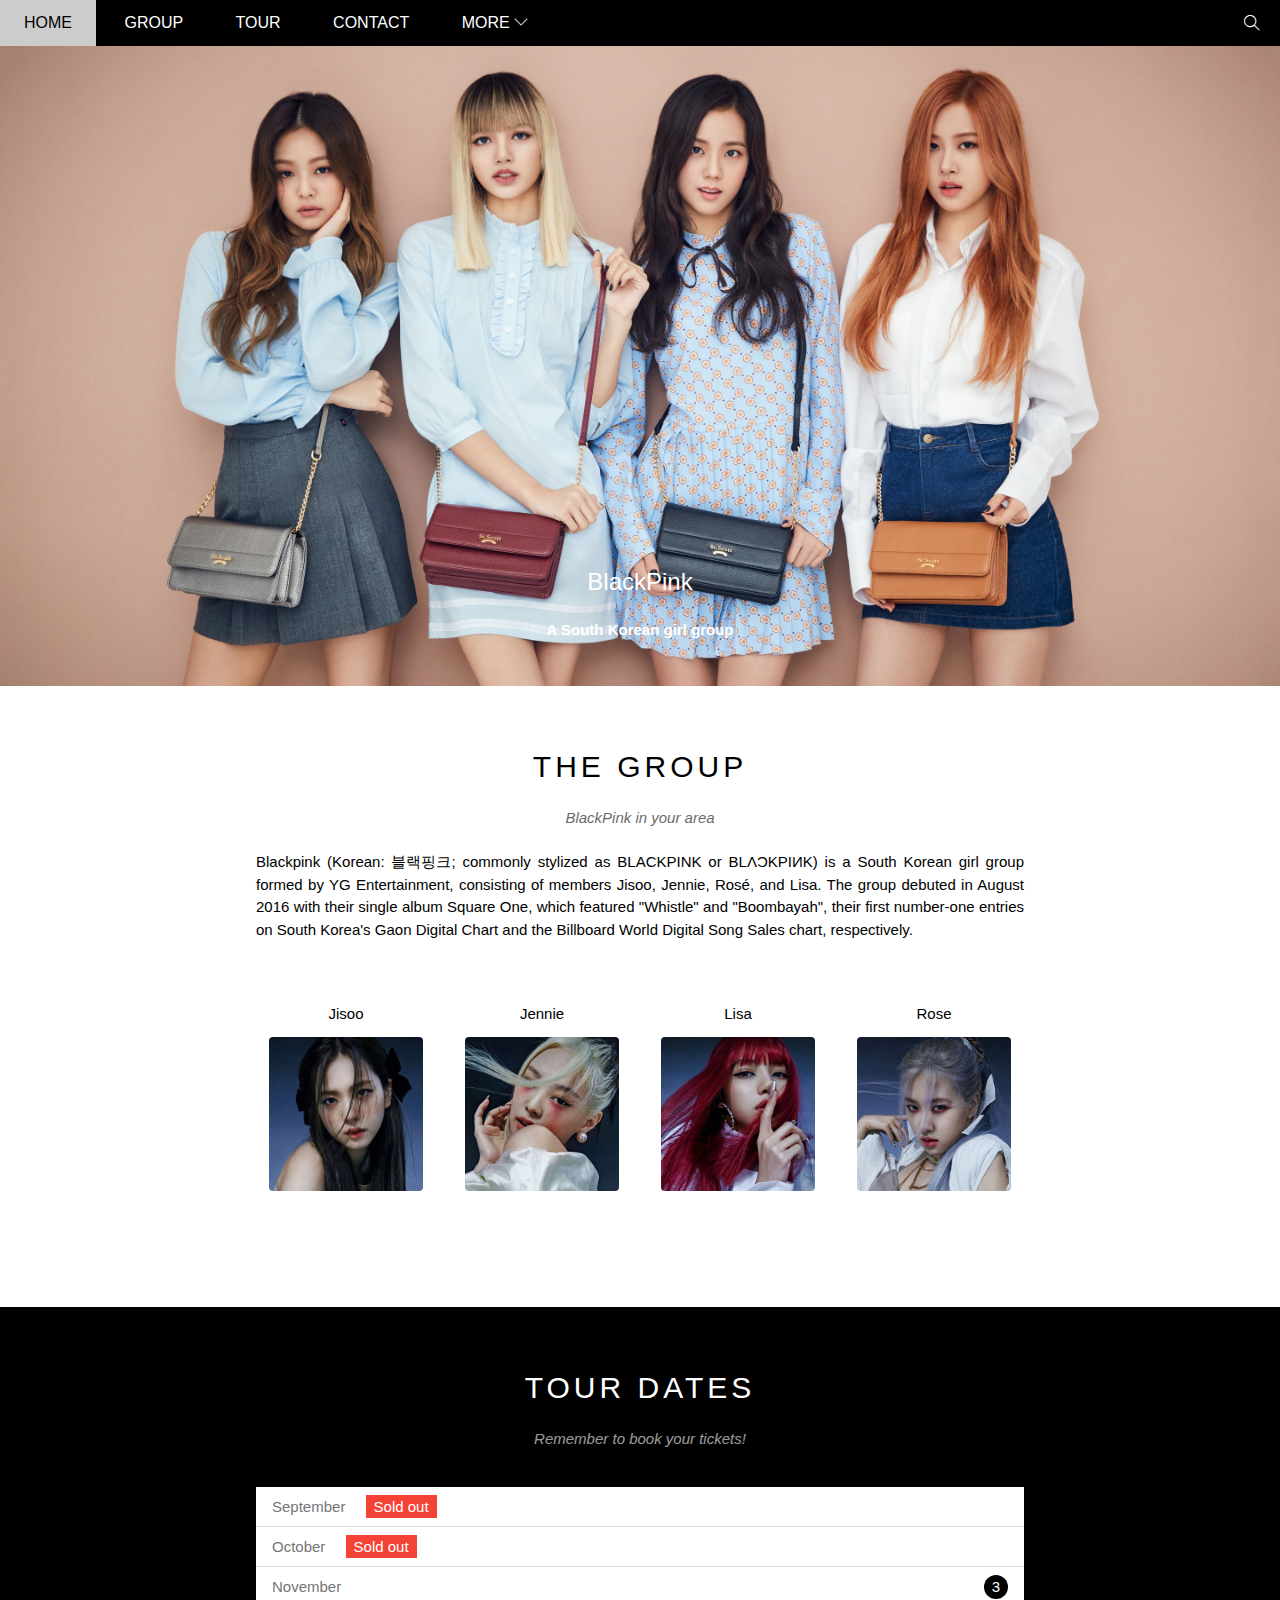
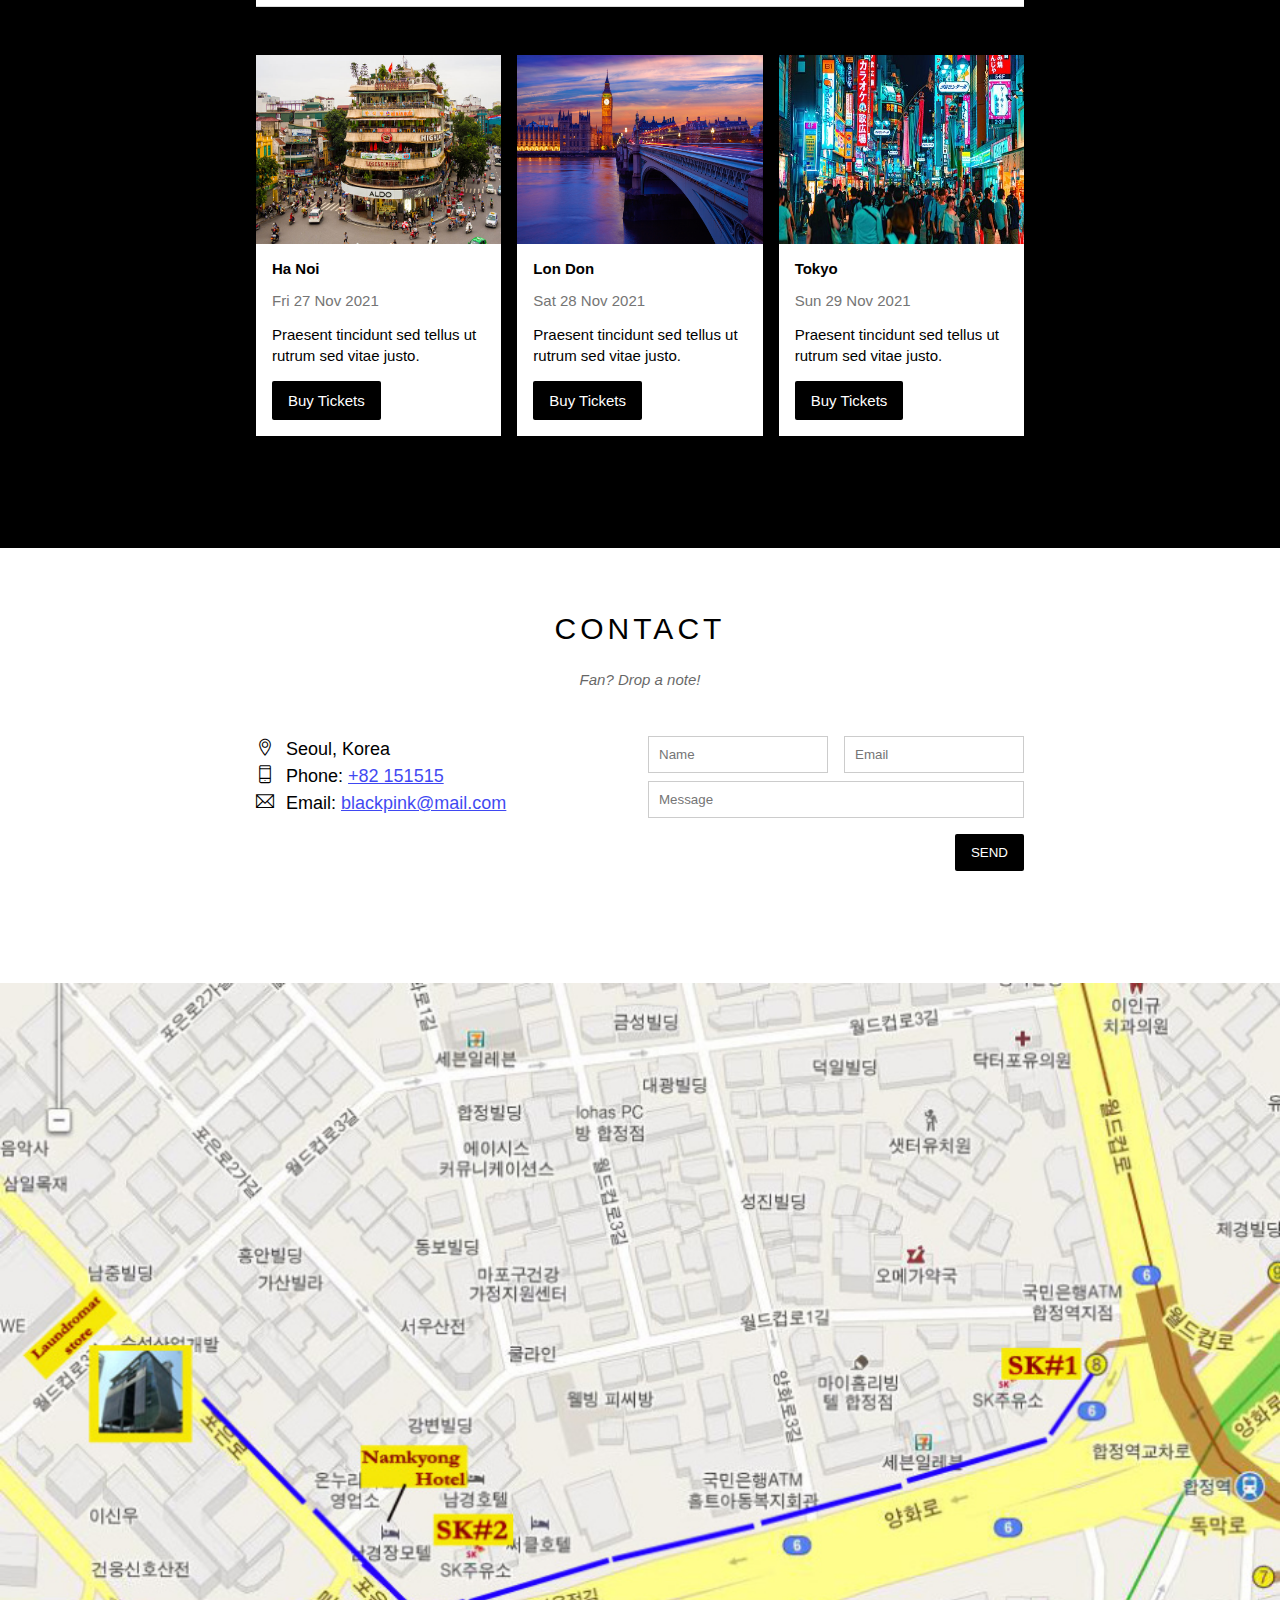
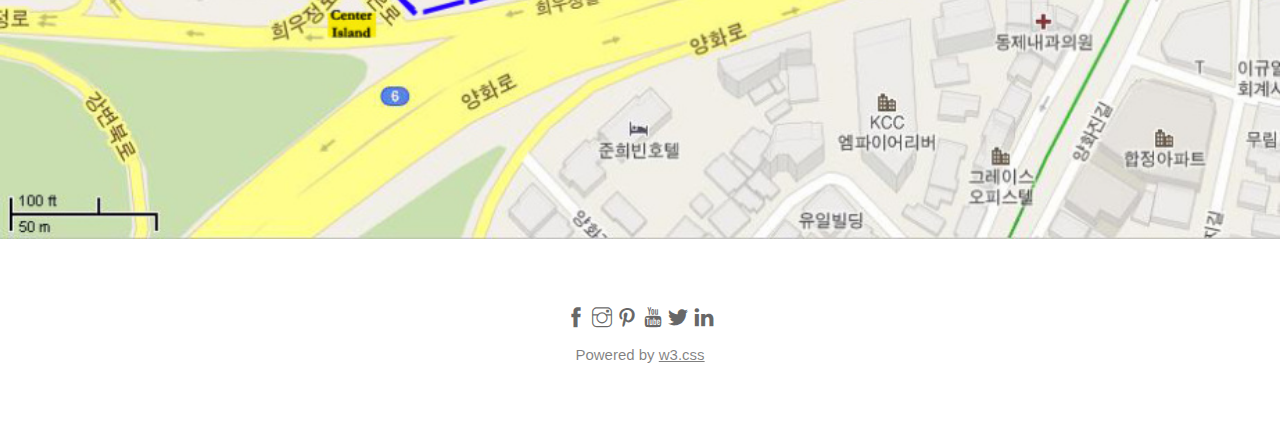
<file: index.html>
<!DOCTYPE html>
<html lang="en">

<head>
    <meta charset="UTF-8">
    <meta name="viewport" content="width=device-width, initial-scale=1.0">
    <link rel="stylesheet" href="./assets/css/style.css">
    <link rel="stylesheet" href="./assets/css/responsive.css">
    <link rel="stylesheet" href="assets/fonts/themify-icons/themify-icons.css">
    <title>BLACKPINK</title>
    <link rel="icon" href="https://cdn.shopify.com/s/files/1/0022/5011/3123/files/BP_Favicon_small.png?v=1569446118"
        type="image/x-icon">
</head>

<body>
    <div id="main">
        <div id="header">
            <!-- Begin: Nav -->
            <ul id="nav">
                <li><a href="#">Home</a></li>
                <li><a href="#group">Group</a></li>
                <li><a href="#tour">Tour</a></li>
                <li><a href="#contact">Contact</a></li>
                <li><a href="#">More
                        <i class="nav-arrow-down ti-angle-down"></i>
                    </a>
                    <ul class="subnav">
                        <li><a href="#">Merchandise</a></li>
                        <li><a href="#">Extras</a></li>
                        <li><a href="#">Media</a></li>
                    </ul>
                </li>
            </ul>
            <!-- End: Nav -->

            <!-- Begin: Search Button -->
            <div class="search-btn">
                <i class="search-icon ti-search">

                </i>
            </div>

            <div id="mobile-menu" class="mobile-menu-btn">
                <i class="menu-icon ti-menu"></i>
            </div>
            <!-- End: Search Button -->
        </div>

        <div id="slider">
            <div class="text-content">
                <h2 class="text-heading">BlackPink</h2>
                <div class="text-description">A South Korean girl group</div>
            </div>
        </div>

        <div id="content">
            <!-- About section -->
            <div class="content-section" id="group">
                <h2 class="section-heading">THE GROUP</h2>
                <p class="section-sub-heading">BlackPink in your area</p>
                <p class="about-text">
                    Blackpink (Korean: 블랙핑크; commonly stylized as BLACKPINK or BLΛƆKPIИK) is a South Korean girl group
                    formed by YG Entertainment, consisting of members Jisoo, Jennie, Rosé, and Lisa. The group debuted
                    in August 2016 with their single album Square One, which featured "Whistle" and "Boombayah", their
                    first number-one entries on South Korea's Gaon Digital Chart and the Billboard World Digital Song
                    Sales chart, respectively.
                </p>
                <div class="row member-list">
                    <div class="col col-four text-center s-col-full mt-32">
                        <p class="member-name">Jisoo</p>
                        <img class="member-img" src="/assets/img/member/jisoo.jpeg" alt="Jisoo">
                    </div>

                    <div class="col col-four text-center s-col-full mt-32">
                        <p class="member-name">Jennie</p>
                        <img class="member-img" src="/assets/img/member/jennie.jpeg" alt="Jennie">
                    </div>

                    <div class="col col-four text-center s-col-full mt-32">
                        <p class="member-name">Lisa</p>
                        <img class="member-img" src="/assets/img/member/lisa.jpeg" alt="Lisa">
                    </div>

                    <div class="col col-four text-center s-col-full mt-32">
                        <p class="member-name">Rose</p>
                        <img class="member-img" src="/assets/img/member/rose.jpeg" alt="Rose">
                    </div>
                </div>
            </div>

            <!-- Tour section -->
            <div class="tour-section">
                <div class="content-section" id="tour">
                    <h2 class="section-heading text-white">TOUR DATES</h2>
                    <p class="section-sub-heading text-white">Remember to book your tickets!</p>
                    <!-- Tickets -->
                    <ul class="tickets-list">
                        <li>September <span class="sold-out">Sold out</span></li>
                        <li>October <span class="sold-out">Sold out</span></li>
                        <li>November <span class="quantity">3</span></li>
                    </ul>
                    <!-- Places -->
                    <div class="row place-list ">
                        <div class="col place-item s-col-full mt-16">
                            <img src="/assets/img/places/hanoi.jpg" alt="Ha Noi" class="place-img">
                            <div class="place-body">
                                <h3 class="place-heading">Ha Noi</h3>
                                <p class="place-time">Fri 27 Nov 2021</p>
                                <p class="place-description">Praesent tincidunt sed tellus ut rutrum sed vitae justo.
                                </p>
                                <a href="#" class="btn s-full-width">Buy Tickets</a>
                            </div>
                        </div>

                        <div class="col place-item s-col-full mt-16">
                            <img src="/assets/img/places/londont.jpg" alt="Lon Don" class="place-img">
                            <div class="place-body">
                                <h3 class="place-heading">Lon Don</h3>
                                <p class="place-time">Sat 28 Nov 2021</p>
                                <p class="place-description">Praesent tincidunt sed tellus ut rutrum sed vitae justo.
                                </p>
                                <a href="#" class="btn s-full-width">Buy Tickets</a>
                            </div>
                        </div>

                        <div class="col place-item s-col-full mt-16">
                            <img src="/assets/img/places/tokyo.jpg" alt="Tokyo" class="place-img">
                            <div class="place-body">
                                <h3 class="place-heading">Tokyo</h3>
                                <p class="place-time">Sun 29 Nov 2021</p>
                                <p class="place-description">Praesent tincidunt sed tellus ut rutrum sed vitae justo.
                                </p>
                                <a href="#" class="btn s-full-width">Buy Tickets</a>
                            </div>
                        </div>
                    </div>
                </div>
            </div>

            <!-- Begin Contact section -->
            <div class="content-section" id="contact">
                <h2 class="section-heading">CONTACT</h2>
                <p class="section-sub-heading">Fan? Drop a note!</p>
                <div class="row contact-content">
                    <div class="col col-half s-col-full contact-info">
                        <p><i class="ti-location-pin"></i>Seoul, Korea</p>
                        <p><i class="ti-mobile"></i>Phone: <a href="tel:+82 151515">+82 151515</a></p>
                        <p><i class="ti-email"></i>Email: <a href="mailto:blackpink@mail.com">blackpink@mail.com</a></p>
                    </div>
                    <div class="col col-half s-col-full contact-form">
                        <form action="">
                            <div class="row">
                                <div class="col col-half s-col-full">
                                    <input type="text" name="" placeholder="Name" required id="" class="form-control">
                                </div>
                                <div class="col col-half s-col-full s-mt-8">
                                    <input type="email" name="" placeholder="Email" required id="" class="form-control">
                                </div>
                            </div>
                            <div class="row mt-8">
                                <div class="col col-full">
                                    <input type="text" name="" placeholder="Message" required id=""
                                        class="form-control">
                                </div>
                            </div>
                            <input class="btn pull-right mt-16 s-full-width" type="submit" value="SEND">
                        </form>
                    </div>
                </div>
            </div>
            <!-- End Contact section -->

            <div class="map-section">
                <img src="/assets/img/map.jpg" alt="Map">
            </div>
        </div>

        <div id="footer">
            <div class="social-list">
                <a href=""><i class="ti-facebook"></i></a>
                <a href=""><i class="ti-instagram"></i></a>
                <a href=""><i class="ti-pinterest"></i></a>
                <a href=""><i class="ti-youtube"></i></a>
                <a href=""><i class="ti-twitter-alt"></i></a>
                <a href=""><i class="ti-linkedin"></i></a>
            </div>
            <p class="copyright">Powered by <a href="">w3.css</a></p>
        </div>
    </div>

    <script>
        var header = document.getElementById('header');
        var mobileMenu = document.getElementById('mobile-menu');
        var headerHeight = header.clientHeight;
        // Dong mo mobile menu
        mobileMenu.onclick = function () {
            var isClosed = header.clientHeight === headerHeight;

            if (isClosed) {
                header.style.height = 'auto';
            } else {
                header.style.height = null;
            }
        }

        //Tu dong dong menu
        var menuItems = document.querySelectorAll('#nav li a[href*="#"]');
        for (var i = 0; i < menuItems.length; i++) {
            var menuItem = menuItems[i];

            console.log(menuItem.nextElementSibling);

            menuItem.onclick = function () {
                var isParentMenu = this.nextElementSibling && this.nextElementSibling.classList.contains('subnav');
                if (!isParentMenu) {
                    header.style.height = null;
                } else {
                    event.preventDefault();
                }
            }
        }
    </script>
</body>

</html>
</file>
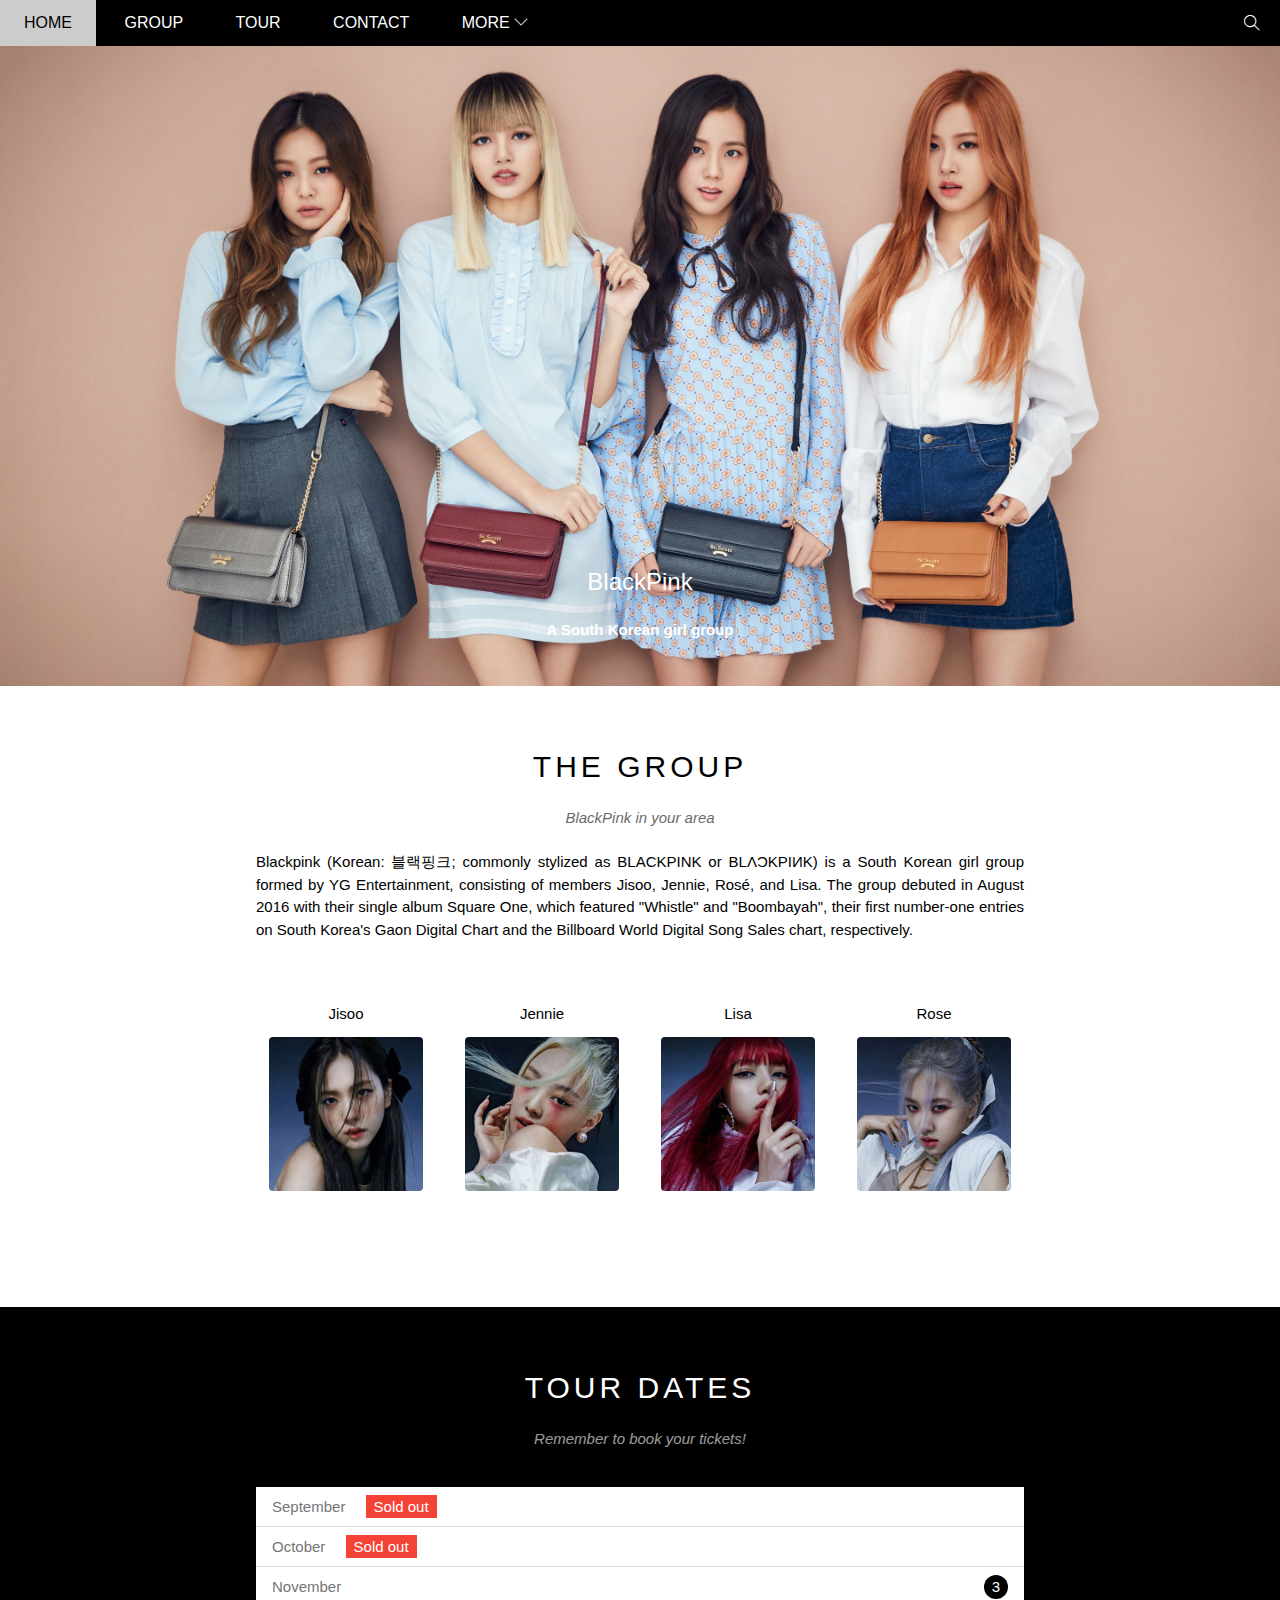
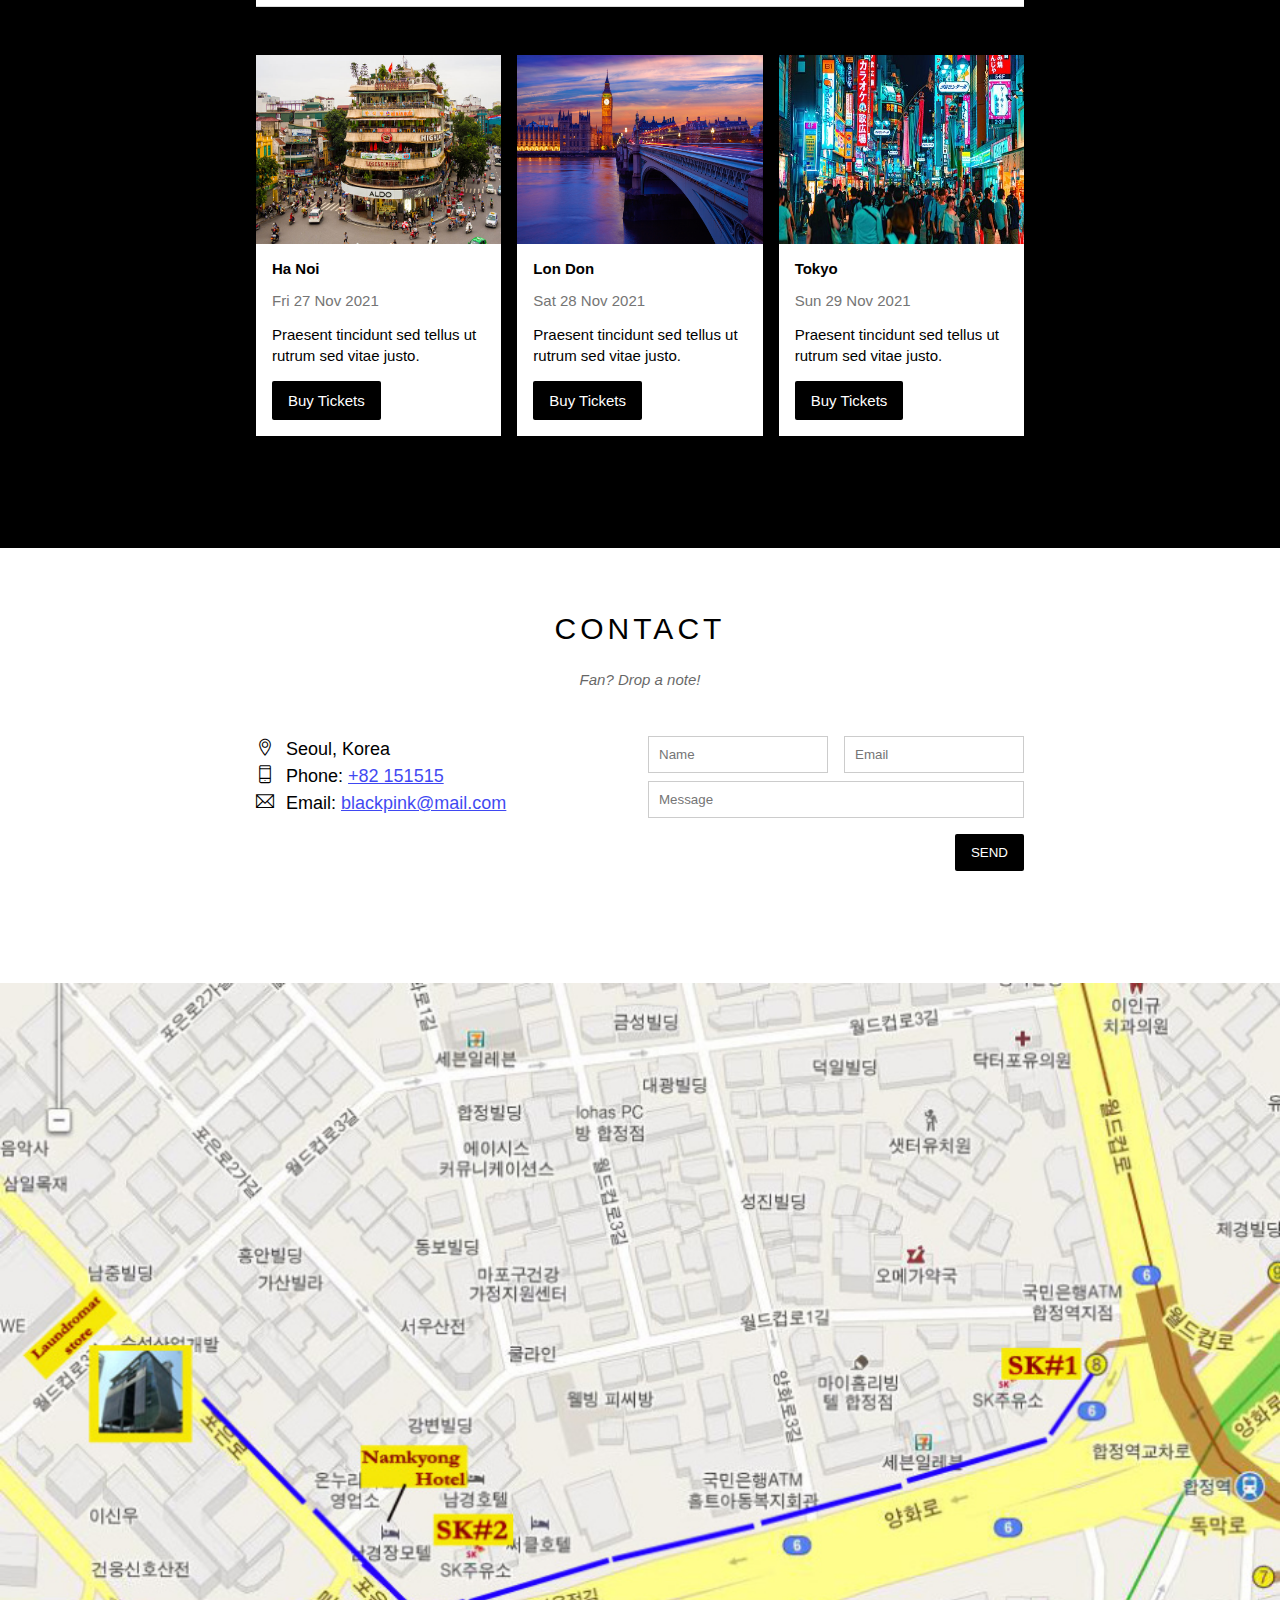
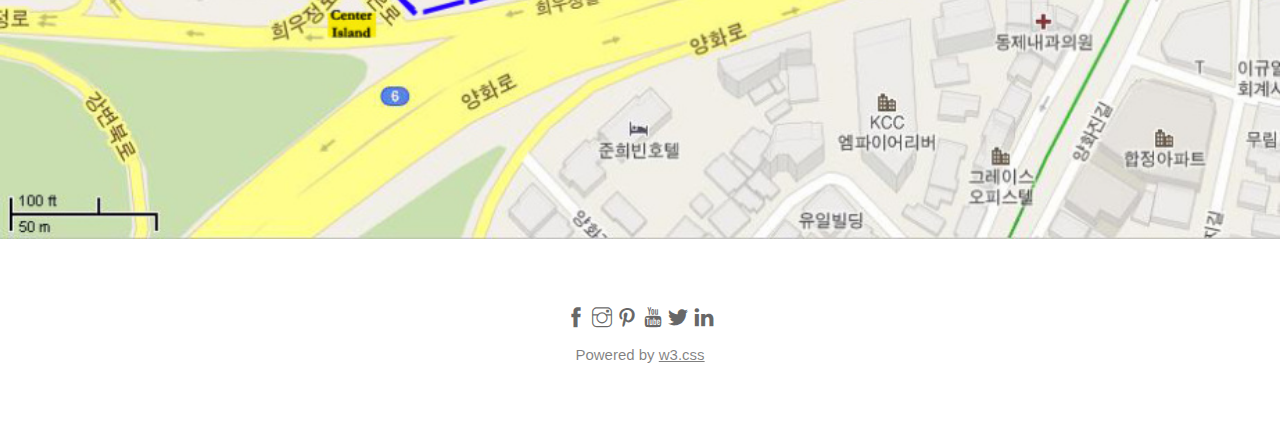
<file: docs/index.html>
<!DOCTYPE html>
<html lang="en">

<head>
    <meta charset="UTF-8">
    <meta name="viewport" content="width=device-width, initial-scale=1.0">
    <link rel="stylesheet" href="./assets/css/style.css">
    <link rel="stylesheet" href="./assets/css/responsive.css">
    <link rel="stylesheet" href="./assets/fonts/themify-icons/themify-icons.css">
    <title>BLACKPINK</title>
    <link rel="icon" href="https://cdn.shopify.com/s/files/1/0022/5011/3123/files/BP_Favicon_small.png?v=1569446118"
        type="image/x-icon">
</head>

<body>
    <div id="main">
        <div id="header">
            <!-- Begin: Nav -->
            <ul id="nav">
                <li><a href="#">Home</a></li>
                <li><a href="#group">Group</a></li>
                <li><a href="#tour">Tour</a></li>
                <li><a href="#contact">Contact</a></li>
                <li><a href="#">More
                        <i class="nav-arrow-down ti-angle-down"></i>
                    </a>
                    <ul class="subnav">
                        <li><a href="#">Merchandise</a></li>
                        <li><a href="#">Extras</a></li>
                        <li><a href="#">Media</a></li>
                    </ul>
                </li>
            </ul>
            <!-- End: Nav -->

            <!-- Begin: Search Button -->
            <div class="search-btn">
                <i class="search-icon ti-search">

                </i>
            </div>

            <div id="mobile-menu" class="mobile-menu-btn">
                <i class="menu-icon ti-menu"></i>
            </div>
            <!-- End: Search Button -->
        </div>

        <div id="slider">
            <div class="text-content">
                
                <h2 class="text-heading">BlackPink</h2>
                <div class="text-description">A South Korean girl group</div>
            </div>
        </div>

        <div id="content">
            <!-- About section -->
            <div class="content-section" id="group">
                <h2 class="section-heading">THE GROUP</h2>
                <p class="section-sub-heading">BlackPink in your area</p>
                <p class="about-text">
                    Blackpink (Korean: 블랙핑크; commonly stylized as BLACKPINK or BLΛƆKPIИK) is a South Korean girl group
                    formed by YG Entertainment, consisting of members Jisoo, Jennie, Rosé, and Lisa. The group debuted
                    in August 2016 with their single album Square One, which featured "Whistle" and "Boombayah", their
                    first number-one entries on South Korea's Gaon Digital Chart and the Billboard World Digital Song
                    Sales chart, respectively.
                </p>
                <div class="row member-list">
                    <div class="col col-four text-center s-col-full mt-32">
                        <p class="member-name">Jisoo</p>
                        <img class="member-img" src="./assets/img/member/jisoo.jpeg" alt="Jisoo">
                    </div>

                    <div class="col col-four text-center s-col-full mt-32">
                        <p class="member-name">Jennie</p>
                        <img class="member-img" src="./assets/img/member/jennie.jpeg" alt="Jennie">
                    </div>

                    <div class="col col-four text-center s-col-full mt-32">
                        <p class="member-name">Lisa</p>
                        <img class="member-img" src="./assets/img/member/lisa.jpeg" alt="Lisa">
                    </div>

                    <div class="col col-four text-center s-col-full mt-32">
                        <p class="member-name">Rose</p>
                        <img class="member-img" src="./assets/img/member/rose.jpeg" alt="Rose">
                    </div>
                </div>
            </div>

            <!-- Tour section -->
            <div class="tour-section">
                <div class="content-section" id="tour">
                    <h2 class="section-heading text-white">TOUR DATES</h2>
                    <p class="section-sub-heading text-white">Remember to book your tickets!</p>
                    <!-- Tickets -->
                    <ul class="tickets-list">
                        <li>September <span class="sold-out">Sold out</span></li>
                        <li>October <span class="sold-out">Sold out</span></li>
                        <li>November <span class="quantity">3</span></li>
                    </ul>
                    <!-- Places -->
                    <div class="row place-list ">
                        <div class="col place-item s-col-full mt-16">
                            <img src="./assets/img/places/hanoi.jpg" alt="Ha Noi" class="place-img">
                            <div class="place-body">
                                <h3 class="place-heading">Ha Noi</h3>
                                <p class="place-time">Fri 27 Nov 2021</p>
                                <p class="place-description">Praesent tincidunt sed tellus ut rutrum sed vitae justo.
                                </p>
                                <a href="#" class="btn s-full-width">Buy Tickets</a>
                            </div>
                        </div>

                        <div class="col place-item s-col-full mt-16">
                            <img src="./assets/img/places/londont.jpg" alt="Lon Don" class="place-img">
                            <div class="place-body">
                                <h3 class="place-heading">Lon Don</h3>
                                <p class="place-time">Sat 28 Nov 2021</p>
                                <p class="place-description">Praesent tincidunt sed tellus ut rutrum sed vitae justo.
                                </p>
                                <a href="#" class="btn s-full-width">Buy Tickets</a>
                            </div>
                        </div>

                        <div class="col place-item s-col-full mt-16">
                            <img src="./assets/img/places/tokyo.jpg" alt="Tokyo" class="place-img">
                            <div class="place-body">
                                <h3 class="place-heading">Tokyo</h3>
                                <p class="place-time">Sun 29 Nov 2021</p>
                                <p class="place-description">Praesent tincidunt sed tellus ut rutrum sed vitae justo.
                                </p>
                                <a href="#" class="btn s-full-width">Buy Tickets</a>
                            </div>
                        </div>
                    </div>
                </div>
            </div>

            <!-- Begin Contact section -->
            <div class="content-section" id="contact">
                <h2 class="section-heading">CONTACT</h2>
                <p class="section-sub-heading">Fan? Drop a note!</p>
                <div class="row contact-content">
                    <div class="col col-half s-col-full contact-info">
                        <p><i class="ti-location-pin"></i>Seoul, Korea</p>
                        <p><i class="ti-mobile"></i>Phone: <a href="tel:+82 151515">+82 151515</a></p>
                        <p><i class="ti-email"></i>Email: <a href="mailto:blackpink@mail.com">blackpink@mail.com</a></p>
                    </div>
                    <div class="col col-half s-col-full contact-form">
                        <form action="">
                            <div class="row">
                                <div class="col col-half s-col-full">
                                    <input type="text" name="" placeholder="Name" required id="" class="form-control">
                                </div>
                                <div class="col col-half s-col-full s-mt-8">
                                    <input type="email" name="" placeholder="Email" required id="" class="form-control">
                                </div>
                            </div>
                            <div class="row mt-8">
                                <div class="col col-full">
                                    <input type="text" name="" placeholder="Message" required id=""
                                        class="form-control">
                                </div>
                            </div>
                            <input class="btn pull-right mt-16 s-full-width" type="submit" value="SEND">
                        </form>
                    </div>
                </div>
            </div>
            <!-- End Contact section -->

            <div class="map-section">
                <img src="./assets/img/map.jpg" alt="Map">
            </div>
        </div>

        <div id="footer">
            <div class="social-list">
                <a href=""><i class="ti-facebook"></i></a>
                <a href=""><i class="ti-instagram"></i></a>
                <a href=""><i class="ti-pinterest"></i></a>
                <a href=""><i class="ti-youtube"></i></a>
                <a href=""><i class="ti-twitter-alt"></i></a>
                <a href=""><i class="ti-linkedin"></i></a>
            </div>
            <p class="copyright">Powered by <a href="">w3.css</a></p>
        </div>
    </div>

    <script>
        var header = document.getElementById('header');
        var mobileMenu = document.getElementById('mobile-menu');
        var headerHeight = header.clientHeight;
        // Dong mo mobile menu
        mobileMenu.onclick = function () {
            var isClosed = header.clientHeight === headerHeight;

            if (isClosed) {
                header.style.height = 'auto';
            } else {
                header.style.height = null;
            }
        }

        //Tu dong dong menu
        var menuItems = document.querySelectorAll('#nav li a[href*="#"]');
        for (var i = 0; i < menuItems.length; i++) {
            var menuItem = menuItems[i];

            console.log(menuItem.nextElementSibling);

            menuItem.onclick = function () {
                var isParentMenu = this.nextElementSibling && this.nextElementSibling.classList.contains('subnav');
                if (!isParentMenu) {
                    header.style.height = null;
                } else {
                    event.preventDefault();
                }
            }
        }
    </script>
</body>

</html>
</file>
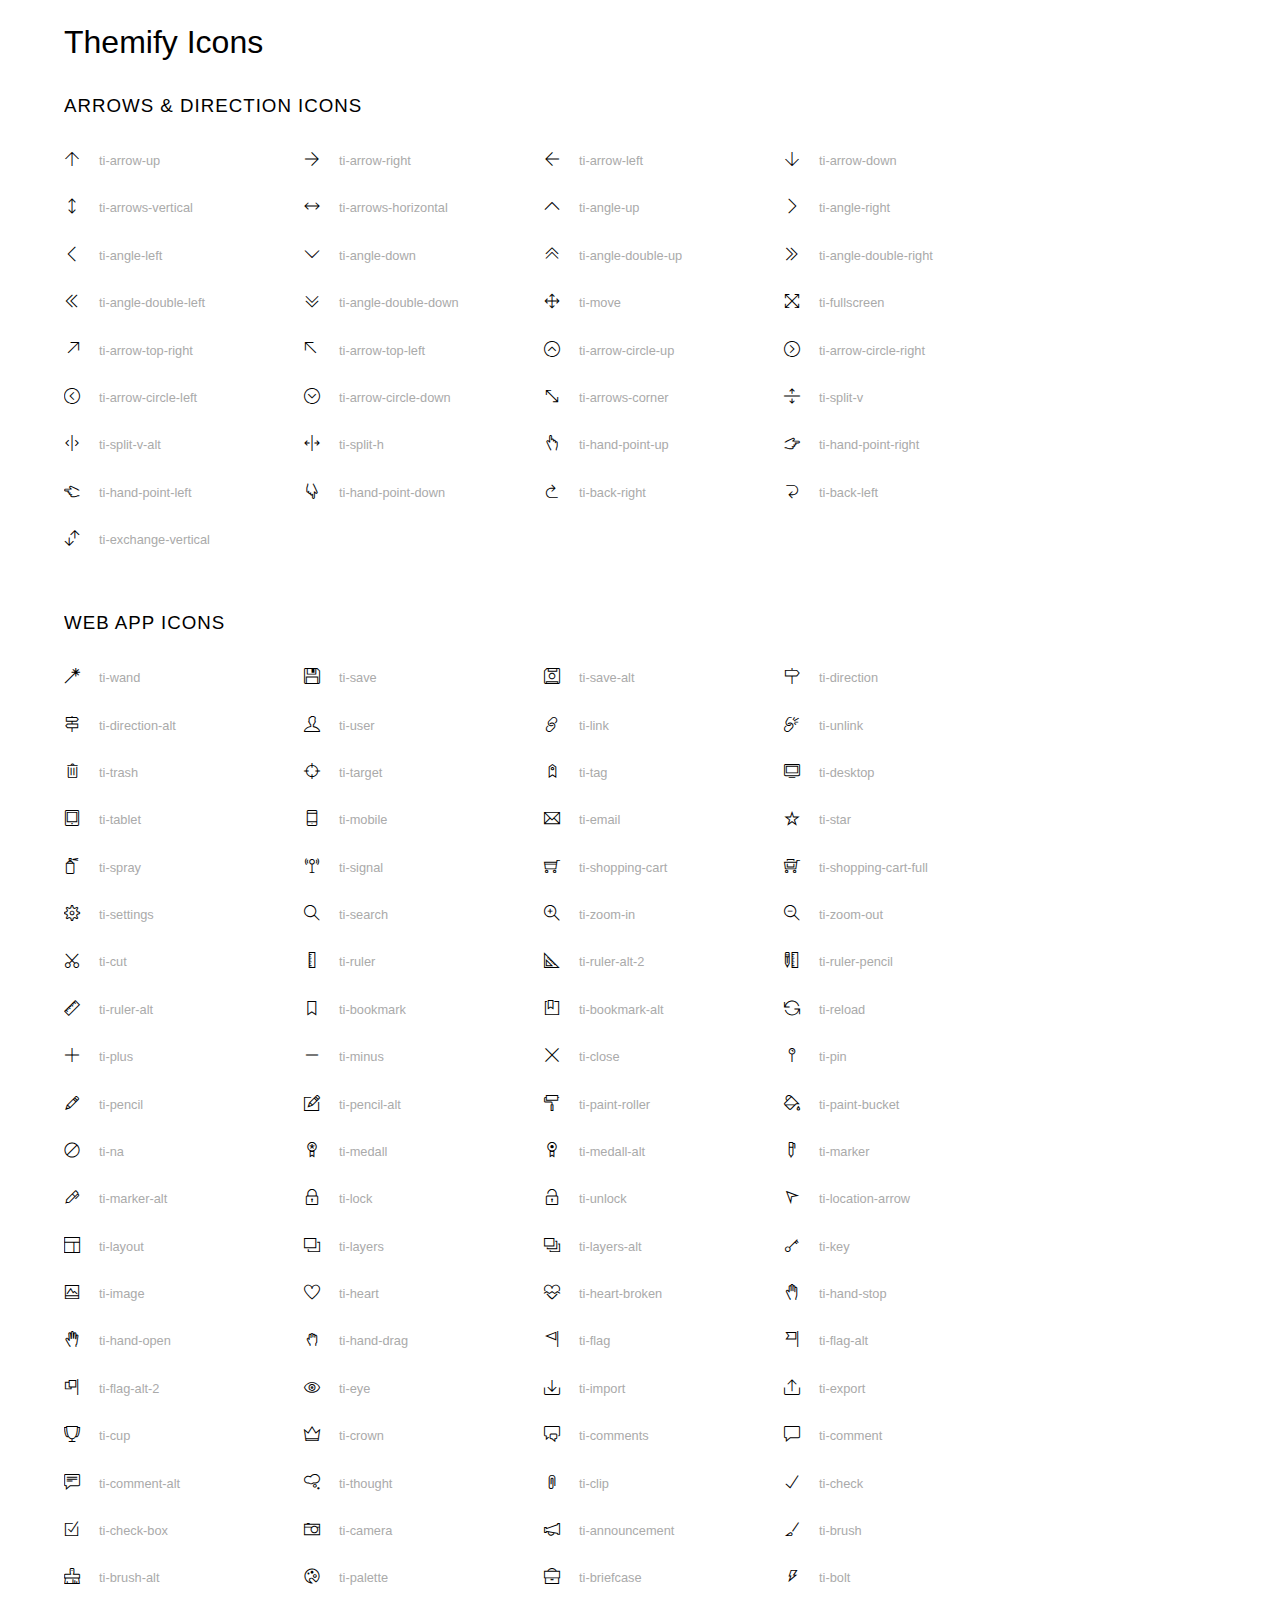
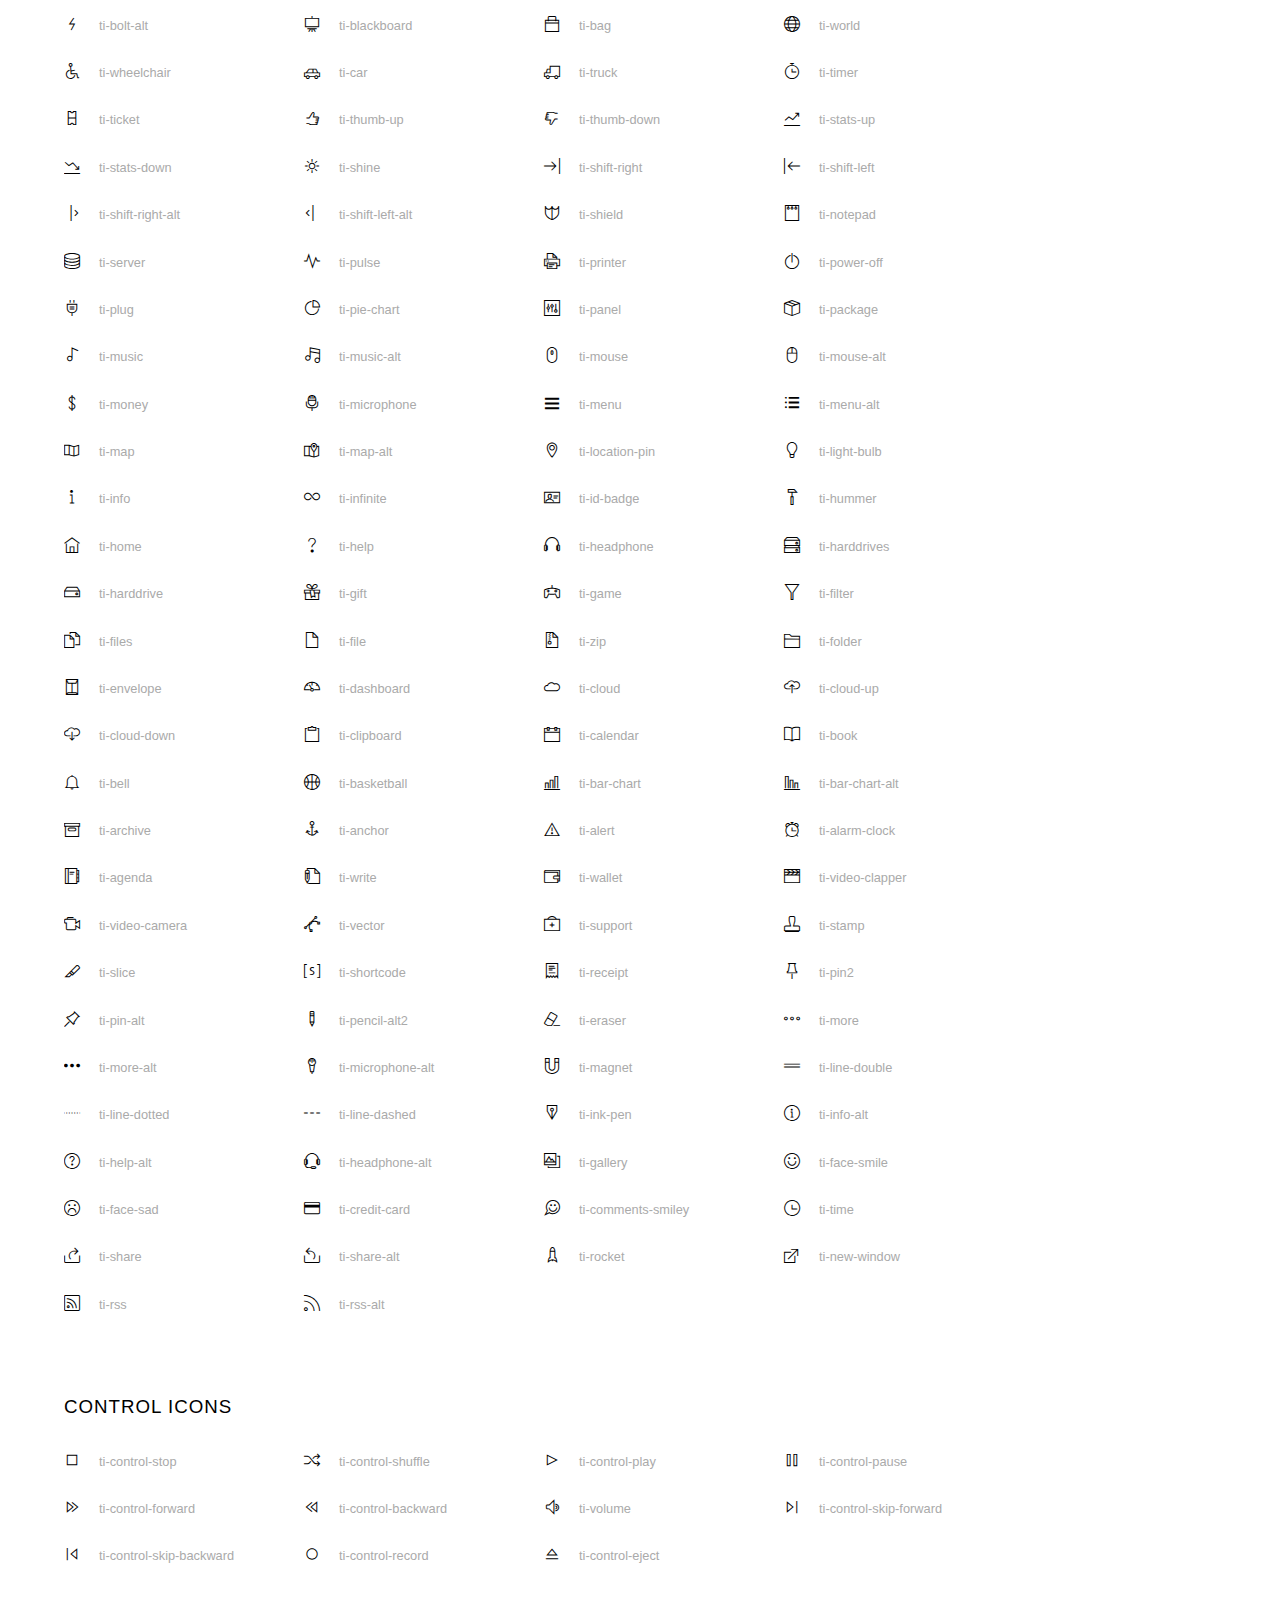
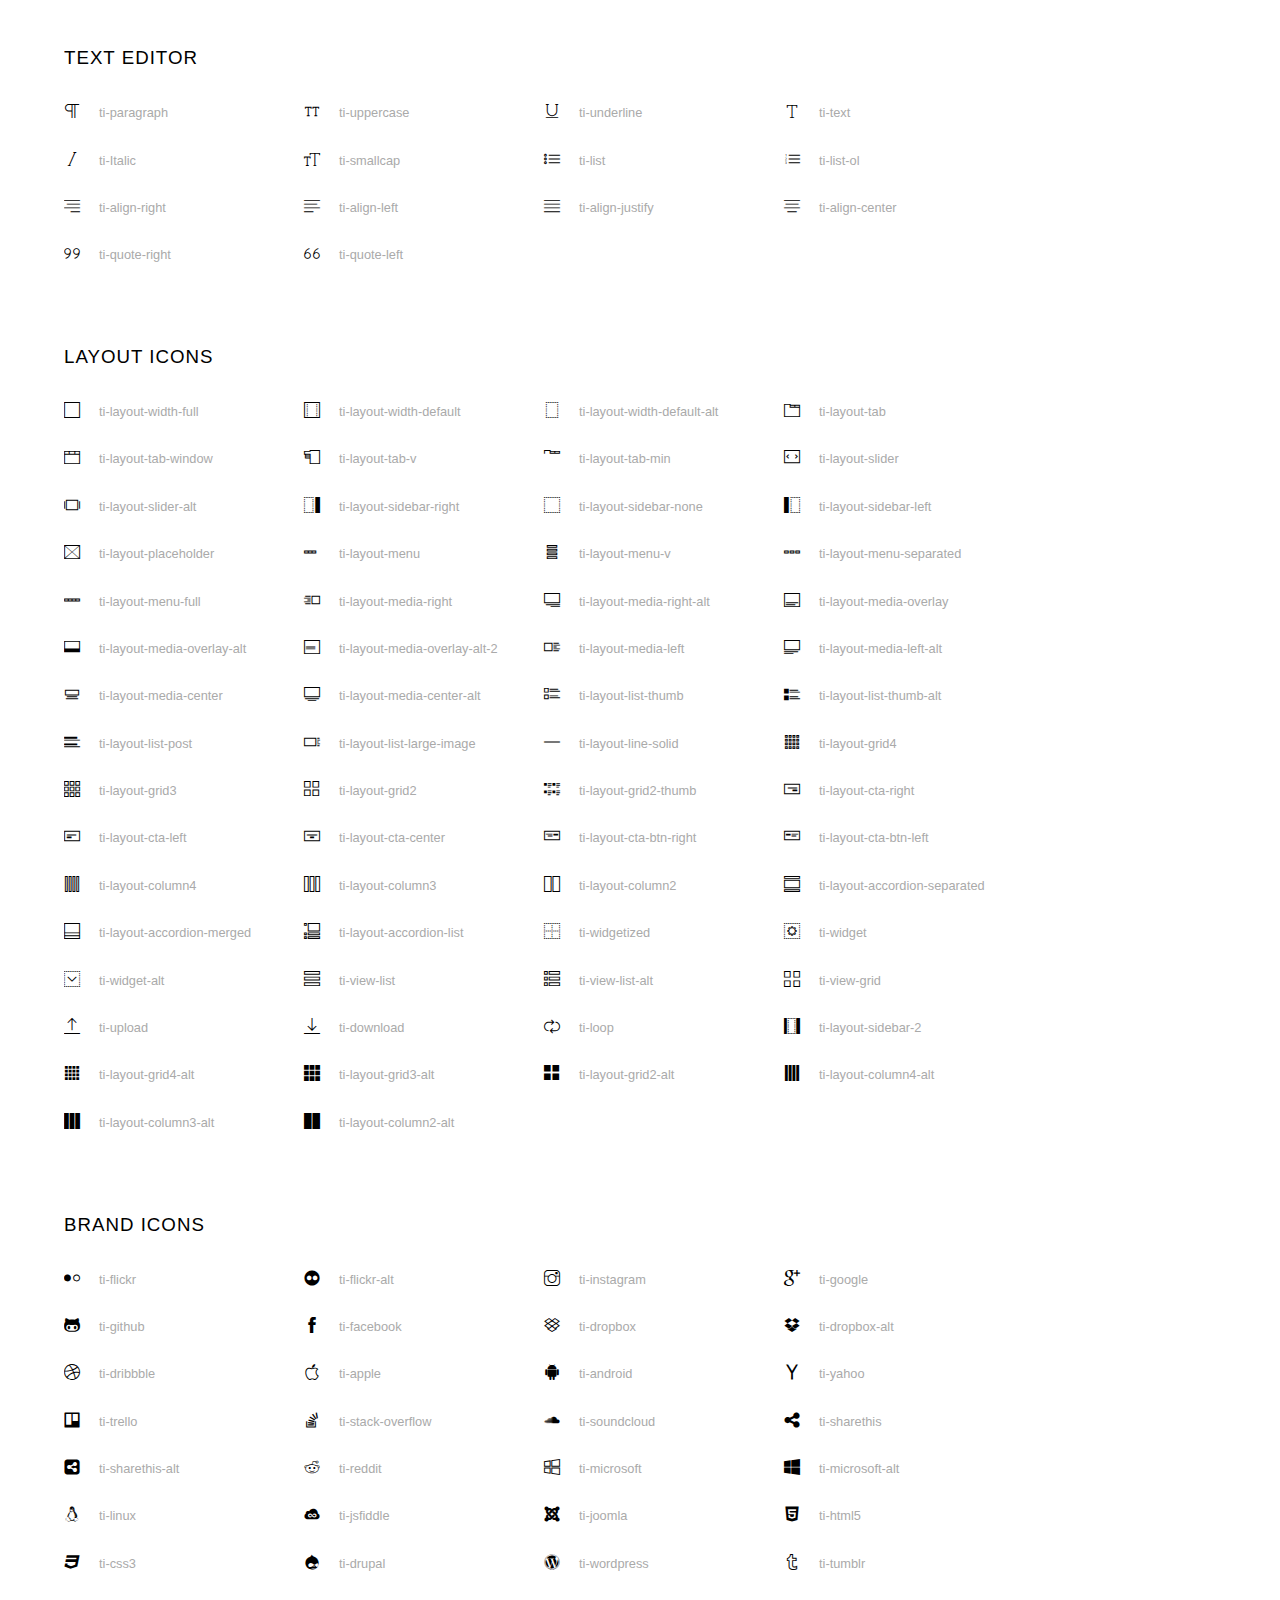
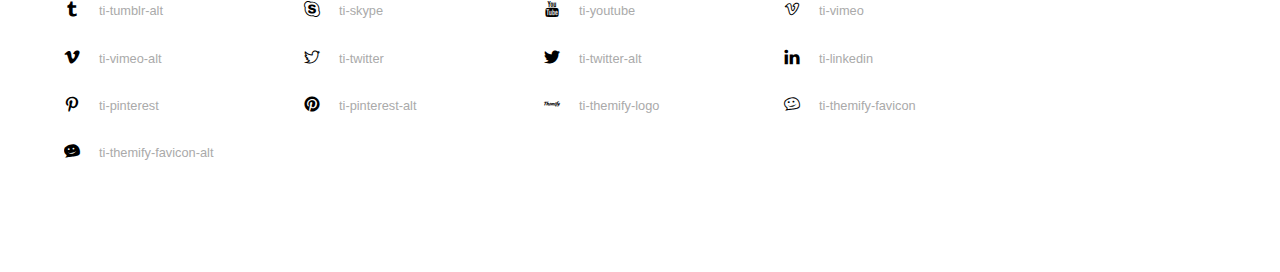
<file: assets/fonts/themify-icons/index.html>
<!doctype html>
<html>
<head>
	<meta charset="utf-8">
	<title>Themify Icon Font</title>
	<meta name="viewport" content="width=device-width">
	<link rel="stylesheet" href="demo-files/demo.css">
	<link rel="stylesheet" href="themify-icons.css">
	<!--[if lt IE 8]><!-->
	<link rel="stylesheet" href="ie7/ie7.css">
	<!--<![endif]-->
</head>
<body>
	<h1>Themify Icons</h1>

	<div class="icon-section">

		<div class="icon-section">
			<h3>Arrows &amp; Direction Icons </h3>

			<div class="icon-container">
				<span class="ti-arrow-up"></span><span class="icon-name"> ti-arrow-up</span>
			</div>
			<div class="icon-container">
				<span class="ti-arrow-right"></span><span class="icon-name"> ti-arrow-right</span>
			</div>
			<div class="icon-container">
				<span class="ti-arrow-left"></span><span class="icon-name"> ti-arrow-left</span>
			</div>
			<div class="icon-container">
				<span class="ti-arrow-down"></span><span class="icon-name"> ti-arrow-down</span>
			</div>
			<div class="icon-container">
				<span class="ti-arrows-vertical"></span><span class="icon-name"> ti-arrows-vertical</span>
			</div>
			<div class="icon-container">
				<span class="ti-arrows-horizontal"></span><span class="icon-name"> ti-arrows-horizontal</span>
			</div>
			<div class="icon-container">
				<span class="ti-angle-up"></span><span class="icon-name"> ti-angle-up</span>
			</div>
			<div class="icon-container">
				<span class="ti-angle-right"></span><span class="icon-name"> ti-angle-right</span>
			</div>
			<div class="icon-container">
				<span class="ti-angle-left"></span><span class="icon-name"> ti-angle-left</span>
			</div>
			<div class="icon-container">
				<span class="ti-angle-down"></span><span class="icon-name"> ti-angle-down</span>
			</div>	
			<div class="icon-container">
				<span class="ti-angle-double-up"></span><span class="icon-name"> ti-angle-double-up</span>
			</div>
			<div class="icon-container">
				<span class="ti-angle-double-right"></span><span class="icon-name"> ti-angle-double-right</span>
			</div>
			<div class="icon-container">
				<span class="ti-angle-double-left"></span><span class="icon-name"> ti-angle-double-left</span>
			</div>
			<div class="icon-container">
				<span class="ti-angle-double-down"></span><span class="icon-name"> ti-angle-double-down</span>
			</div>					
			<div class="icon-container">
				<span class="ti-move"></span><span class="icon-name"> ti-move</span>
			</div>
			<div class="icon-container">
				<span class="ti-fullscreen"></span><span class="icon-name"> ti-fullscreen</span>
			</div>
			<div class="icon-container">
				<span class="ti-arrow-top-right"></span><span class="icon-name"> ti-arrow-top-right</span>
			</div>
			<div class="icon-container">
				<span class="ti-arrow-top-left"></span><span class="icon-name"> ti-arrow-top-left</span>
			</div>
			<div class="icon-container">
				<span class="ti-arrow-circle-up"></span><span class="icon-name"> ti-arrow-circle-up</span>
			</div>
			<div class="icon-container">
				<span class="ti-arrow-circle-right"></span><span class="icon-name"> ti-arrow-circle-right</span>
			</div>
			<div class="icon-container">
				<span class="ti-arrow-circle-left"></span><span class="icon-name"> ti-arrow-circle-left</span>
			</div>
			<div class="icon-container">
				<span class="ti-arrow-circle-down"></span><span class="icon-name"> ti-arrow-circle-down</span>
			</div>
			<div class="icon-container">
				<span class="ti-arrows-corner"></span><span class="icon-name"> ti-arrows-corner</span>
			</div>
			<div class="icon-container">
				<span class="ti-split-v"></span><span class="icon-name"> ti-split-v</span>
			</div>

			<div class="icon-container">
				<span class="ti-split-v-alt"></span><span class="icon-name"> ti-split-v-alt</span>
			</div>
			<div class="icon-container">
				<span class="ti-split-h"></span><span class="icon-name"> ti-split-h</span>
			</div>
			<div class="icon-container">
				<span class="ti-hand-point-up"></span><span class="icon-name"> ti-hand-point-up</span>
			</div>
			<div class="icon-container">
				<span class="ti-hand-point-right"></span><span class="icon-name"> ti-hand-point-right</span>
			</div>
			<div class="icon-container">
				<span class="ti-hand-point-left"></span><span class="icon-name"> ti-hand-point-left</span>
			</div>
			<div class="icon-container">
				<span class="ti-hand-point-down"></span><span class="icon-name"> ti-hand-point-down</span>
			</div>
			<div class="icon-container">
				<span class="ti-back-right"></span><span class="icon-name"> ti-back-right</span>
			</div>
			<div class="icon-container">
				<span class="ti-back-left"></span><span class="icon-name"> ti-back-left</span>
			</div>
			<div class="icon-container">
				<span class="ti-exchange-vertical"></span><span class="icon-name"> ti-exchange-vertical</span>
			</div>

		</div> <!-- Arrows Icons -->



		<h3>Web App Icons</h3>
		
		<div class="icon-section">

			<div class="icon-container">
				<span class="ti-wand"></span><span class="icon-name"> ti-wand</span>
			</div>
			<div class="icon-container">
				<span class="ti-save"></span><span class="icon-name"> ti-save</span>
			</div>
			<div class="icon-container">
				<span class="ti-save-alt"></span><span class="icon-name"> ti-save-alt</span>
			</div>

			<div class="icon-container">
				<span class="ti-direction"></span><span class="icon-name"> ti-direction</span>
			</div>
			<div class="icon-container">
				<span class="ti-direction-alt"></span><span class="icon-name"> ti-direction-alt</span>
			</div>
			<div class="icon-container">
				<span class="ti-user"></span><span class="icon-name"> ti-user</span>
			</div>
			<div class="icon-container">
				<span class="ti-link"></span><span class="icon-name"> ti-link</span>
			</div>
			<div class="icon-container">
				<span class="ti-unlink"></span><span class="icon-name"> ti-unlink</span>
			</div>
			<div class="icon-container">
				<span class="ti-trash"></span><span class="icon-name"> ti-trash</span>
			</div>
			<div class="icon-container">
				<span class="ti-target"></span><span class="icon-name"> ti-target</span>
			</div>
			<div class="icon-container">
				<span class="ti-tag"></span><span class="icon-name"> ti-tag</span>
			</div>
			<div class="icon-container">
				<span class="ti-desktop"></span><span class="icon-name"> ti-desktop</span>
			</div>
			<div class="icon-container">
				<span class="ti-tablet"></span><span class="icon-name"> ti-tablet</span>
			</div>
			<div class="icon-container">
				<span class="ti-mobile"></span><span class="icon-name"> ti-mobile</span>
			</div>
			<div class="icon-container">
				<span class="ti-email"></span><span class="icon-name"> ti-email</span>
			</div>	
			<div class="icon-container">
				<span class="ti-star"></span><span class="icon-name"> ti-star</span>
			</div>
			<div class="icon-container">
				<span class="ti-spray"></span><span class="icon-name"> ti-spray</span>
			</div>
			<div class="icon-container">
				<span class="ti-signal"></span><span class="icon-name"> ti-signal</span>
			</div>
			<div class="icon-container">
				<span class="ti-shopping-cart"></span><span class="icon-name"> ti-shopping-cart</span>
			</div>
			<div class="icon-container">
				<span class="ti-shopping-cart-full"></span><span class="icon-name"> ti-shopping-cart-full</span>
			</div>
			<div class="icon-container">
				<span class="ti-settings"></span><span class="icon-name"> ti-settings</span>
			</div>
			<div class="icon-container">
				<span class="ti-search"></span><span class="icon-name"> ti-search</span>
			</div>
			<div class="icon-container">
				<span class="ti-zoom-in"></span><span class="icon-name"> ti-zoom-in</span>
			</div>
			<div class="icon-container">
				<span class="ti-zoom-out"></span><span class="icon-name"> ti-zoom-out</span>
			</div>
			<div class="icon-container">
				<span class="ti-cut"></span><span class="icon-name"> ti-cut</span>
			</div>
			<div class="icon-container">
				<span class="ti-ruler"></span><span class="icon-name"> ti-ruler</span>
			</div>
			<div class="icon-container">
				<span class="ti-ruler-alt-2"></span><span class="icon-name"> ti-ruler-alt-2</span>
			</div>			
			<div class="icon-container">
				<span class="ti-ruler-pencil"></span><span class="icon-name"> ti-ruler-pencil</span>
			</div>
			<div class="icon-container">
				<span class="ti-ruler-alt"></span><span class="icon-name"> ti-ruler-alt</span>
			</div>
			<div class="icon-container">
				<span class="ti-bookmark"></span><span class="icon-name"> ti-bookmark</span>
			</div>
			<div class="icon-container">
				<span class="ti-bookmark-alt"></span><span class="icon-name"> ti-bookmark-alt</span>
			</div>
			<div class="icon-container">
				<span class="ti-reload"></span><span class="icon-name"> ti-reload</span>
			</div>
			<div class="icon-container">
				<span class="ti-plus"></span><span class="icon-name"> ti-plus</span>
			</div>
			<div class="icon-container">
				<span class="ti-minus"></span><span class="icon-name"> ti-minus</span>
			</div>
			<div class="icon-container">
				<span class="ti-close"></span><span class="icon-name"> ti-close</span>
			</div>			
			<div class="icon-container">
				<span class="ti-pin"></span><span class="icon-name"> ti-pin</span>
			</div>
			<div class="icon-container">
				<span class="ti-pencil"></span><span class="icon-name"> ti-pencil</span>
			</div>
					
		  	<div class="icon-container">
				<span class="ti-pencil-alt"></span><span class="icon-name"> ti-pencil-alt</span>
			</div>
			<div class="icon-container">
				<span class="ti-paint-roller"></span><span class="icon-name"> ti-paint-roller</span>
			</div>
			<div class="icon-container">
				<span class="ti-paint-bucket"></span><span class="icon-name"> ti-paint-bucket</span>
			</div>
			<div class="icon-container">
				<span class="ti-na"></span><span class="icon-name"> ti-na</span>
			</div>
			<div class="icon-container">
				<span class="ti-medall"></span><span class="icon-name"> ti-medall</span>
			</div>
			<div class="icon-container">
				<span class="ti-medall-alt"></span><span class="icon-name"> ti-medall-alt</span>
			</div>
			<div class="icon-container">
				<span class="ti-marker"></span><span class="icon-name"> ti-marker</span>
			</div>
			<div class="icon-container">
				<span class="ti-marker-alt"></span><span class="icon-name"> ti-marker-alt</span>
			</div>

			<div class="icon-container">
				<span class="ti-lock"></span><span class="icon-name"> ti-lock</span>
			</div>
			<div class="icon-container">
				<span class="ti-unlock"></span><span class="icon-name"> ti-unlock</span>
			</div>
			<div class="icon-container">
				<span class="ti-location-arrow"></span><span class="icon-name"> ti-location-arrow</span>
			</div>
			<div class="icon-container">
				<span class="ti-layout"></span><span class="icon-name"> ti-layout</span>
			</div>
			<div class="icon-container">
				<span class="ti-layers"></span><span class="icon-name"> ti-layers</span>
			</div>
			<div class="icon-container">
				<span class="ti-layers-alt"></span><span class="icon-name"> ti-layers-alt</span>
			</div>
			<div class="icon-container">
				<span class="ti-key"></span><span class="icon-name"> ti-key</span>
			</div>
			<div class="icon-container">
				<span class="ti-image"></span><span class="icon-name"> ti-image</span>
			</div>
			<div class="icon-container">
				<span class="ti-heart"></span><span class="icon-name"> ti-heart</span>
			</div>
			<div class="icon-container">
				<span class="ti-heart-broken"></span><span class="icon-name"> ti-heart-broken</span>
			</div>
			<div class="icon-container">
				<span class="ti-hand-stop"></span><span class="icon-name"> ti-hand-stop</span>
			</div>
			<div class="icon-container">
				<span class="ti-hand-open"></span><span class="icon-name"> ti-hand-open</span>
			</div>
			<div class="icon-container">
				<span class="ti-hand-drag"></span><span class="icon-name"> ti-hand-drag</span>
			</div>
			<div class="icon-container">
				<span class="ti-flag"></span><span class="icon-name"> ti-flag</span>
			</div>
			<div class="icon-container">
				<span class="ti-flag-alt"></span><span class="icon-name"> ti-flag-alt</span>
			</div>
			<div class="icon-container">
				<span class="ti-flag-alt-2"></span><span class="icon-name"> ti-flag-alt-2</span>
			</div>
			<div class="icon-container">
				<span class="ti-eye"></span><span class="icon-name"> ti-eye</span>
			</div>
			<div class="icon-container">
				<span class="ti-import"></span><span class="icon-name"> ti-import</span>
			</div>			
			<div class="icon-container">
				<span class="ti-export"></span><span class="icon-name"> ti-export</span>
			</div>
			<div class="icon-container">
				<span class="ti-cup"></span><span class="icon-name"> ti-cup</span>
			</div>
			<div class="icon-container">
				<span class="ti-crown"></span><span class="icon-name"> ti-crown</span>
			</div>
			<div class="icon-container">
				<span class="ti-comments"></span><span class="icon-name"> ti-comments</span>
			</div>
			<div class="icon-container">
				<span class="ti-comment"></span><span class="icon-name"> ti-comment</span>
			</div>
			<div class="icon-container">
				<span class="ti-comment-alt"></span><span class="icon-name"> ti-comment-alt</span>
			</div>
			<div class="icon-container">
				<span class="ti-thought"></span><span class="icon-name"> ti-thought</span>
			</div>			
			<div class="icon-container">
				<span class="ti-clip"></span><span class="icon-name"> ti-clip</span>
			</div>

			<div class="icon-container">
				<span class="ti-check"></span><span class="icon-name"> ti-check</span>
			</div>
			<div class="icon-container">
				<span class="ti-check-box"></span><span class="icon-name"> ti-check-box</span>
			</div>
			<div class="icon-container">
				<span class="ti-camera"></span><span class="icon-name"> ti-camera</span>
			</div>
			<div class="icon-container">
				<span class="ti-announcement"></span><span class="icon-name"> ti-announcement</span>
			</div>
			<div class="icon-container">
				<span class="ti-brush"></span><span class="icon-name"> ti-brush</span>
			</div>
			<div class="icon-container">
				<span class="ti-brush-alt"></span><span class="icon-name"> ti-brush-alt</span>
			</div>
			<div class="icon-container">
				<span class="ti-palette"></span><span class="icon-name"> ti-palette</span>
			</div>			
			<div class="icon-container">
				<span class="ti-briefcase"></span><span class="icon-name"> ti-briefcase</span>
			</div>
			<div class="icon-container">
				<span class="ti-bolt"></span><span class="icon-name"> ti-bolt</span>
			</div>
			<div class="icon-container">
				<span class="ti-bolt-alt"></span><span class="icon-name"> ti-bolt-alt</span>
			</div>
			<div class="icon-container">
				<span class="ti-blackboard"></span><span class="icon-name"> ti-blackboard</span>
			</div>
			<div class="icon-container">
				<span class="ti-bag"></span><span class="icon-name"> ti-bag</span>
			</div>
			<div class="icon-container">
				<span class="ti-world"></span><span class="icon-name"> ti-world</span>
			</div>
			<div class="icon-container">
				<span class="ti-wheelchair"></span><span class="icon-name"> ti-wheelchair</span>
			</div>
			<div class="icon-container">
				<span class="ti-car"></span><span class="icon-name"> ti-car</span>
			</div>
			<div class="icon-container">
				<span class="ti-truck"></span><span class="icon-name"> ti-truck</span>
			</div>
			<div class="icon-container">
				<span class="ti-timer"></span><span class="icon-name"> ti-timer</span>
			</div>
			<div class="icon-container">
				<span class="ti-ticket"></span><span class="icon-name"> ti-ticket</span>
			</div>
			<div class="icon-container">
				<span class="ti-thumb-up"></span><span class="icon-name"> ti-thumb-up</span>
			</div>
			<div class="icon-container">
				<span class="ti-thumb-down"></span><span class="icon-name"> ti-thumb-down</span>
			</div>

			<div class="icon-container">
				<span class="ti-stats-up"></span><span class="icon-name"> ti-stats-up</span>
			</div>
			<div class="icon-container">
				<span class="ti-stats-down"></span><span class="icon-name"> ti-stats-down</span>
			</div>
			<div class="icon-container">
				<span class="ti-shine"></span><span class="icon-name"> ti-shine</span>
			</div>
			<div class="icon-container">
				<span class="ti-shift-right"></span><span class="icon-name"> ti-shift-right</span>
			</div>
			<div class="icon-container">
				<span class="ti-shift-left"></span><span class="icon-name"> ti-shift-left</span>
			</div>

			<div class="icon-container">
				<span class="ti-shift-right-alt"></span><span class="icon-name"> ti-shift-right-alt</span>
			</div>
			<div class="icon-container">
				<span class="ti-shift-left-alt"></span><span class="icon-name"> ti-shift-left-alt</span>
			</div>
			<div class="icon-container">
				<span class="ti-shield"></span><span class="icon-name"> ti-shield</span>
			</div>
			<div class="icon-container">
				<span class="ti-notepad"></span><span class="icon-name"> ti-notepad</span>
			</div>
			<div class="icon-container">
				<span class="ti-server"></span><span class="icon-name"> ti-server</span>
			</div>

			<div class="icon-container">
				<span class="ti-pulse"></span><span class="icon-name"> ti-pulse</span>
			</div>
			<div class="icon-container">
				<span class="ti-printer"></span><span class="icon-name"> ti-printer</span>
			</div>
			<div class="icon-container">
				<span class="ti-power-off"></span><span class="icon-name"> ti-power-off</span>
			</div>
			<div class="icon-container">
				<span class="ti-plug"></span><span class="icon-name"> ti-plug</span>
			</div>
			<div class="icon-container">
				<span class="ti-pie-chart"></span><span class="icon-name"> ti-pie-chart</span>
			</div>

			<div class="icon-container">
				<span class="ti-panel"></span><span class="icon-name"> ti-panel</span>
			</div>
			<div class="icon-container">
				<span class="ti-package"></span><span class="icon-name"> ti-package</span>
			</div>
			<div class="icon-container">
				<span class="ti-music"></span><span class="icon-name"> ti-music</span>
			</div>
			<div class="icon-container">
				<span class="ti-music-alt"></span><span class="icon-name"> ti-music-alt</span>
			</div>
			<div class="icon-container">
				<span class="ti-mouse"></span><span class="icon-name"> ti-mouse</span>
			</div>
			<div class="icon-container">
				<span class="ti-mouse-alt"></span><span class="icon-name"> ti-mouse-alt</span>
			</div>
			<div class="icon-container">
				<span class="ti-money"></span><span class="icon-name"> ti-money</span>
			</div>
			<div class="icon-container">
				<span class="ti-microphone"></span><span class="icon-name"> ti-microphone</span>
			</div>
			<div class="icon-container">
				<span class="ti-menu"></span><span class="icon-name"> ti-menu</span>
			</div>
			<div class="icon-container">
				<span class="ti-menu-alt"></span><span class="icon-name"> ti-menu-alt</span>
			</div>
			<div class="icon-container">
				<span class="ti-map"></span><span class="icon-name"> ti-map</span>
			</div>
			<div class="icon-container">
				<span class="ti-map-alt"></span><span class="icon-name"> ti-map-alt</span>
			</div>

			<div class="icon-container">
				<span class="ti-location-pin"></span><span class="icon-name"> ti-location-pin</span>
			</div>

			<div class="icon-container">
				<span class="ti-light-bulb"></span><span class="icon-name"> ti-light-bulb</span>
			</div>
			<div class="icon-container">
				<span class="ti-info"></span><span class="icon-name"> ti-info</span>
			</div>
			<div class="icon-container">
				<span class="ti-infinite"></span><span class="icon-name"> ti-infinite</span>
			</div>
			<div class="icon-container">
				<span class="ti-id-badge"></span><span class="icon-name"> ti-id-badge</span>
			</div>
			<div class="icon-container">
				<span class="ti-hummer"></span><span class="icon-name"> ti-hummer</span>
			</div>
			<div class="icon-container">
				<span class="ti-home"></span><span class="icon-name"> ti-home</span>
			</div>
			<div class="icon-container">
				<span class="ti-help"></span><span class="icon-name"> ti-help</span>
			</div>
			<div class="icon-container">
				<span class="ti-headphone"></span><span class="icon-name"> ti-headphone</span>
			</div>
			<div class="icon-container">
				<span class="ti-harddrives"></span><span class="icon-name"> ti-harddrives</span>
			</div>
			<div class="icon-container">
				<span class="ti-harddrive"></span><span class="icon-name"> ti-harddrive</span>
			</div>
			<div class="icon-container">
				<span class="ti-gift"></span><span class="icon-name"> ti-gift</span>
			</div>
			<div class="icon-container">
				<span class="ti-game"></span><span class="icon-name"> ti-game</span>
			</div>
			<div class="icon-container">
				<span class="ti-filter"></span><span class="icon-name"> ti-filter</span>
			</div>
			<div class="icon-container">
				<span class="ti-files"></span><span class="icon-name"> ti-files</span>
			</div>
			<div class="icon-container">
				<span class="ti-file"></span><span class="icon-name"> ti-file</span>
			</div>
			<div class="icon-container">
				<span class="ti-zip"></span><span class="icon-name"> ti-zip</span>
			</div>
			<div class="icon-container">
				<span class="ti-folder"></span><span class="icon-name"> ti-folder</span>
			</div>			
			<div class="icon-container">
				<span class="ti-envelope"></span><span class="icon-name"> ti-envelope</span>
			</div>


			<div class="icon-container">
				<span class="ti-dashboard"></span><span class="icon-name"> ti-dashboard</span>
			</div>
			<div class="icon-container">
				<span class="ti-cloud"></span><span class="icon-name"> ti-cloud</span>
			</div>
			<div class="icon-container">
				<span class="ti-cloud-up"></span><span class="icon-name"> ti-cloud-up</span>
			</div>
			<div class="icon-container">
				<span class="ti-cloud-down"></span><span class="icon-name"> ti-cloud-down</span>
			</div>
			<div class="icon-container">
				<span class="ti-clipboard"></span><span class="icon-name"> ti-clipboard</span>
			</div>
			<div class="icon-container">
				<span class="ti-calendar"></span><span class="icon-name"> ti-calendar</span>
			</div>
			<div class="icon-container">
				<span class="ti-book"></span><span class="icon-name"> ti-book</span>
			</div>
			<div class="icon-container">
				<span class="ti-bell"></span><span class="icon-name"> ti-bell</span>
			</div>
			<div class="icon-container">
				<span class="ti-basketball"></span><span class="icon-name"> ti-basketball</span>
			</div>
			<div class="icon-container">
				<span class="ti-bar-chart"></span><span class="icon-name"> ti-bar-chart</span>
			</div>
			<div class="icon-container">
				<span class="ti-bar-chart-alt"></span><span class="icon-name"> ti-bar-chart-alt</span>
			</div>


			<div class="icon-container">
				<span class="ti-archive"></span><span class="icon-name"> ti-archive</span>
			</div>
			<div class="icon-container">
				<span class="ti-anchor"></span><span class="icon-name"> ti-anchor</span>
			</div>

			<div class="icon-container">
				<span class="ti-alert"></span><span class="icon-name"> ti-alert</span>
			</div>
			<div class="icon-container">
				<span class="ti-alarm-clock"></span><span class="icon-name"> ti-alarm-clock</span>
			</div>
			<div class="icon-container">
				<span class="ti-agenda"></span><span class="icon-name"> ti-agenda</span>
			</div>
			<div class="icon-container">
				<span class="ti-write"></span><span class="icon-name"> ti-write</span>
			</div>

			<div class="icon-container">
				<span class="ti-wallet"></span><span class="icon-name"> ti-wallet</span>
			</div>
			<div class="icon-container">
				<span class="ti-video-clapper"></span><span class="icon-name"> ti-video-clapper</span>
			</div>
			<div class="icon-container">
				<span class="ti-video-camera"></span><span class="icon-name"> ti-video-camera</span>
			</div>
			<div class="icon-container">
				<span class="ti-vector"></span><span class="icon-name"> ti-vector</span>
			</div>

			<div class="icon-container">
				<span class="ti-support"></span><span class="icon-name"> ti-support</span>
			</div>
			<div class="icon-container">
				<span class="ti-stamp"></span><span class="icon-name"> ti-stamp</span>
			</div>
			<div class="icon-container">
				<span class="ti-slice"></span><span class="icon-name"> ti-slice</span>
			</div>
			<div class="icon-container">
				<span class="ti-shortcode"></span><span class="icon-name"> ti-shortcode</span>
			</div>
			<div class="icon-container">
				<span class="ti-receipt"></span><span class="icon-name"> ti-receipt</span>
			</div>
			<div class="icon-container">
				<span class="ti-pin2"></span><span class="icon-name"> ti-pin2</span>
			</div>
			<div class="icon-container">
				<span class="ti-pin-alt"></span><span class="icon-name"> ti-pin-alt</span>
			</div>
			<div class="icon-container">
				<span class="ti-pencil-alt2"></span><span class="icon-name"> ti-pencil-alt2</span>
			</div>
			<div class="icon-container">
				<span class="ti-eraser"></span><span class="icon-name"> ti-eraser</span>
			</div>			
			<div class="icon-container">
				<span class="ti-more"></span><span class="icon-name"> ti-more</span>
			</div>
			<div class="icon-container">
				<span class="ti-more-alt"></span><span class="icon-name"> ti-more-alt</span>
			</div>
			<div class="icon-container">
				<span class="ti-microphone-alt"></span><span class="icon-name"> ti-microphone-alt</span>
			</div>
			<div class="icon-container">
				<span class="ti-magnet"></span><span class="icon-name"> ti-magnet</span>
			</div>
			<div class="icon-container">
				<span class="ti-line-double"></span><span class="icon-name"> ti-line-double</span>
			</div>
			<div class="icon-container">
				<span class="ti-line-dotted"></span><span class="icon-name"> ti-line-dotted</span>
			</div>
			<div class="icon-container">
				<span class="ti-line-dashed"></span><span class="icon-name"> ti-line-dashed</span>
			</div>

			<div class="icon-container">
				<span class="ti-ink-pen"></span><span class="icon-name"> ti-ink-pen</span>
			</div>
			<div class="icon-container">
				<span class="ti-info-alt"></span><span class="icon-name"> ti-info-alt</span>
			</div>
			<div class="icon-container">
				<span class="ti-help-alt"></span><span class="icon-name"> ti-help-alt</span>
			</div>
			<div class="icon-container">
				<span class="ti-headphone-alt"></span><span class="icon-name"> ti-headphone-alt</span>
			</div>

			<div class="icon-container">
				<span class="ti-gallery"></span><span class="icon-name"> ti-gallery</span>
			</div>
			<div class="icon-container">
				<span class="ti-face-smile"></span><span class="icon-name"> ti-face-smile</span>
			</div>
			<div class="icon-container">
				<span class="ti-face-sad"></span><span class="icon-name"> ti-face-sad</span>
			</div>
			<div class="icon-container">
				<span class="ti-credit-card"></span><span class="icon-name"> ti-credit-card</span>
			</div>
			<div class="icon-container">
				<span class="ti-comments-smiley"></span><span class="icon-name"> ti-comments-smiley</span>
			</div>
			<div class="icon-container">
				<span class="ti-time"></span><span class="icon-name"> ti-time</span>
			</div>
			<div class="icon-container">
				<span class="ti-share"></span><span class="icon-name"> ti-share</span>
			</div>
			<div class="icon-container">
				<span class="ti-share-alt"></span><span class="icon-name"> ti-share-alt</span>
			</div>
			<div class="icon-container">
				<span class="ti-rocket"></span><span class="icon-name"> ti-rocket</span>
			</div>

			<div class="icon-container">
				<span class="ti-new-window"></span><span class="icon-name"> ti-new-window</span>
			</div>

			<div class="icon-container">
				<span class="ti-rss"></span><span class="icon-name"> ti-rss</span>
			</div>

			<div class="icon-container">
				<span class="ti-rss-alt"></span><span class="icon-name"> ti-rss-alt</span>
			</div>
			
		</div><!-- Web App Icons -->


		<div class="icon-section">
			<h3>Control Icons</h3>
			<div class="icon-container">
				<span class="ti-control-stop"></span><span class="icon-name"> ti-control-stop</span>
			</div>
			<div class="icon-container">
				<span class="ti-control-shuffle"></span><span class="icon-name"> ti-control-shuffle</span>
			</div>
			<div class="icon-container">
				<span class="ti-control-play"></span><span class="icon-name"> ti-control-play</span>
			</div>
			<div class="icon-container">
				<span class="ti-control-pause"></span><span class="icon-name"> ti-control-pause</span>
			</div>
			<div class="icon-container">
				<span class="ti-control-forward"></span><span class="icon-name"> ti-control-forward</span>
			</div>
			<div class="icon-container">
				<span class="ti-control-backward"></span><span class="icon-name"> ti-control-backward</span>
			</div>	
			<div class="icon-container">
				<span class="ti-volume"></span><span class="icon-name"> ti-volume</span>
			</div>
			<div class="icon-container">
				<span class="ti-control-skip-forward"></span><span class="icon-name"> ti-control-skip-forward</span>
			</div>
			<div class="icon-container">
				<span class="ti-control-skip-backward"></span><span class="icon-name"> ti-control-skip-backward</span>
			</div>
			<div class="icon-container">
				<span class="ti-control-record"></span><span class="icon-name"> ti-control-record</span>
			</div>
			<div class="icon-container">
				<span class="ti-control-eject"></span><span class="icon-name"> ti-control-eject</span>
			</div>			
		</div> <!-- Control Icons -->


		<div class="icon-section">
			<h3>Text Editor</h3>

			<div class="icon-container">
				<span class="ti-paragraph"></span><span class="icon-name"> ti-paragraph</span>
			</div>
			<div class="icon-container">
				<span class="ti-uppercase"></span><span class="icon-name"> ti-uppercase</span>
			</div>

			<div class="icon-container">
				<span class="ti-underline"></span><span class="icon-name"> ti-underline</span>
			</div>
			<div class="icon-container">
				<span class="ti-text"></span><span class="icon-name"> ti-text</span>
			</div>
			<div class="icon-container">
				<span class="ti-Italic"></span><span class="icon-name"> ti-Italic</span>
			</div>
			<div class="icon-container">
				<span class="ti-smallcap"></span><span class="icon-name"> ti-smallcap</span>
			</div>
			<div class="icon-container">
				<span class="ti-list"></span><span class="icon-name"> ti-list</span>
			</div>
			<div class="icon-container">
				<span class="ti-list-ol"></span><span class="icon-name"> ti-list-ol</span>
			</div>
			<div class="icon-container">
				<span class="ti-align-right"></span><span class="icon-name"> ti-align-right</span>
			</div>
			<div class="icon-container">
				<span class="ti-align-left"></span><span class="icon-name"> ti-align-left</span>
			</div>
			<div class="icon-container">
				<span class="ti-align-justify"></span><span class="icon-name"> ti-align-justify</span>
			</div>
			<div class="icon-container">
				<span class="ti-align-center"></span><span class="icon-name"> ti-align-center</span>
			</div>
			<div class="icon-container">
				<span class="ti-quote-right"></span><span class="icon-name"> ti-quote-right</span>
			</div>
			<div class="icon-container">
				<span class="ti-quote-left"></span><span class="icon-name"> ti-quote-left</span>
			</div>

		</div> <!-- Text Editor -->



		<div class="icon-section">
			<h3>Layout Icons</h3>
			<div class="icon-container">
				<span class="ti-layout-width-full"></span><span class="icon-name"> ti-layout-width-full</span>
			</div>
			<div class="icon-container">
				<span class="ti-layout-width-default"></span><span class="icon-name"> ti-layout-width-default</span>
			</div>
			<div class="icon-container">
				<span class="ti-layout-width-default-alt"></span><span class="icon-name"> ti-layout-width-default-alt</span>
			</div>
			<div class="icon-container">
				<span class="ti-layout-tab"></span><span class="icon-name"> ti-layout-tab</span>
			</div>
			<div class="icon-container">
				<span class="ti-layout-tab-window"></span><span class="icon-name"> ti-layout-tab-window</span>
			</div>
			<div class="icon-container">
				<span class="ti-layout-tab-v"></span><span class="icon-name"> ti-layout-tab-v</span>
			</div>
			<div class="icon-container">
				<span class="ti-layout-tab-min"></span><span class="icon-name"> ti-layout-tab-min</span>
			</div>
			<div class="icon-container">
				<span class="ti-layout-slider"></span><span class="icon-name"> ti-layout-slider</span>
			</div>
			<div class="icon-container">
				<span class="ti-layout-slider-alt"></span><span class="icon-name"> ti-layout-slider-alt</span>
			</div>
			<div class="icon-container">
				<span class="ti-layout-sidebar-right"></span><span class="icon-name"> ti-layout-sidebar-right</span>
			</div>
			<div class="icon-container">
				<span class="ti-layout-sidebar-none"></span><span class="icon-name"> ti-layout-sidebar-none</span>
			</div>
			<div class="icon-container">
				<span class="ti-layout-sidebar-left"></span><span class="icon-name"> ti-layout-sidebar-left</span>
			</div>
			<div class="icon-container">
				<span class="ti-layout-placeholder"></span><span class="icon-name"> ti-layout-placeholder</span>
			</div>
			<div class="icon-container">
				<span class="ti-layout-menu"></span><span class="icon-name"> ti-layout-menu</span>
			</div>
			<div class="icon-container">
				<span class="ti-layout-menu-v"></span><span class="icon-name"> ti-layout-menu-v</span>
			</div>
			<div class="icon-container">
				<span class="ti-layout-menu-separated"></span><span class="icon-name"> ti-layout-menu-separated</span>
			</div>
			<div class="icon-container">
				<span class="ti-layout-menu-full"></span><span class="icon-name"> ti-layout-menu-full</span>
			</div>
			<div class="icon-container">
				<span class="ti-layout-media-right"></span><span class="icon-name"> ti-layout-media-right</span>
			</div>
			<div class="icon-container">
				<span class="ti-layout-media-right-alt"></span><span class="icon-name"> ti-layout-media-right-alt</span>
			</div>
			<div class="icon-container">
				<span class="ti-layout-media-overlay"></span><span class="icon-name"> ti-layout-media-overlay</span>
			</div>
			<div class="icon-container">
				<span class="ti-layout-media-overlay-alt"></span><span class="icon-name"> ti-layout-media-overlay-alt</span>
			</div>
			<div class="icon-container">
				<span class="ti-layout-media-overlay-alt-2"></span><span class="icon-name"> ti-layout-media-overlay-alt-2</span>
			</div>
			<div class="icon-container">
				<span class="ti-layout-media-left"></span><span class="icon-name"> ti-layout-media-left</span>
			</div>
			<div class="icon-container">
				<span class="ti-layout-media-left-alt"></span><span class="icon-name"> ti-layout-media-left-alt</span>
			</div>
			<div class="icon-container">
				<span class="ti-layout-media-center"></span><span class="icon-name"> ti-layout-media-center</span>
			</div>
			<div class="icon-container">
				<span class="ti-layout-media-center-alt"></span><span class="icon-name"> ti-layout-media-center-alt</span>
			</div>
			<div class="icon-container">
				<span class="ti-layout-list-thumb"></span><span class="icon-name"> ti-layout-list-thumb</span>
			</div>
			<div class="icon-container">
				<span class="ti-layout-list-thumb-alt"></span><span class="icon-name"> ti-layout-list-thumb-alt</span>
			</div>
			<div class="icon-container">
				<span class="ti-layout-list-post"></span><span class="icon-name"> ti-layout-list-post</span>
			</div>
			<div class="icon-container">
				<span class="ti-layout-list-large-image"></span><span class="icon-name"> ti-layout-list-large-image</span>
			</div>
			<div class="icon-container">
				<span class="ti-layout-line-solid"></span><span class="icon-name"> ti-layout-line-solid</span>
			</div>
			<div class="icon-container">
				<span class="ti-layout-grid4"></span><span class="icon-name"> ti-layout-grid4</span>
			</div>
			<div class="icon-container">
				<span class="ti-layout-grid3"></span><span class="icon-name"> ti-layout-grid3</span>
			</div>
			<div class="icon-container">
				<span class="ti-layout-grid2"></span><span class="icon-name"> ti-layout-grid2</span>
			</div>
			<div class="icon-container">
				<span class="ti-layout-grid2-thumb"></span><span class="icon-name"> ti-layout-grid2-thumb</span>
			</div>
			<div class="icon-container">
				<span class="ti-layout-cta-right"></span><span class="icon-name"> ti-layout-cta-right</span>
			</div>
			<div class="icon-container">
				<span class="ti-layout-cta-left"></span><span class="icon-name"> ti-layout-cta-left</span>
			</div>
			<div class="icon-container">
				<span class="ti-layout-cta-center"></span><span class="icon-name"> ti-layout-cta-center</span>
			</div>
			<div class="icon-container">
				<span class="ti-layout-cta-btn-right"></span><span class="icon-name"> ti-layout-cta-btn-right</span>
			</div>
			<div class="icon-container">
				<span class="ti-layout-cta-btn-left"></span><span class="icon-name"> ti-layout-cta-btn-left</span>
			</div>
			<div class="icon-container">
				<span class="ti-layout-column4"></span><span class="icon-name"> ti-layout-column4</span>
			</div>
			<div class="icon-container">
				<span class="ti-layout-column3"></span><span class="icon-name"> ti-layout-column3</span>
			</div>
			<div class="icon-container">
				<span class="ti-layout-column2"></span><span class="icon-name"> ti-layout-column2</span>
			</div>
			<div class="icon-container">
				<span class="ti-layout-accordion-separated"></span><span class="icon-name"> ti-layout-accordion-separated</span>
			</div>
			<div class="icon-container">
				<span class="ti-layout-accordion-merged"></span><span class="icon-name"> ti-layout-accordion-merged</span>
			</div>
			<div class="icon-container">
				<span class="ti-layout-accordion-list"></span><span class="icon-name"> ti-layout-accordion-list</span>
			</div>
			<div class="icon-container">
				<span class="ti-widgetized"></span><span class="icon-name"> ti-widgetized</span>
			</div>
			<div class="icon-container">
				<span class="ti-widget"></span><span class="icon-name"> ti-widget</span>
			</div>
			<div class="icon-container">
				<span class="ti-widget-alt"></span><span class="icon-name"> ti-widget-alt</span>
			</div>
			<div class="icon-container">
				<span class="ti-view-list"></span><span class="icon-name"> ti-view-list</span>
			</div>
			<div class="icon-container">
				<span class="ti-view-list-alt"></span><span class="icon-name"> ti-view-list-alt</span>
			</div>
			<div class="icon-container">
				<span class="ti-view-grid"></span><span class="icon-name"> ti-view-grid</span>
			</div>
			<div class="icon-container">
				<span class="ti-upload"></span><span class="icon-name"> ti-upload</span>
			</div>
			<div class="icon-container">
				<span class="ti-download"></span><span class="icon-name"> ti-download</span>
			</div>	
			<div class="icon-container">
				<span class="ti-loop"></span><span class="icon-name"> ti-loop</span>
			</div>
			<div class="icon-container">
				<span class="ti-layout-sidebar-2"></span><span class="icon-name"> ti-layout-sidebar-2</span>
			</div>
			<div class="icon-container">
				<span class="ti-layout-grid4-alt"></span><span class="icon-name"> ti-layout-grid4-alt</span>
			</div>
			<div class="icon-container">
				<span class="ti-layout-grid3-alt"></span><span class="icon-name"> ti-layout-grid3-alt</span>
			</div>
			<div class="icon-container">
				<span class="ti-layout-grid2-alt"></span><span class="icon-name"> ti-layout-grid2-alt</span>
			</div>
			<div class="icon-container">
				<span class="ti-layout-column4-alt"></span><span class="icon-name"> ti-layout-column4-alt</span>
			</div>
			<div class="icon-container">
				<span class="ti-layout-column3-alt"></span><span class="icon-name"> ti-layout-column3-alt</span>
			</div>
			<div class="icon-container">
				<span class="ti-layout-column2-alt"></span><span class="icon-name"> ti-layout-column2-alt</span>
			</div>		


		</div> <!-- Layout Icons -->


		<div class="icon-section">
			<h3>Brand Icons</h3>

			<div class="icon-container">
				<span class="ti-flickr"></span><span class="icon-name"> ti-flickr</span>
			</div>
			<div class="icon-container">
				<span class="ti-flickr-alt"></span><span class="icon-name"> ti-flickr-alt</span>
			</div>			
			<div class="icon-container">
				<span class="ti-instagram"></span><span class="icon-name"> ti-instagram</span>
			</div>
			<div class="icon-container">
				<span class="ti-google"></span><span class="icon-name"> ti-google</span>
			</div>
			<div class="icon-container">
				<span class="ti-github"></span><span class="icon-name"> ti-github</span>
			</div>

			<div class="icon-container">
				<span class="ti-facebook"></span><span class="icon-name"> ti-facebook</span>
			</div>
			<div class="icon-container">
				<span class="ti-dropbox"></span><span class="icon-name"> ti-dropbox</span>
			</div>
			<div class="icon-container">
				<span class="ti-dropbox-alt"></span><span class="icon-name"> ti-dropbox-alt</span>
			</div>
			<div class="icon-container">
				<span class="ti-dribbble"></span><span class="icon-name"> ti-dribbble</span>
			</div>
			<div class="icon-container">
				<span class="ti-apple"></span><span class="icon-name"> ti-apple</span>
			</div>
			<div class="icon-container">
				<span class="ti-android"></span><span class="icon-name"> ti-android</span>
			</div>
			<div class="icon-container">
				<span class="ti-yahoo"></span><span class="icon-name"> ti-yahoo</span>
			</div>
			<div class="icon-container">
				<span class="ti-trello"></span><span class="icon-name"> ti-trello</span>
			</div>
			<div class="icon-container">
				<span class="ti-stack-overflow"></span><span class="icon-name"> ti-stack-overflow</span>
			</div>
			<div class="icon-container">
				<span class="ti-soundcloud"></span><span class="icon-name"> ti-soundcloud</span>
			</div>
			<div class="icon-container">
				<span class="ti-sharethis"></span><span class="icon-name"> ti-sharethis</span>
			</div>
			<div class="icon-container">
				<span class="ti-sharethis-alt"></span><span class="icon-name"> ti-sharethis-alt</span>
			</div>
			<div class="icon-container">
				<span class="ti-reddit"></span><span class="icon-name"> ti-reddit</span>
			</div>

			<div class="icon-container">
				<span class="ti-microsoft"></span><span class="icon-name"> ti-microsoft</span>
			</div>
			<div class="icon-container">
				<span class="ti-microsoft-alt"></span><span class="icon-name"> ti-microsoft-alt</span>
			</div>
			<div class="icon-container">
				<span class="ti-linux"></span><span class="icon-name"> ti-linux</span>
			</div>
			<div class="icon-container">
				<span class="ti-jsfiddle"></span><span class="icon-name"> ti-jsfiddle</span>
			</div>
			<div class="icon-container">
				<span class="ti-joomla"></span><span class="icon-name"> ti-joomla</span>
			</div>
			<div class="icon-container">
				<span class="ti-html5"></span><span class="icon-name"> ti-html5</span>
			</div>
			<div class="icon-container">
				<span class="ti-css3"></span><span class="icon-name"> ti-css3</span>
			</div>	
			<div class="icon-container">
				<span class="ti-drupal"></span><span class="icon-name"> ti-drupal</span>
			</div>
			<div class="icon-container">
				<span class="ti-wordpress"></span><span class="icon-name"> ti-wordpress</span>
			</div>		
			<div class="icon-container">
				<span class="ti-tumblr"></span><span class="icon-name"> ti-tumblr</span>
			</div>
			<div class="icon-container">
				<span class="ti-tumblr-alt"></span><span class="icon-name"> ti-tumblr-alt</span>
			</div>
			<div class="icon-container">
				<span class="ti-skype"></span><span class="icon-name"> ti-skype</span>
			</div>
			<div class="icon-container">
				<span class="ti-youtube"></span><span class="icon-name"> ti-youtube</span>
			</div>
			<div class="icon-container">
				<span class="ti-vimeo"></span><span class="icon-name"> ti-vimeo</span>
			</div>
			<div class="icon-container">
				<span class="ti-vimeo-alt"></span><span class="icon-name"> ti-vimeo-alt</span>
			</div>			
			<div class="icon-container">
				<span class="ti-twitter"></span><span class="icon-name"> ti-twitter</span>
			</div>
			<div class="icon-container">
				<span class="ti-twitter-alt"></span><span class="icon-name"> ti-twitter-alt</span>
			</div>
			<div class="icon-container">
				<span class="ti-linkedin"></span><span class="icon-name"> ti-linkedin</span>
			</div>
			<div class="icon-container">
				<span class="ti-pinterest"></span><span class="icon-name"> ti-pinterest</span>
			</div>

			<div class="icon-container">
				<span class="ti-pinterest-alt"></span><span class="icon-name"> ti-pinterest-alt</span>
			</div>
			<div class="icon-container">
				<span class="ti-themify-logo"></span><span class="icon-name"> ti-themify-logo</span>
			</div>
			<div class="icon-container">
				<span class="ti-themify-favicon"></span><span class="icon-name"> ti-themify-favicon</span>
			</div>
			<div class="icon-container">
				<span class="ti-themify-favicon-alt"></span><span class="icon-name"> ti-themify-favicon-alt</span>
			</div>

		</div> <!-- brand Icons -->

	</div>

</body>
</html>
</file>
<file: assets/css/responsive.css>
/* Tablet and Mobile */ 

@media (max-width: 1023px) {
    .btn {
        padding: 15px 16px;
    }

    #nav .subnav a{
        padding: 5px 12px;
    }

    .form-control {
        padding: 15px;
    }

    .social-list {
        font-size: 48px;
    }

    .contact-info {
        line-height: 2;
    }

    #footer .social-list a {
        margin: 0 8px;
    }

    #footer .copyright a {
        padding: 13px 0;
        display: inline-block;
    }
}

@media (min-width: 740px) and (max-width: 1024px) {
    .contact-info {
        line-height: 1.7;
    }
}

@media (max-width: 740px) {

    .s-full-width,
    .s-col-full {
        width: 100% !important;
    }

    .s-mt-8 {
        margin-top: 8px !important;
    } 

    #header {
        overflow: hidden;
    }

    #header .mobile-menu-btn {
        display: block;
    }

    #header .search-btn {
        display: none;
    }
    
    #nav {
        display: block;
    }

    #nav li a {
        padding: 1px 24px;
    }
    
    #nav>li {
        display: block;
    }

    #nav>li:first-child {
        display: inline-block;
    }

    #nav .subnav {
        position: initial;
        background-color: #333;
    }

    #nav .subnav a {
        padding: 5px 41px;
        color: #fff;
    }

    .contact-form {
        margin-top: 32px;
        line-height: 1.8;
    }  
}
</file>
<file: assets/fonts/themify-icons/themify-icons.css>
@font-face {
	font-family: 'themify';
	src:url('fonts/themify.eot?-fvbane');
	src:url('fonts/themify.eot?#iefix-fvbane') format('embedded-opentype'),
		url('fonts/themify.woff?-fvbane') format('woff'),
		url('fonts/themify.ttf?-fvbane') format('truetype'),
		url('fonts/themify.svg?-fvbane#themify') format('svg');
	font-weight: normal;
	font-style: normal;
}

[class^="ti-"], [class*=" ti-"] {
	font-family: 'themify';
	speak: none;
	font-style: normal;
	font-weight: normal;
	font-variant: normal;
	text-transform: none;
	line-height: 1;

	/* Better Font Rendering =========== */
	-webkit-font-smoothing: antialiased;
	-moz-osx-font-smoothing: grayscale;
}

.ti-wand:before {
	content: "\e600";
}
.ti-volume:before {
	content: "\e601";
}
.ti-user:before {
	content: "\e602";
}
.ti-unlock:before {
	content: "\e603";
}
.ti-unlink:before {
	content: "\e604";
}
.ti-trash:before {
	content: "\e605";
}
.ti-thought:before {
	content: "\e606";
}
.ti-target:before {
	content: "\e607";
}
.ti-tag:before {
	content: "\e608";
}
.ti-tablet:before {
	content: "\e609";
}
.ti-star:before {
	content: "\e60a";
}
.ti-spray:before {
	content: "\e60b";
}
.ti-signal:before {
	content: "\e60c";
}
.ti-shopping-cart:before {
	content: "\e60d";
}
.ti-shopping-cart-full:before {
	content: "\e60e";
}
.ti-settings:before {
	content: "\e60f";
}
.ti-search:before {
	content: "\e610";
}
.ti-zoom-in:before {
	content: "\e611";
}
.ti-zoom-out:before {
	content: "\e612";
}
.ti-cut:before {
	content: "\e613";
}
.ti-ruler:before {
	content: "\e614";
}
.ti-ruler-pencil:before {
	content: "\e615";
}
.ti-ruler-alt:before {
	content: "\e616";
}
.ti-bookmark:before {
	content: "\e617";
}
.ti-bookmark-alt:before {
	content: "\e618";
}
.ti-reload:before {
	content: "\e619";
}
.ti-plus:before {
	content: "\e61a";
}
.ti-pin:before {
	content: "\e61b";
}
.ti-pencil:before {
	content: "\e61c";
}
.ti-pencil-alt:before {
	content: "\e61d";
}
.ti-paint-roller:before {
	content: "\e61e";
}
.ti-paint-bucket:before {
	content: "\e61f";
}
.ti-na:before {
	content: "\e620";
}
.ti-mobile:before {
	content: "\e621";
}
.ti-minus:before {
	content: "\e622";
}
.ti-medall:before {
	content: "\e623";
}
.ti-medall-alt:before {
	content: "\e624";
}
.ti-marker:before {
	content: "\e625";
}
.ti-marker-alt:before {
	content: "\e626";
}
.ti-arrow-up:before {
	content: "\e627";
}
.ti-arrow-right:before {
	content: "\e628";
}
.ti-arrow-left:before {
	content: "\e629";
}
.ti-arrow-down:before {
	content: "\e62a";
}
.ti-lock:before {
	content: "\e62b";
}
.ti-location-arrow:before {
	content: "\e62c";
}
.ti-link:before {
	content: "\e62d";
}
.ti-layout:before {
	content: "\e62e";
}
.ti-layers:before {
	content: "\e62f";
}
.ti-layers-alt:before {
	content: "\e630";
}
.ti-key:before {
	content: "\e631";
}
.ti-import:before {
	content: "\e632";
}
.ti-image:before {
	content: "\e633";
}
.ti-heart:before {
	content: "\e634";
}
.ti-heart-broken:before {
	content: "\e635";
}
.ti-hand-stop:before {
	content: "\e636";
}
.ti-hand-open:before {
	content: "\e637";
}
.ti-hand-drag:before {
	content: "\e638";
}
.ti-folder:before {
	content: "\e639";
}
.ti-flag:before {
	content: "\e63a";
}
.ti-flag-alt:before {
	content: "\e63b";
}
.ti-flag-alt-2:before {
	content: "\e63c";
}
.ti-eye:before {
	content: "\e63d";
}
.ti-export:before {
	content: "\e63e";
}
.ti-exchange-vertical:before {
	content: "\e63f";
}
.ti-desktop:before {
	content: "\e640";
}
.ti-cup:before {
	content: "\e641";
}
.ti-crown:before {
	content: "\e642";
}
.ti-comments:before {
	content: "\e643";
}
.ti-comment:before {
	content: "\e644";
}
.ti-comment-alt:before {
	content: "\e645";
}
.ti-close:before {
	content: "\e646";
}
.ti-clip:before {
	content: "\e647";
}
.ti-angle-up:before {
	content: "\e648";
}
.ti-angle-right:before {
	content: "\e649";
}
.ti-angle-left:before {
	content: "\e64a";
}
.ti-angle-down:before {
	content: "\e64b";
}
.ti-check:before {
	content: "\e64c";
}
.ti-check-box:before {
	content: "\e64d";
}
.ti-camera:before {
	content: "\e64e";
}
.ti-announcement:before {
	content: "\e64f";
}
.ti-brush:before {
	content: "\e650";
}
.ti-briefcase:before {
	content: "\e651";
}
.ti-bolt:before {
	content: "\e652";
}
.ti-bolt-alt:before {
	content: "\e653";
}
.ti-blackboard:before {
	content: "\e654";
}
.ti-bag:before {
	content: "\e655";
}
.ti-move:before {
	content: "\e656";
}
.ti-arrows-vertical:before {
	content: "\e657";
}
.ti-arrows-horizontal:before {
	content: "\e658";
}
.ti-fullscreen:before {
	content: "\e659";
}
.ti-arrow-top-right:before {
	content: "\e65a";
}
.ti-arrow-top-left:before {
	content: "\e65b";
}
.ti-arrow-circle-up:before {
	content: "\e65c";
}
.ti-arrow-circle-right:before {
	content: "\e65d";
}
.ti-arrow-circle-left:before {
	content: "\e65e";
}
.ti-arrow-circle-down:before {
	content: "\e65f";
}
.ti-angle-double-up:before {
	content: "\e660";
}
.ti-angle-double-right:before {
	content: "\e661";
}
.ti-angle-double-left:before {
	content: "\e662";
}
.ti-angle-double-down:before {
	content: "\e663";
}
.ti-zip:before {
	content: "\e664";
}
.ti-world:before {
	content: "\e665";
}
.ti-wheelchair:before {
	content: "\e666";
}
.ti-view-list:before {
	content: "\e667";
}
.ti-view-list-alt:before {
	content: "\e668";
}
.ti-view-grid:before {
	content: "\e669";
}
.ti-uppercase:before {
	content: "\e66a";
}
.ti-upload:before {
	content: "\e66b";
}
.ti-underline:before {
	content: "\e66c";
}
.ti-truck:before {
	content: "\e66d";
}
.ti-timer:before {
	content: "\e66e";
}
.ti-ticket:before {
	content: "\e66f";
}
.ti-thumb-up:before {
	content: "\e670";
}
.ti-thumb-down:before {
	content: "\e671";
}
.ti-text:before {
	content: "\e672";
}
.ti-stats-up:before {
	content: "\e673";
}
.ti-stats-down:before {
	content: "\e674";
}
.ti-split-v:before {
	content: "\e675";
}
.ti-split-h:before {
	content: "\e676";
}
.ti-smallcap:before {
	content: "\e677";
}
.ti-shine:before {
	content: "\e678";
}
.ti-shift-right:before {
	content: "\e679";
}
.ti-shift-left:before {
	content: "\e67a";
}
.ti-shield:before {
	content: "\e67b";
}
.ti-notepad:before {
	content: "\e67c";
}
.ti-server:before {
	content: "\e67d";
}
.ti-quote-right:before {
	content: "\e67e";
}
.ti-quote-left:before {
	content: "\e67f";
}
.ti-pulse:before {
	content: "\e680";
}
.ti-printer:before {
	content: "\e681";
}
.ti-power-off:before {
	content: "\e682";
}
.ti-plug:before {
	content: "\e683";
}
.ti-pie-chart:before {
	content: "\e684";
}
.ti-paragraph:before {
	content: "\e685";
}
.ti-panel:before {
	content: "\e686";
}
.ti-package:before {
	content: "\e687";
}
.ti-music:before {
	content: "\e688";
}
.ti-music-alt:before {
	content: "\e689";
}
.ti-mouse:before {
	content: "\e68a";
}
.ti-mouse-alt:before {
	content: "\e68b";
}
.ti-money:before {
	content: "\e68c";
}
.ti-microphone:before {
	content: "\e68d";
}
.ti-menu:before {
	content: "\e68e";
}
.ti-menu-alt:before {
	content: "\e68f";
}
.ti-map:before {
	content: "\e690";
}
.ti-map-alt:before {
	content: "\e691";
}
.ti-loop:before {
	content: "\e692";
}
.ti-location-pin:before {
	content: "\e693";
}
.ti-list:before {
	content: "\e694";
}
.ti-light-bulb:before {
	content: "\e695";
}
.ti-Italic:before {
	content: "\e696";
}
.ti-info:before {
	content: "\e697";
}
.ti-infinite:before {
	content: "\e698";
}
.ti-id-badge:before {
	content: "\e699";
}
.ti-hummer:before {
	content: "\e69a";
}
.ti-home:before {
	content: "\e69b";
}
.ti-help:before {
	content: "\e69c";
}
.ti-headphone:before {
	content: "\e69d";
}
.ti-harddrives:before {
	content: "\e69e";
}
.ti-harddrive:before {
	content: "\e69f";
}
.ti-gift:before {
	content: "\e6a0";
}
.ti-game:before {
	content: "\e6a1";
}
.ti-filter:before {
	content: "\e6a2";
}
.ti-files:before {
	content: "\e6a3";
}
.ti-file:before {
	content: "\e6a4";
}
.ti-eraser:before {
	content: "\e6a5";
}
.ti-envelope:before {
	content: "\e6a6";
}
.ti-download:before {
	content: "\e6a7";
}
.ti-direction:before {
	content: "\e6a8";
}
.ti-direction-alt:before {
	content: "\e6a9";
}
.ti-dashboard:before {
	content: "\e6aa";
}
.ti-control-stop:before {
	content: "\e6ab";
}
.ti-control-shuffle:before {
	content: "\e6ac";
}
.ti-control-play:before {
	content: "\e6ad";
}
.ti-control-pause:before {
	content: "\e6ae";
}
.ti-control-forward:before {
	content: "\e6af";
}
.ti-control-backward:before {
	content: "\e6b0";
}
.ti-cloud:before {
	content: "\e6b1";
}
.ti-cloud-up:before {
	content: "\e6b2";
}
.ti-cloud-down:before {
	content: "\e6b3";
}
.ti-clipboard:before {
	content: "\e6b4";
}
.ti-car:before {
	content: "\e6b5";
}
.ti-calendar:before {
	content: "\e6b6";
}
.ti-book:before {
	content: "\e6b7";
}
.ti-bell:before {
	content: "\e6b8";
}
.ti-basketball:before {
	content: "\e6b9";
}
.ti-bar-chart:before {
	content: "\e6ba";
}
.ti-bar-chart-alt:before {
	content: "\e6bb";
}
.ti-back-right:before {
	content: "\e6bc";
}
.ti-back-left:before {
	content: "\e6bd";
}
.ti-arrows-corner:before {
	content: "\e6be";
}
.ti-archive:before {
	content: "\e6bf";
}
.ti-anchor:before {
	content: "\e6c0";
}
.ti-align-right:before {
	content: "\e6c1";
}
.ti-align-left:before {
	content: "\e6c2";
}
.ti-align-justify:before {
	content: "\e6c3";
}
.ti-align-center:before {
	content: "\e6c4";
}
.ti-alert:before {
	content: "\e6c5";
}
.ti-alarm-clock:before {
	content: "\e6c6";
}
.ti-agenda:before {
	content: "\e6c7";
}
.ti-write:before {
	content: "\e6c8";
}
.ti-window:before {
	content: "\e6c9";
}
.ti-widgetized:before {
	content: "\e6ca";
}
.ti-widget:before {
	content: "\e6cb";
}
.ti-widget-alt:before {
	content: "\e6cc";
}
.ti-wallet:before {
	content: "\e6cd";
}
.ti-video-clapper:before {
	content: "\e6ce";
}
.ti-video-camera:before {
	content: "\e6cf";
}
.ti-vector:before {
	content: "\e6d0";
}
.ti-themify-logo:before {
	content: "\e6d1";
}
.ti-themify-favicon:before {
	content: "\e6d2";
}
.ti-themify-favicon-alt:before {
	content: "\e6d3";
}
.ti-support:before {
	content: "\e6d4";
}
.ti-stamp:before {
	content: "\e6d5";
}
.ti-split-v-alt:before {
	content: "\e6d6";
}
.ti-slice:before {
	content: "\e6d7";
}
.ti-shortcode:before {
	content: "\e6d8";
}
.ti-shift-right-alt:before {
	content: "\e6d9";
}
.ti-shift-left-alt:before {
	content: "\e6da";
}
.ti-ruler-alt-2:before {
	content: "\e6db";
}
.ti-receipt:before {
	content: "\e6dc";
}
.ti-pin2:before {
	content: "\e6dd";
}
.ti-pin-alt:before {
	content: "\e6de";
}
.ti-pencil-alt2:before {
	content: "\e6df";
}
.ti-palette:before {
	content: "\e6e0";
}
.ti-more:before {
	content: "\e6e1";
}
.ti-more-alt:before {
	content: "\e6e2";
}
.ti-microphone-alt:before {
	content: "\e6e3";
}
.ti-magnet:before {
	content: "\e6e4";
}
.ti-line-double:before {
	content: "\e6e5";
}
.ti-line-dotted:before {
	content: "\e6e6";
}
.ti-line-dashed:before {
	content: "\e6e7";
}
.ti-layout-width-full:before {
	content: "\e6e8";
}
.ti-layout-width-default:before {
	content: "\e6e9";
}
.ti-layout-width-default-alt:before {
	content: "\e6ea";
}
.ti-layout-tab:before {
	content: "\e6eb";
}
.ti-layout-tab-window:before {
	content: "\e6ec";
}
.ti-layout-tab-v:before {
	content: "\e6ed";
}
.ti-layout-tab-min:before {
	content: "\e6ee";
}
.ti-layout-slider:before {
	content: "\e6ef";
}
.ti-layout-slider-alt:before {
	content: "\e6f0";
}
.ti-layout-sidebar-right:before {
	content: "\e6f1";
}
.ti-layout-sidebar-none:before {
	content: "\e6f2";
}
.ti-layout-sidebar-left:before {
	content: "\e6f3";
}
.ti-layout-placeholder:before {
	content: "\e6f4";
}
.ti-layout-menu:before {
	content: "\e6f5";
}
.ti-layout-menu-v:before {
	content: "\e6f6";
}
.ti-layout-menu-separated:before {
	content: "\e6f7";
}
.ti-layout-menu-full:before {
	content: "\e6f8";
}
.ti-layout-media-right-alt:before {
	content: "\e6f9";
}
.ti-layout-media-right:before {
	content: "\e6fa";
}
.ti-layout-media-overlay:before {
	content: "\e6fb";
}
.ti-layout-media-overlay-alt:before {
	content: "\e6fc";
}
.ti-layout-media-overlay-alt-2:before {
	content: "\e6fd";
}
.ti-layout-media-left-alt:before {
	content: "\e6fe";
}
.ti-layout-media-left:before {
	content: "\e6ff";
}
.ti-layout-media-center-alt:before {
	content: "\e700";
}
.ti-layout-media-center:before {
	content: "\e701";
}
.ti-layout-list-thumb:before {
	content: "\e702";
}
.ti-layout-list-thumb-alt:before {
	content: "\e703";
}
.ti-layout-list-post:before {
	content: "\e704";
}
.ti-layout-list-large-image:before {
	content: "\e705";
}
.ti-layout-line-solid:before {
	content: "\e706";
}
.ti-layout-grid4:before {
	content: "\e707";
}
.ti-layout-grid3:before {
	content: "\e708";
}
.ti-layout-grid2:before {
	content: "\e709";
}
.ti-layout-grid2-thumb:before {
	content: "\e70a";
}
.ti-layout-cta-right:before {
	content: "\e70b";
}
.ti-layout-cta-left:before {
	content: "\e70c";
}
.ti-layout-cta-center:before {
	content: "\e70d";
}
.ti-layout-cta-btn-right:before {
	content: "\e70e";
}
.ti-layout-cta-btn-left:before {
	content: "\e70f";
}
.ti-layout-column4:before {
	content: "\e710";
}
.ti-layout-column3:before {
	content: "\e711";
}
.ti-layout-column2:before {
	content: "\e712";
}
.ti-layout-accordion-separated:before {
	content: "\e713";
}
.ti-layout-accordion-merged:before {
	content: "\e714";
}
.ti-layout-accordion-list:before {
	content: "\e715";
}
.ti-ink-pen:before {
	content: "\e716";
}
.ti-info-alt:before {
	content: "\e717";
}
.ti-help-alt:before {
	content: "\e718";
}
.ti-headphone-alt:before {
	content: "\e719";
}
.ti-hand-point-up:before {
	content: "\e71a";
}
.ti-hand-point-right:before {
	content: "\e71b";
}
.ti-hand-point-left:before {
	content: "\e71c";
}
.ti-hand-point-down:before {
	content: "\e71d";
}
.ti-gallery:before {
	content: "\e71e";
}
.ti-face-smile:before {
	content: "\e71f";
}
.ti-face-sad:before {
	content: "\e720";
}
.ti-credit-card:before {
	content: "\e721";
}
.ti-control-skip-forward:before {
	content: "\e722";
}
.ti-control-skip-backward:before {
	content: "\e723";
}
.ti-control-record:before {
	content: "\e724";
}
.ti-control-eject:before {
	content: "\e725";
}
.ti-comments-smiley:before {
	content: "\e726";
}
.ti-brush-alt:before {
	content: "\e727";
}
.ti-youtube:before {
	content: "\e728";
}
.ti-vimeo:before {
	content: "\e729";
}
.ti-twitter:before {
	content: "\e72a";
}
.ti-time:before {
	content: "\e72b";
}
.ti-tumblr:before {
	content: "\e72c";
}
.ti-skype:before {
	content: "\e72d";
}
.ti-share:before {
	content: "\e72e";
}
.ti-share-alt:before {
	content: "\e72f";
}
.ti-rocket:before {
	content: "\e730";
}
.ti-pinterest:before {
	content: "\e731";
}
.ti-new-window:before {
	content: "\e732";
}
.ti-microsoft:before {
	content: "\e733";
}
.ti-list-ol:before {
	content: "\e734";
}
.ti-linkedin:before {
	content: "\e735";
}
.ti-layout-sidebar-2:before {
	content: "\e736";
}
.ti-layout-grid4-alt:before {
	content: "\e737";
}
.ti-layout-grid3-alt:before {
	content: "\e738";
}
.ti-layout-grid2-alt:before {
	content: "\e739";
}
.ti-layout-column4-alt:before {
	content: "\e73a";
}
.ti-layout-column3-alt:before {
	content: "\e73b";
}
.ti-layout-column2-alt:before {
	content: "\e73c";
}
.ti-instagram:before {
	content: "\e73d";
}
.ti-google:before {
	content: "\e73e";
}
.ti-github:before {
	content: "\e73f";
}
.ti-flickr:before {
	content: "\e740";
}
.ti-facebook:before {
	content: "\e741";
}
.ti-dropbox:before {
	content: "\e742";
}
.ti-dribbble:before {
	content: "\e743";
}
.ti-apple:before {
	content: "\e744";
}
.ti-android:before {
	content: "\e745";
}
.ti-save:before {
	content: "\e746";
}
.ti-save-alt:before {
	content: "\e747";
}
.ti-yahoo:before {
	content: "\e748";
}
.ti-wordpress:before {
	content: "\e749";
}
.ti-vimeo-alt:before {
	content: "\e74a";
}
.ti-twitter-alt:before {
	content: "\e74b";
}
.ti-tumblr-alt:before {
	content: "\e74c";
}
.ti-trello:before {
	content: "\e74d";
}
.ti-stack-overflow:before {
	content: "\e74e";
}
.ti-soundcloud:before {
	content: "\e74f";
}
.ti-sharethis:before {
	content: "\e750";
}
.ti-sharethis-alt:before {
	content: "\e751";
}
.ti-reddit:before {
	content: "\e752";
}
.ti-pinterest-alt:before {
	content: "\e753";
}
.ti-microsoft-alt:before {
	content: "\e754";
}
.ti-linux:before {
	content: "\e755";
}
.ti-jsfiddle:before {
	content: "\e756";
}
.ti-joomla:before {
	content: "\e757";
}
.ti-html5:before {
	content: "\e758";
}
.ti-flickr-alt:before {
	content: "\e759";
}
.ti-email:before {
	content: "\e75a";
}
.ti-drupal:before {
	content: "\e75b";
}
.ti-dropbox-alt:before {
	content: "\e75c";
}
.ti-css3:before {
	content: "\e75d";
}
.ti-rss:before {
	content: "\e75e";
}
.ti-rss-alt:before {
	content: "\e75f";
}
</file>
<file: docs/assets/css/responsive.css>
/* Tablet and Mobile */ 

@media (max-width: 1023px) {
    .btn {
        padding: 15px 16px;
    }

    #nav .subnav a{
        padding: 5px 12px;
    }

    .form-control {
        padding: 15px;
    }

    .social-list {
        font-size: 48px;
    }

    .contact-info {
        line-height: 2;
    }

    #footer .social-list a {
        margin: 0 8px;
    }

    #footer .copyright a {
        padding: 13px 0;
        display: inline-block;
    }
}

@media (min-width: 740px) and (max-width: 1024px) {
    .contact-info {
        line-height: 1.7;
    }
}

@media (max-width: 740px) {

    .s-full-width,
    .s-col-full {
        width: 100% !important;
    }

    .s-mt-8 {
        margin-top: 8px !important;
    } 

    #header {
        overflow: hidden;
    }

    #header .mobile-menu-btn {
        display: block;
    }

    #header .search-btn {
        display: none;
    }
    
    #nav {
        display: block;
    }

    #nav li a {
        padding: 1px 24px;
    }
    
    #nav>li {
        display: block;
    }

    #nav>li:first-child {
        display: inline-block;
    }

    #nav .subnav {
        position: initial;
        background-color: #333;
    }

    #nav .subnav a {
        padding: 5px 41px;
        color: #fff;
    }

    .contact-form {
        margin-top: 32px;
        line-height: 1.8;
    }  
}
</file>
<file: docs/assets/fonts/themify-icons/themify-icons.css>
@font-face {
	font-family: 'themify';
	src:url('fonts/themify.eot?-fvbane');
	src:url('fonts/themify.eot?#iefix-fvbane') format('embedded-opentype'),
		url('fonts/themify.woff?-fvbane') format('woff'),
		url('fonts/themify.ttf?-fvbane') format('truetype'),
		url('fonts/themify.svg?-fvbane#themify') format('svg');
	font-weight: normal;
	font-style: normal;
}

[class^="ti-"], [class*=" ti-"] {
	font-family: 'themify';
	speak: none;
	font-style: normal;
	font-weight: normal;
	font-variant: normal;
	text-transform: none;
	line-height: 1;

	/* Better Font Rendering =========== */
	-webkit-font-smoothing: antialiased;
	-moz-osx-font-smoothing: grayscale;
}

.ti-wand:before {
	content: "\e600";
}
.ti-volume:before {
	content: "\e601";
}
.ti-user:before {
	content: "\e602";
}
.ti-unlock:before {
	content: "\e603";
}
.ti-unlink:before {
	content: "\e604";
}
.ti-trash:before {
	content: "\e605";
}
.ti-thought:before {
	content: "\e606";
}
.ti-target:before {
	content: "\e607";
}
.ti-tag:before {
	content: "\e608";
}
.ti-tablet:before {
	content: "\e609";
}
.ti-star:before {
	content: "\e60a";
}
.ti-spray:before {
	content: "\e60b";
}
.ti-signal:before {
	content: "\e60c";
}
.ti-shopping-cart:before {
	content: "\e60d";
}
.ti-shopping-cart-full:before {
	content: "\e60e";
}
.ti-settings:before {
	content: "\e60f";
}
.ti-search:before {
	content: "\e610";
}
.ti-zoom-in:before {
	content: "\e611";
}
.ti-zoom-out:before {
	content: "\e612";
}
.ti-cut:before {
	content: "\e613";
}
.ti-ruler:before {
	content: "\e614";
}
.ti-ruler-pencil:before {
	content: "\e615";
}
.ti-ruler-alt:before {
	content: "\e616";
}
.ti-bookmark:before {
	content: "\e617";
}
.ti-bookmark-alt:before {
	content: "\e618";
}
.ti-reload:before {
	content: "\e619";
}
.ti-plus:before {
	content: "\e61a";
}
.ti-pin:before {
	content: "\e61b";
}
.ti-pencil:before {
	content: "\e61c";
}
.ti-pencil-alt:before {
	content: "\e61d";
}
.ti-paint-roller:before {
	content: "\e61e";
}
.ti-paint-bucket:before {
	content: "\e61f";
}
.ti-na:before {
	content: "\e620";
}
.ti-mobile:before {
	content: "\e621";
}
.ti-minus:before {
	content: "\e622";
}
.ti-medall:before {
	content: "\e623";
}
.ti-medall-alt:before {
	content: "\e624";
}
.ti-marker:before {
	content: "\e625";
}
.ti-marker-alt:before {
	content: "\e626";
}
.ti-arrow-up:before {
	content: "\e627";
}
.ti-arrow-right:before {
	content: "\e628";
}
.ti-arrow-left:before {
	content: "\e629";
}
.ti-arrow-down:before {
	content: "\e62a";
}
.ti-lock:before {
	content: "\e62b";
}
.ti-location-arrow:before {
	content: "\e62c";
}
.ti-link:before {
	content: "\e62d";
}
.ti-layout:before {
	content: "\e62e";
}
.ti-layers:before {
	content: "\e62f";
}
.ti-layers-alt:before {
	content: "\e630";
}
.ti-key:before {
	content: "\e631";
}
.ti-import:before {
	content: "\e632";
}
.ti-image:before {
	content: "\e633";
}
.ti-heart:before {
	content: "\e634";
}
.ti-heart-broken:before {
	content: "\e635";
}
.ti-hand-stop:before {
	content: "\e636";
}
.ti-hand-open:before {
	content: "\e637";
}
.ti-hand-drag:before {
	content: "\e638";
}
.ti-folder:before {
	content: "\e639";
}
.ti-flag:before {
	content: "\e63a";
}
.ti-flag-alt:before {
	content: "\e63b";
}
.ti-flag-alt-2:before {
	content: "\e63c";
}
.ti-eye:before {
	content: "\e63d";
}
.ti-export:before {
	content: "\e63e";
}
.ti-exchange-vertical:before {
	content: "\e63f";
}
.ti-desktop:before {
	content: "\e640";
}
.ti-cup:before {
	content: "\e641";
}
.ti-crown:before {
	content: "\e642";
}
.ti-comments:before {
	content: "\e643";
}
.ti-comment:before {
	content: "\e644";
}
.ti-comment-alt:before {
	content: "\e645";
}
.ti-close:before {
	content: "\e646";
}
.ti-clip:before {
	content: "\e647";
}
.ti-angle-up:before {
	content: "\e648";
}
.ti-angle-right:before {
	content: "\e649";
}
.ti-angle-left:before {
	content: "\e64a";
}
.ti-angle-down:before {
	content: "\e64b";
}
.ti-check:before {
	content: "\e64c";
}
.ti-check-box:before {
	content: "\e64d";
}
.ti-camera:before {
	content: "\e64e";
}
.ti-announcement:before {
	content: "\e64f";
}
.ti-brush:before {
	content: "\e650";
}
.ti-briefcase:before {
	content: "\e651";
}
.ti-bolt:before {
	content: "\e652";
}
.ti-bolt-alt:before {
	content: "\e653";
}
.ti-blackboard:before {
	content: "\e654";
}
.ti-bag:before {
	content: "\e655";
}
.ti-move:before {
	content: "\e656";
}
.ti-arrows-vertical:before {
	content: "\e657";
}
.ti-arrows-horizontal:before {
	content: "\e658";
}
.ti-fullscreen:before {
	content: "\e659";
}
.ti-arrow-top-right:before {
	content: "\e65a";
}
.ti-arrow-top-left:before {
	content: "\e65b";
}
.ti-arrow-circle-up:before {
	content: "\e65c";
}
.ti-arrow-circle-right:before {
	content: "\e65d";
}
.ti-arrow-circle-left:before {
	content: "\e65e";
}
.ti-arrow-circle-down:before {
	content: "\e65f";
}
.ti-angle-double-up:before {
	content: "\e660";
}
.ti-angle-double-right:before {
	content: "\e661";
}
.ti-angle-double-left:before {
	content: "\e662";
}
.ti-angle-double-down:before {
	content: "\e663";
}
.ti-zip:before {
	content: "\e664";
}
.ti-world:before {
	content: "\e665";
}
.ti-wheelchair:before {
	content: "\e666";
}
.ti-view-list:before {
	content: "\e667";
}
.ti-view-list-alt:before {
	content: "\e668";
}
.ti-view-grid:before {
	content: "\e669";
}
.ti-uppercase:before {
	content: "\e66a";
}
.ti-upload:before {
	content: "\e66b";
}
.ti-underline:before {
	content: "\e66c";
}
.ti-truck:before {
	content: "\e66d";
}
.ti-timer:before {
	content: "\e66e";
}
.ti-ticket:before {
	content: "\e66f";
}
.ti-thumb-up:before {
	content: "\e670";
}
.ti-thumb-down:before {
	content: "\e671";
}
.ti-text:before {
	content: "\e672";
}
.ti-stats-up:before {
	content: "\e673";
}
.ti-stats-down:before {
	content: "\e674";
}
.ti-split-v:before {
	content: "\e675";
}
.ti-split-h:before {
	content: "\e676";
}
.ti-smallcap:before {
	content: "\e677";
}
.ti-shine:before {
	content: "\e678";
}
.ti-shift-right:before {
	content: "\e679";
}
.ti-shift-left:before {
	content: "\e67a";
}
.ti-shield:before {
	content: "\e67b";
}
.ti-notepad:before {
	content: "\e67c";
}
.ti-server:before {
	content: "\e67d";
}
.ti-quote-right:before {
	content: "\e67e";
}
.ti-quote-left:before {
	content: "\e67f";
}
.ti-pulse:before {
	content: "\e680";
}
.ti-printer:before {
	content: "\e681";
}
.ti-power-off:before {
	content: "\e682";
}
.ti-plug:before {
	content: "\e683";
}
.ti-pie-chart:before {
	content: "\e684";
}
.ti-paragraph:before {
	content: "\e685";
}
.ti-panel:before {
	content: "\e686";
}
.ti-package:before {
	content: "\e687";
}
.ti-music:before {
	content: "\e688";
}
.ti-music-alt:before {
	content: "\e689";
}
.ti-mouse:before {
	content: "\e68a";
}
.ti-mouse-alt:before {
	content: "\e68b";
}
.ti-money:before {
	content: "\e68c";
}
.ti-microphone:before {
	content: "\e68d";
}
.ti-menu:before {
	content: "\e68e";
}
.ti-menu-alt:before {
	content: "\e68f";
}
.ti-map:before {
	content: "\e690";
}
.ti-map-alt:before {
	content: "\e691";
}
.ti-loop:before {
	content: "\e692";
}
.ti-location-pin:before {
	content: "\e693";
}
.ti-list:before {
	content: "\e694";
}
.ti-light-bulb:before {
	content: "\e695";
}
.ti-Italic:before {
	content: "\e696";
}
.ti-info:before {
	content: "\e697";
}
.ti-infinite:before {
	content: "\e698";
}
.ti-id-badge:before {
	content: "\e699";
}
.ti-hummer:before {
	content: "\e69a";
}
.ti-home:before {
	content: "\e69b";
}
.ti-help:before {
	content: "\e69c";
}
.ti-headphone:before {
	content: "\e69d";
}
.ti-harddrives:before {
	content: "\e69e";
}
.ti-harddrive:before {
	content: "\e69f";
}
.ti-gift:before {
	content: "\e6a0";
}
.ti-game:before {
	content: "\e6a1";
}
.ti-filter:before {
	content: "\e6a2";
}
.ti-files:before {
	content: "\e6a3";
}
.ti-file:before {
	content: "\e6a4";
}
.ti-eraser:before {
	content: "\e6a5";
}
.ti-envelope:before {
	content: "\e6a6";
}
.ti-download:before {
	content: "\e6a7";
}
.ti-direction:before {
	content: "\e6a8";
}
.ti-direction-alt:before {
	content: "\e6a9";
}
.ti-dashboard:before {
	content: "\e6aa";
}
.ti-control-stop:before {
	content: "\e6ab";
}
.ti-control-shuffle:before {
	content: "\e6ac";
}
.ti-control-play:before {
	content: "\e6ad";
}
.ti-control-pause:before {
	content: "\e6ae";
}
.ti-control-forward:before {
	content: "\e6af";
}
.ti-control-backward:before {
	content: "\e6b0";
}
.ti-cloud:before {
	content: "\e6b1";
}
.ti-cloud-up:before {
	content: "\e6b2";
}
.ti-cloud-down:before {
	content: "\e6b3";
}
.ti-clipboard:before {
	content: "\e6b4";
}
.ti-car:before {
	content: "\e6b5";
}
.ti-calendar:before {
	content: "\e6b6";
}
.ti-book:before {
	content: "\e6b7";
}
.ti-bell:before {
	content: "\e6b8";
}
.ti-basketball:before {
	content: "\e6b9";
}
.ti-bar-chart:before {
	content: "\e6ba";
}
.ti-bar-chart-alt:before {
	content: "\e6bb";
}
.ti-back-right:before {
	content: "\e6bc";
}
.ti-back-left:before {
	content: "\e6bd";
}
.ti-arrows-corner:before {
	content: "\e6be";
}
.ti-archive:before {
	content: "\e6bf";
}
.ti-anchor:before {
	content: "\e6c0";
}
.ti-align-right:before {
	content: "\e6c1";
}
.ti-align-left:before {
	content: "\e6c2";
}
.ti-align-justify:before {
	content: "\e6c3";
}
.ti-align-center:before {
	content: "\e6c4";
}
.ti-alert:before {
	content: "\e6c5";
}
.ti-alarm-clock:before {
	content: "\e6c6";
}
.ti-agenda:before {
	content: "\e6c7";
}
.ti-write:before {
	content: "\e6c8";
}
.ti-window:before {
	content: "\e6c9";
}
.ti-widgetized:before {
	content: "\e6ca";
}
.ti-widget:before {
	content: "\e6cb";
}
.ti-widget-alt:before {
	content: "\e6cc";
}
.ti-wallet:before {
	content: "\e6cd";
}
.ti-video-clapper:before {
	content: "\e6ce";
}
.ti-video-camera:before {
	content: "\e6cf";
}
.ti-vector:before {
	content: "\e6d0";
}
.ti-themify-logo:before {
	content: "\e6d1";
}
.ti-themify-favicon:before {
	content: "\e6d2";
}
.ti-themify-favicon-alt:before {
	content: "\e6d3";
}
.ti-support:before {
	content: "\e6d4";
}
.ti-stamp:before {
	content: "\e6d5";
}
.ti-split-v-alt:before {
	content: "\e6d6";
}
.ti-slice:before {
	content: "\e6d7";
}
.ti-shortcode:before {
	content: "\e6d8";
}
.ti-shift-right-alt:before {
	content: "\e6d9";
}
.ti-shift-left-alt:before {
	content: "\e6da";
}
.ti-ruler-alt-2:before {
	content: "\e6db";
}
.ti-receipt:before {
	content: "\e6dc";
}
.ti-pin2:before {
	content: "\e6dd";
}
.ti-pin-alt:before {
	content: "\e6de";
}
.ti-pencil-alt2:before {
	content: "\e6df";
}
.ti-palette:before {
	content: "\e6e0";
}
.ti-more:before {
	content: "\e6e1";
}
.ti-more-alt:before {
	content: "\e6e2";
}
.ti-microphone-alt:before {
	content: "\e6e3";
}
.ti-magnet:before {
	content: "\e6e4";
}
.ti-line-double:before {
	content: "\e6e5";
}
.ti-line-dotted:before {
	content: "\e6e6";
}
.ti-line-dashed:before {
	content: "\e6e7";
}
.ti-layout-width-full:before {
	content: "\e6e8";
}
.ti-layout-width-default:before {
	content: "\e6e9";
}
.ti-layout-width-default-alt:before {
	content: "\e6ea";
}
.ti-layout-tab:before {
	content: "\e6eb";
}
.ti-layout-tab-window:before {
	content: "\e6ec";
}
.ti-layout-tab-v:before {
	content: "\e6ed";
}
.ti-layout-tab-min:before {
	content: "\e6ee";
}
.ti-layout-slider:before {
	content: "\e6ef";
}
.ti-layout-slider-alt:before {
	content: "\e6f0";
}
.ti-layout-sidebar-right:before {
	content: "\e6f1";
}
.ti-layout-sidebar-none:before {
	content: "\e6f2";
}
.ti-layout-sidebar-left:before {
	content: "\e6f3";
}
.ti-layout-placeholder:before {
	content: "\e6f4";
}
.ti-layout-menu:before {
	content: "\e6f5";
}
.ti-layout-menu-v:before {
	content: "\e6f6";
}
.ti-layout-menu-separated:before {
	content: "\e6f7";
}
.ti-layout-menu-full:before {
	content: "\e6f8";
}
.ti-layout-media-right-alt:before {
	content: "\e6f9";
}
.ti-layout-media-right:before {
	content: "\e6fa";
}
.ti-layout-media-overlay:before {
	content: "\e6fb";
}
.ti-layout-media-overlay-alt:before {
	content: "\e6fc";
}
.ti-layout-media-overlay-alt-2:before {
	content: "\e6fd";
}
.ti-layout-media-left-alt:before {
	content: "\e6fe";
}
.ti-layout-media-left:before {
	content: "\e6ff";
}
.ti-layout-media-center-alt:before {
	content: "\e700";
}
.ti-layout-media-center:before {
	content: "\e701";
}
.ti-layout-list-thumb:before {
	content: "\e702";
}
.ti-layout-list-thumb-alt:before {
	content: "\e703";
}
.ti-layout-list-post:before {
	content: "\e704";
}
.ti-layout-list-large-image:before {
	content: "\e705";
}
.ti-layout-line-solid:before {
	content: "\e706";
}
.ti-layout-grid4:before {
	content: "\e707";
}
.ti-layout-grid3:before {
	content: "\e708";
}
.ti-layout-grid2:before {
	content: "\e709";
}
.ti-layout-grid2-thumb:before {
	content: "\e70a";
}
.ti-layout-cta-right:before {
	content: "\e70b";
}
.ti-layout-cta-left:before {
	content: "\e70c";
}
.ti-layout-cta-center:before {
	content: "\e70d";
}
.ti-layout-cta-btn-right:before {
	content: "\e70e";
}
.ti-layout-cta-btn-left:before {
	content: "\e70f";
}
.ti-layout-column4:before {
	content: "\e710";
}
.ti-layout-column3:before {
	content: "\e711";
}
.ti-layout-column2:before {
	content: "\e712";
}
.ti-layout-accordion-separated:before {
	content: "\e713";
}
.ti-layout-accordion-merged:before {
	content: "\e714";
}
.ti-layout-accordion-list:before {
	content: "\e715";
}
.ti-ink-pen:before {
	content: "\e716";
}
.ti-info-alt:before {
	content: "\e717";
}
.ti-help-alt:before {
	content: "\e718";
}
.ti-headphone-alt:before {
	content: "\e719";
}
.ti-hand-point-up:before {
	content: "\e71a";
}
.ti-hand-point-right:before {
	content: "\e71b";
}
.ti-hand-point-left:before {
	content: "\e71c";
}
.ti-hand-point-down:before {
	content: "\e71d";
}
.ti-gallery:before {
	content: "\e71e";
}
.ti-face-smile:before {
	content: "\e71f";
}
.ti-face-sad:before {
	content: "\e720";
}
.ti-credit-card:before {
	content: "\e721";
}
.ti-control-skip-forward:before {
	content: "\e722";
}
.ti-control-skip-backward:before {
	content: "\e723";
}
.ti-control-record:before {
	content: "\e724";
}
.ti-control-eject:before {
	content: "\e725";
}
.ti-comments-smiley:before {
	content: "\e726";
}
.ti-brush-alt:before {
	content: "\e727";
}
.ti-youtube:before {
	content: "\e728";
}
.ti-vimeo:before {
	content: "\e729";
}
.ti-twitter:before {
	content: "\e72a";
}
.ti-time:before {
	content: "\e72b";
}
.ti-tumblr:before {
	content: "\e72c";
}
.ti-skype:before {
	content: "\e72d";
}
.ti-share:before {
	content: "\e72e";
}
.ti-share-alt:before {
	content: "\e72f";
}
.ti-rocket:before {
	content: "\e730";
}
.ti-pinterest:before {
	content: "\e731";
}
.ti-new-window:before {
	content: "\e732";
}
.ti-microsoft:before {
	content: "\e733";
}
.ti-list-ol:before {
	content: "\e734";
}
.ti-linkedin:before {
	content: "\e735";
}
.ti-layout-sidebar-2:before {
	content: "\e736";
}
.ti-layout-grid4-alt:before {
	content: "\e737";
}
.ti-layout-grid3-alt:before {
	content: "\e738";
}
.ti-layout-grid2-alt:before {
	content: "\e739";
}
.ti-layout-column4-alt:before {
	content: "\e73a";
}
.ti-layout-column3-alt:before {
	content: "\e73b";
}
.ti-layout-column2-alt:before {
	content: "\e73c";
}
.ti-instagram:before {
	content: "\e73d";
}
.ti-google:before {
	content: "\e73e";
}
.ti-github:before {
	content: "\e73f";
}
.ti-flickr:before {
	content: "\e740";
}
.ti-facebook:before {
	content: "\e741";
}
.ti-dropbox:before {
	content: "\e742";
}
.ti-dribbble:before {
	content: "\e743";
}
.ti-apple:before {
	content: "\e744";
}
.ti-android:before {
	content: "\e745";
}
.ti-save:before {
	content: "\e746";
}
.ti-save-alt:before {
	content: "\e747";
}
.ti-yahoo:before {
	content: "\e748";
}
.ti-wordpress:before {
	content: "\e749";
}
.ti-vimeo-alt:before {
	content: "\e74a";
}
.ti-twitter-alt:before {
	content: "\e74b";
}
.ti-tumblr-alt:before {
	content: "\e74c";
}
.ti-trello:before {
	content: "\e74d";
}
.ti-stack-overflow:before {
	content: "\e74e";
}
.ti-soundcloud:before {
	content: "\e74f";
}
.ti-sharethis:before {
	content: "\e750";
}
.ti-sharethis-alt:before {
	content: "\e751";
}
.ti-reddit:before {
	content: "\e752";
}
.ti-pinterest-alt:before {
	content: "\e753";
}
.ti-microsoft-alt:before {
	content: "\e754";
}
.ti-linux:before {
	content: "\e755";
}
.ti-jsfiddle:before {
	content: "\e756";
}
.ti-joomla:before {
	content: "\e757";
}
.ti-html5:before {
	content: "\e758";
}
.ti-flickr-alt:before {
	content: "\e759";
}
.ti-email:before {
	content: "\e75a";
}
.ti-drupal:before {
	content: "\e75b";
}
.ti-dropbox-alt:before {
	content: "\e75c";
}
.ti-css3:before {
	content: "\e75d";
}
.ti-rss:before {
	content: "\e75e";
}
.ti-rss-alt:before {
	content: "\e75f";
}
</file>
<file: assets/fonts/themify-icons/demo-files/demo.css>
body {
	font: normal 1em/1.5em Arial, Helvetica, sans-serif;
	max-width: 90%;
	margin: 30px auto 0;
}
h1, h3 {
	font-weight: normal;
}
h3 {
	font-size: 1.4;
	text-transform: uppercase;
	letter-spacing: 1px;
}

.icon-section {
	margin: 0 0 3em;
	clear: both;
	overflow: hidden;
}
.icon-container {
	width: 240px; 
	padding: .7em 0;
	float: left; 
	position: relative;
	text-align: left;
}
.icon-container [class^="ti-"], 
.icon-container [class*=" ti-"] {
	color: #000;
	position: absolute;
	margin-top: 3px;
	transition: .3s;
}
.icon-container:hover [class^="ti-"],
.icon-container:hover [class*=" ti-"] {
	font-size: 2.2em;
	margin-top: -5px;
}
.icon-container:hover .icon-name {
	color: #000;
}
.icon-name {
	color: #aaa;
	margin-left: 35px;
	font-size: .8em;
	transition: .3s;
}
.icon-container:hover .icon-name {
	margin-left: 45px;
}
</file>
<file: assets/fonts/themify-icons/ie7/ie7.css>
.ti-wand {
	*zoom: expression(this.runtimeStyle['zoom'] = '1', this.innerHTML = '&#xe600;');
}
.ti-volume {
	*zoom: expression(this.runtimeStyle['zoom'] = '1', this.innerHTML = '&#xe601;');
}
.ti-user {
	*zoom: expression(this.runtimeStyle['zoom'] = '1', this.innerHTML = '&#xe602;');
}
.ti-unlock {
	*zoom: expression(this.runtimeStyle['zoom'] = '1', this.innerHTML = '&#xe603;');
}
.ti-unlink {
	*zoom: expression(this.runtimeStyle['zoom'] = '1', this.innerHTML = '&#xe604;');
}
.ti-trash {
	*zoom: expression(this.runtimeStyle['zoom'] = '1', this.innerHTML = '&#xe605;');
}
.ti-thought {
	*zoom: expression(this.runtimeStyle['zoom'] = '1', this.innerHTML = '&#xe606;');
}
.ti-target {
	*zoom: expression(this.runtimeStyle['zoom'] = '1', this.innerHTML = '&#xe607;');
}
.ti-tag {
	*zoom: expression(this.runtimeStyle['zoom'] = '1', this.innerHTML = '&#xe608;');
}
.ti-tablet {
	*zoom: expression(this.runtimeStyle['zoom'] = '1', this.innerHTML = '&#xe609;');
}
.ti-star {
	*zoom: expression(this.runtimeStyle['zoom'] = '1', this.innerHTML = '&#xe60a;');
}
.ti-spray {
	*zoom: expression(this.runtimeStyle['zoom'] = '1', this.innerHTML = '&#xe60b;');
}
.ti-signal {
	*zoom: expression(this.runtimeStyle['zoom'] = '1', this.innerHTML = '&#xe60c;');
}
.ti-shopping-cart {
	*zoom: expression(this.runtimeStyle['zoom'] = '1', this.innerHTML = '&#xe60d;');
}
.ti-shopping-cart-full {
	*zoom: expression(this.runtimeStyle['zoom'] = '1', this.innerHTML = '&#xe60e;');
}
.ti-settings {
	*zoom: expression(this.runtimeStyle['zoom'] = '1', this.innerHTML = '&#xe60f;');
}
.ti-search {
	*zoom: expression(this.runtimeStyle['zoom'] = '1', this.innerHTML = '&#xe610;');
}
.ti-zoom-in {
	*zoom: expression(this.runtimeStyle['zoom'] = '1', this.innerHTML = '&#xe611;');
}
.ti-zoom-out {
	*zoom: expression(this.runtimeStyle['zoom'] = '1', this.innerHTML = '&#xe612;');
}
.ti-cut {
	*zoom: expression(this.runtimeStyle['zoom'] = '1', this.innerHTML = '&#xe613;');
}
.ti-ruler {
	*zoom: expression(this.runtimeStyle['zoom'] = '1', this.innerHTML = '&#xe614;');
}
.ti-ruler-pencil {
	*zoom: expression(this.runtimeStyle['zoom'] = '1', this.innerHTML = '&#xe615;');
}
.ti-ruler-alt {
	*zoom: expression(this.runtimeStyle['zoom'] = '1', this.innerHTML = '&#xe616;');
}
.ti-bookmark {
	*zoom: expression(this.runtimeStyle['zoom'] = '1', this.innerHTML = '&#xe617;');
}
.ti-bookmark-alt {
	*zoom: expression(this.runtimeStyle['zoom'] = '1', this.innerHTML = '&#xe618;');
}
.ti-reload {
	*zoom: expression(this.runtimeStyle['zoom'] = '1', this.innerHTML = '&#xe619;');
}
.ti-plus {
	*zoom: expression(this.runtimeStyle['zoom'] = '1', this.innerHTML = '&#xe61a;');
}
.ti-pin {
	*zoom: expression(this.runtimeStyle['zoom'] = '1', this.innerHTML = '&#xe61b;');
}
.ti-pencil {
	*zoom: expression(this.runtimeStyle['zoom'] = '1', this.innerHTML = '&#xe61c;');
}
.ti-pencil-alt {
	*zoom: expression(this.runtimeStyle['zoom'] = '1', this.innerHTML = '&#xe61d;');
}
.ti-paint-roller {
	*zoom: expression(this.runtimeStyle['zoom'] = '1', this.innerHTML = '&#xe61e;');
}
.ti-paint-bucket {
	*zoom: expression(this.runtimeStyle['zoom'] = '1', this.innerHTML = '&#xe61f;');
}
.ti-na {
	*zoom: expression(this.runtimeStyle['zoom'] = '1', this.innerHTML = '&#xe620;');
}
.ti-mobile {
	*zoom: expression(this.runtimeStyle['zoom'] = '1', this.innerHTML = '&#xe621;');
}
.ti-minus {
	*zoom: expression(this.runtimeStyle['zoom'] = '1', this.innerHTML = '&#xe622;');
}
.ti-medall {
	*zoom: expression(this.runtimeStyle['zoom'] = '1', this.innerHTML = '&#xe623;');
}
.ti-medall-alt {
	*zoom: expression(this.runtimeStyle['zoom'] = '1', this.innerHTML = '&#xe624;');
}
.ti-marker {
	*zoom: expression(this.runtimeStyle['zoom'] = '1', this.innerHTML = '&#xe625;');
}
.ti-marker-alt {
	*zoom: expression(this.runtimeStyle['zoom'] = '1', this.innerHTML = '&#xe626;');
}
.ti-arrow-up {
	*zoom: expression(this.runtimeStyle['zoom'] = '1', this.innerHTML = '&#xe627;');
}
.ti-arrow-right {
	*zoom: expression(this.runtimeStyle['zoom'] = '1', this.innerHTML = '&#xe628;');
}
.ti-arrow-left {
	*zoom: expression(this.runtimeStyle['zoom'] = '1', this.innerHTML = '&#xe629;');
}
.ti-arrow-down {
	*zoom: expression(this.runtimeStyle['zoom'] = '1', this.innerHTML = '&#xe62a;');
}
.ti-lock {
	*zoom: expression(this.runtimeStyle['zoom'] = '1', this.innerHTML = '&#xe62b;');
}
.ti-location-arrow {
	*zoom: expression(this.runtimeStyle['zoom'] = '1', this.innerHTML = '&#xe62c;');
}
.ti-link {
	*zoom: expression(this.runtimeStyle['zoom'] = '1', this.innerHTML = '&#xe62d;');
}
.ti-layout {
	*zoom: expression(this.runtimeStyle['zoom'] = '1', this.innerHTML = '&#xe62e;');
}
.ti-layers {
	*zoom: expression(this.runtimeStyle['zoom'] = '1', this.innerHTML = '&#xe62f;');
}
.ti-layers-alt {
	*zoom: expression(this.runtimeStyle['zoom'] = '1', this.innerHTML = '&#xe630;');
}
.ti-key {
	*zoom: expression(this.runtimeStyle['zoom'] = '1', this.innerHTML = '&#xe631;');
}
.ti-import {
	*zoom: expression(this.runtimeStyle['zoom'] = '1', this.innerHTML = '&#xe632;');
}
.ti-image {
	*zoom: expression(this.runtimeStyle['zoom'] = '1', this.innerHTML = '&#xe633;');
}
.ti-heart {
	*zoom: expression(this.runtimeStyle['zoom'] = '1', this.innerHTML = '&#xe634;');
}
.ti-heart-broken {
	*zoom: expression(this.runtimeStyle['zoom'] = '1', this.innerHTML = '&#xe635;');
}
.ti-hand-stop {
	*zoom: expression(this.runtimeStyle['zoom'] = '1', this.innerHTML = '&#xe636;');
}
.ti-hand-open {
	*zoom: expression(this.runtimeStyle['zoom'] = '1', this.innerHTML = '&#xe637;');
}
.ti-hand-drag {
	*zoom: expression(this.runtimeStyle['zoom'] = '1', this.innerHTML = '&#xe638;');
}
.ti-folder {
	*zoom: expression(this.runtimeStyle['zoom'] = '1', this.innerHTML = '&#xe639;');
}
.ti-flag {
	*zoom: expression(this.runtimeStyle['zoom'] = '1', this.innerHTML = '&#xe63a;');
}
.ti-flag-alt {
	*zoom: expression(this.runtimeStyle['zoom'] = '1', this.innerHTML = '&#xe63b;');
}
.ti-flag-alt-2 {
	*zoom: expression(this.runtimeStyle['zoom'] = '1', this.innerHTML = '&#xe63c;');
}
.ti-eye {
	*zoom: expression(this.runtimeStyle['zoom'] = '1', this.innerHTML = '&#xe63d;');
}
.ti-export {
	*zoom: expression(this.runtimeStyle['zoom'] = '1', this.innerHTML = '&#xe63e;');
}
.ti-exchange-vertical {
	*zoom: expression(this.runtimeStyle['zoom'] = '1', this.innerHTML = '&#xe63f;');
}
.ti-desktop {
	*zoom: expression(this.runtimeStyle['zoom'] = '1', this.innerHTML = '&#xe640;');
}
.ti-cup {
	*zoom: expression(this.runtimeStyle['zoom'] = '1', this.innerHTML = '&#xe641;');
}
.ti-crown {
	*zoom: expression(this.runtimeStyle['zoom'] = '1', this.innerHTML = '&#xe642;');
}
.ti-comments {
	*zoom: expression(this.runtimeStyle['zoom'] = '1', this.innerHTML = '&#xe643;');
}
.ti-comment {
	*zoom: expression(this.runtimeStyle['zoom'] = '1', this.innerHTML = '&#xe644;');
}
.ti-comment-alt {
	*zoom: expression(this.runtimeStyle['zoom'] = '1', this.innerHTML = '&#xe645;');
}
.ti-close {
	*zoom: expression(this.runtimeStyle['zoom'] = '1', this.innerHTML = '&#xe646;');
}
.ti-clip {
	*zoom: expression(this.runtimeStyle['zoom'] = '1', this.innerHTML = '&#xe647;');
}
.ti-angle-up {
	*zoom: expression(this.runtimeStyle['zoom'] = '1', this.innerHTML = '&#xe648;');
}
.ti-angle-right {
	*zoom: expression(this.runtimeStyle['zoom'] = '1', this.innerHTML = '&#xe649;');
}
.ti-angle-left {
	*zoom: expression(this.runtimeStyle['zoom'] = '1', this.innerHTML = '&#xe64a;');
}
.ti-angle-down {
	*zoom: expression(this.runtimeStyle['zoom'] = '1', this.innerHTML = '&#xe64b;');
}
.ti-check {
	*zoom: expression(this.runtimeStyle['zoom'] = '1', this.innerHTML = '&#xe64c;');
}
.ti-check-box {
	*zoom: expression(this.runtimeStyle['zoom'] = '1', this.innerHTML = '&#xe64d;');
}
.ti-camera {
	*zoom: expression(this.runtimeStyle['zoom'] = '1', this.innerHTML = '&#xe64e;');
}
.ti-announcement {
	*zoom: expression(this.runtimeStyle['zoom'] = '1', this.innerHTML = '&#xe64f;');
}
.ti-brush {
	*zoom: expression(this.runtimeStyle['zoom'] = '1', this.innerHTML = '&#xe650;');
}
.ti-briefcase {
	*zoom: expression(this.runtimeStyle['zoom'] = '1', this.innerHTML = '&#xe651;');
}
.ti-bolt {
	*zoom: expression(this.runtimeStyle['zoom'] = '1', this.innerHTML = '&#xe652;');
}
.ti-bolt-alt {
	*zoom: expression(this.runtimeStyle['zoom'] = '1', this.innerHTML = '&#xe653;');
}
.ti-blackboard {
	*zoom: expression(this.runtimeStyle['zoom'] = '1', this.innerHTML = '&#xe654;');
}
.ti-bag {
	*zoom: expression(this.runtimeStyle['zoom'] = '1', this.innerHTML = '&#xe655;');
}
.ti-move {
	*zoom: expression(this.runtimeStyle['zoom'] = '1', this.innerHTML = '&#xe656;');
}
.ti-arrows-vertical {
	*zoom: expression(this.runtimeStyle['zoom'] = '1', this.innerHTML = '&#xe657;');
}
.ti-arrows-horizontal {
	*zoom: expression(this.runtimeStyle['zoom'] = '1', this.innerHTML = '&#xe658;');
}
.ti-fullscreen {
	*zoom: expression(this.runtimeStyle['zoom'] = '1', this.innerHTML = '&#xe659;');
}
.ti-arrow-top-right {
	*zoom: expression(this.runtimeStyle['zoom'] = '1', this.innerHTML = '&#xe65a;');
}
.ti-arrow-top-left {
	*zoom: expression(this.runtimeStyle['zoom'] = '1', this.innerHTML = '&#xe65b;');
}
.ti-arrow-circle-up {
	*zoom: expression(this.runtimeStyle['zoom'] = '1', this.innerHTML = '&#xe65c;');
}
.ti-arrow-circle-right {
	*zoom: expression(this.runtimeStyle['zoom'] = '1', this.innerHTML = '&#xe65d;');
}
.ti-arrow-circle-left {
	*zoom: expression(this.runtimeStyle['zoom'] = '1', this.innerHTML = '&#xe65e;');
}
.ti-arrow-circle-down {
	*zoom: expression(this.runtimeStyle['zoom'] = '1', this.innerHTML = '&#xe65f;');
}
.ti-angle-double-up {
	*zoom: expression(this.runtimeStyle['zoom'] = '1', this.innerHTML = '&#xe660;');
}
.ti-angle-double-right {
	*zoom: expression(this.runtimeStyle['zoom'] = '1', this.innerHTML = '&#xe661;');
}
.ti-angle-double-left {
	*zoom: expression(this.runtimeStyle['zoom'] = '1', this.innerHTML = '&#xe662;');
}
.ti-angle-double-down {
	*zoom: expression(this.runtimeStyle['zoom'] = '1', this.innerHTML = '&#xe663;');
}
.ti-zip {
	*zoom: expression(this.runtimeStyle['zoom'] = '1', this.innerHTML = '&#xe664;');
}
.ti-world {
	*zoom: expression(this.runtimeStyle['zoom'] = '1', this.innerHTML = '&#xe665;');
}
.ti-wheelchair {
	*zoom: expression(this.runtimeStyle['zoom'] = '1', this.innerHTML = '&#xe666;');
}
.ti-view-list {
	*zoom: expression(this.runtimeStyle['zoom'] = '1', this.innerHTML = '&#xe667;');
}
.ti-view-list-alt {
	*zoom: expression(this.runtimeStyle['zoom'] = '1', this.innerHTML = '&#xe668;');
}
.ti-view-grid {
	*zoom: expression(this.runtimeStyle['zoom'] = '1', this.innerHTML = '&#xe669;');
}
.ti-uppercase {
	*zoom: expression(this.runtimeStyle['zoom'] = '1', this.innerHTML = '&#xe66a;');
}
.ti-upload {
	*zoom: expression(this.runtimeStyle['zoom'] = '1', this.innerHTML = '&#xe66b;');
}
.ti-underline {
	*zoom: expression(this.runtimeStyle['zoom'] = '1', this.innerHTML = '&#xe66c;');
}
.ti-truck {
	*zoom: expression(this.runtimeStyle['zoom'] = '1', this.innerHTML = '&#xe66d;');
}
.ti-timer {
	*zoom: expression(this.runtimeStyle['zoom'] = '1', this.innerHTML = '&#xe66e;');
}
.ti-ticket {
	*zoom: expression(this.runtimeStyle['zoom'] = '1', this.innerHTML = '&#xe66f;');
}
.ti-thumb-up {
	*zoom: expression(this.runtimeStyle['zoom'] = '1', this.innerHTML = '&#xe670;');
}
.ti-thumb-down {
	*zoom: expression(this.runtimeStyle['zoom'] = '1', this.innerHTML = '&#xe671;');
}
.ti-text {
	*zoom: expression(this.runtimeStyle['zoom'] = '1', this.innerHTML = '&#xe672;');
}
.ti-stats-up {
	*zoom: expression(this.runtimeStyle['zoom'] = '1', this.innerHTML = '&#xe673;');
}
.ti-stats-down {
	*zoom: expression(this.runtimeStyle['zoom'] = '1', this.innerHTML = '&#xe674;');
}
.ti-split-v {
	*zoom: expression(this.runtimeStyle['zoom'] = '1', this.innerHTML = '&#xe675;');
}
.ti-split-h {
	*zoom: expression(this.runtimeStyle['zoom'] = '1', this.innerHTML = '&#xe676;');
}
.ti-smallcap {
	*zoom: expression(this.runtimeStyle['zoom'] = '1', this.innerHTML = '&#xe677;');
}
.ti-shine {
	*zoom: expression(this.runtimeStyle['zoom'] = '1', this.innerHTML = '&#xe678;');
}
.ti-shift-right {
	*zoom: expression(this.runtimeStyle['zoom'] = '1', this.innerHTML = '&#xe679;');
}
.ti-shift-left {
	*zoom: expression(this.runtimeStyle['zoom'] = '1', this.innerHTML = '&#xe67a;');
}
.ti-shield {
	*zoom: expression(this.runtimeStyle['zoom'] = '1', this.innerHTML = '&#xe67b;');
}
.ti-notepad {
	*zoom: expression(this.runtimeStyle['zoom'] = '1', this.innerHTML = '&#xe67c;');
}
.ti-server {
	*zoom: expression(this.runtimeStyle['zoom'] = '1', this.innerHTML = '&#xe67d;');
}
.ti-quote-right {
	*zoom: expression(this.runtimeStyle['zoom'] = '1', this.innerHTML = '&#xe67e;');
}
.ti-quote-left {
	*zoom: expression(this.runtimeStyle['zoom'] = '1', this.innerHTML = '&#xe67f;');
}
.ti-pulse {
	*zoom: expression(this.runtimeStyle['zoom'] = '1', this.innerHTML = '&#xe680;');
}
.ti-printer {
	*zoom: expression(this.runtimeStyle['zoom'] = '1', this.innerHTML = '&#xe681;');
}
.ti-power-off {
	*zoom: expression(this.runtimeStyle['zoom'] = '1', this.innerHTML = '&#xe682;');
}
.ti-plug {
	*zoom: expression(this.runtimeStyle['zoom'] = '1', this.innerHTML = '&#xe683;');
}
.ti-pie-chart {
	*zoom: expression(this.runtimeStyle['zoom'] = '1', this.innerHTML = '&#xe684;');
}
.ti-paragraph {
	*zoom: expression(this.runtimeStyle['zoom'] = '1', this.innerHTML = '&#xe685;');
}
.ti-panel {
	*zoom: expression(this.runtimeStyle['zoom'] = '1', this.innerHTML = '&#xe686;');
}
.ti-package {
	*zoom: expression(this.runtimeStyle['zoom'] = '1', this.innerHTML = '&#xe687;');
}
.ti-music {
	*zoom: expression(this.runtimeStyle['zoom'] = '1', this.innerHTML = '&#xe688;');
}
.ti-music-alt {
	*zoom: expression(this.runtimeStyle['zoom'] = '1', this.innerHTML = '&#xe689;');
}
.ti-mouse {
	*zoom: expression(this.runtimeStyle['zoom'] = '1', this.innerHTML = '&#xe68a;');
}
.ti-mouse-alt {
	*zoom: expression(this.runtimeStyle['zoom'] = '1', this.innerHTML = '&#xe68b;');
}
.ti-money {
	*zoom: expression(this.runtimeStyle['zoom'] = '1', this.innerHTML = '&#xe68c;');
}
.ti-microphone {
	*zoom: expression(this.runtimeStyle['zoom'] = '1', this.innerHTML = '&#xe68d;');
}
.ti-menu {
	*zoom: expression(this.runtimeStyle['zoom'] = '1', this.innerHTML = '&#xe68e;');
}
.ti-menu-alt {
	*zoom: expression(this.runtimeStyle['zoom'] = '1', this.innerHTML = '&#xe68f;');
}
.ti-map {
	*zoom: expression(this.runtimeStyle['zoom'] = '1', this.innerHTML = '&#xe690;');
}
.ti-map-alt {
	*zoom: expression(this.runtimeStyle['zoom'] = '1', this.innerHTML = '&#xe691;');
}
.ti-loop {
	*zoom: expression(this.runtimeStyle['zoom'] = '1', this.innerHTML = '&#xe692;');
}
.ti-location-pin {
	*zoom: expression(this.runtimeStyle['zoom'] = '1', this.innerHTML = '&#xe693;');
}
.ti-list {
	*zoom: expression(this.runtimeStyle['zoom'] = '1', this.innerHTML = '&#xe694;');
}
.ti-light-bulb {
	*zoom: expression(this.runtimeStyle['zoom'] = '1', this.innerHTML = '&#xe695;');
}
.ti-Italic {
	*zoom: expression(this.runtimeStyle['zoom'] = '1', this.innerHTML = '&#xe696;');
}
.ti-info {
	*zoom: expression(this.runtimeStyle['zoom'] = '1', this.innerHTML = '&#xe697;');
}
.ti-infinite {
	*zoom: expression(this.runtimeStyle['zoom'] = '1', this.innerHTML = '&#xe698;');
}
.ti-id-badge {
	*zoom: expression(this.runtimeStyle['zoom'] = '1', this.innerHTML = '&#xe699;');
}
.ti-hummer {
	*zoom: expression(this.runtimeStyle['zoom'] = '1', this.innerHTML = '&#xe69a;');
}
.ti-home {
	*zoom: expression(this.runtimeStyle['zoom'] = '1', this.innerHTML = '&#xe69b;');
}
.ti-help {
	*zoom: expression(this.runtimeStyle['zoom'] = '1', this.innerHTML = '&#xe69c;');
}
.ti-headphone {
	*zoom: expression(this.runtimeStyle['zoom'] = '1', this.innerHTML = '&#xe69d;');
}
.ti-harddrives {
	*zoom: expression(this.runtimeStyle['zoom'] = '1', this.innerHTML = '&#xe69e;');
}
.ti-harddrive {
	*zoom: expression(this.runtimeStyle['zoom'] = '1', this.innerHTML = '&#xe69f;');
}
.ti-gift {
	*zoom: expression(this.runtimeStyle['zoom'] = '1', this.innerHTML = '&#xe6a0;');
}
.ti-game {
	*zoom: expression(this.runtimeStyle['zoom'] = '1', this.innerHTML = '&#xe6a1;');
}
.ti-filter {
	*zoom: expression(this.runtimeStyle['zoom'] = '1', this.innerHTML = '&#xe6a2;');
}
.ti-files {
	*zoom: expression(this.runtimeStyle['zoom'] = '1', this.innerHTML = '&#xe6a3;');
}
.ti-file {
	*zoom: expression(this.runtimeStyle['zoom'] = '1', this.innerHTML = '&#xe6a4;');
}
.ti-eraser {
	*zoom: expression(this.runtimeStyle['zoom'] = '1', this.innerHTML = '&#xe6a5;');
}
.ti-envelope {
	*zoom: expression(this.runtimeStyle['zoom'] = '1', this.innerHTML = '&#xe6a6;');
}
.ti-download {
	*zoom: expression(this.runtimeStyle['zoom'] = '1', this.innerHTML = '&#xe6a7;');
}
.ti-direction {
	*zoom: expression(this.runtimeStyle['zoom'] = '1', this.innerHTML = '&#xe6a8;');
}
.ti-direction-alt {
	*zoom: expression(this.runtimeStyle['zoom'] = '1', this.innerHTML = '&#xe6a9;');
}
.ti-dashboard {
	*zoom: expression(this.runtimeStyle['zoom'] = '1', this.innerHTML = '&#xe6aa;');
}
.ti-control-stop {
	*zoom: expression(this.runtimeStyle['zoom'] = '1', this.innerHTML = '&#xe6ab;');
}
.ti-control-shuffle {
	*zoom: expression(this.runtimeStyle['zoom'] = '1', this.innerHTML = '&#xe6ac;');
}
.ti-control-play {
	*zoom: expression(this.runtimeStyle['zoom'] = '1', this.innerHTML = '&#xe6ad;');
}
.ti-control-pause {
	*zoom: expression(this.runtimeStyle['zoom'] = '1', this.innerHTML = '&#xe6ae;');
}
.ti-control-forward {
	*zoom: expression(this.runtimeStyle['zoom'] = '1', this.innerHTML = '&#xe6af;');
}
.ti-control-backward {
	*zoom: expression(this.runtimeStyle['zoom'] = '1', this.innerHTML = '&#xe6b0;');
}
.ti-cloud {
	*zoom: expression(this.runtimeStyle['zoom'] = '1', this.innerHTML = '&#xe6b1;');
}
.ti-cloud-up {
	*zoom: expression(this.runtimeStyle['zoom'] = '1', this.innerHTML = '&#xe6b2;');
}
.ti-cloud-down {
	*zoom: expression(this.runtimeStyle['zoom'] = '1', this.innerHTML = '&#xe6b3;');
}
.ti-clipboard {
	*zoom: expression(this.runtimeStyle['zoom'] = '1', this.innerHTML = '&#xe6b4;');
}
.ti-car {
	*zoom: expression(this.runtimeStyle['zoom'] = '1', this.innerHTML = '&#xe6b5;');
}
.ti-calendar {
	*zoom: expression(this.runtimeStyle['zoom'] = '1', this.innerHTML = '&#xe6b6;');
}
.ti-book {
	*zoom: expression(this.runtimeStyle['zoom'] = '1', this.innerHTML = '&#xe6b7;');
}
.ti-bell {
	*zoom: expression(this.runtimeStyle['zoom'] = '1', this.innerHTML = '&#xe6b8;');
}
.ti-basketball {
	*zoom: expression(this.runtimeStyle['zoom'] = '1', this.innerHTML = '&#xe6b9;');
}
.ti-bar-chart {
	*zoom: expression(this.runtimeStyle['zoom'] = '1', this.innerHTML = '&#xe6ba;');
}
.ti-bar-chart-alt {
	*zoom: expression(this.runtimeStyle['zoom'] = '1', this.innerHTML = '&#xe6bb;');
}
.ti-back-right {
	*zoom: expression(this.runtimeStyle['zoom'] = '1', this.innerHTML = '&#xe6bc;');
}
.ti-back-left {
	*zoom: expression(this.runtimeStyle['zoom'] = '1', this.innerHTML = '&#xe6bd;');
}
.ti-arrows-corner {
	*zoom: expression(this.runtimeStyle['zoom'] = '1', this.innerHTML = '&#xe6be;');
}
.ti-archive {
	*zoom: expression(this.runtimeStyle['zoom'] = '1', this.innerHTML = '&#xe6bf;');
}
.ti-anchor {
	*zoom: expression(this.runtimeStyle['zoom'] = '1', this.innerHTML = '&#xe6c0;');
}
.ti-align-right {
	*zoom: expression(this.runtimeStyle['zoom'] = '1', this.innerHTML = '&#xe6c1;');
}
.ti-align-left {
	*zoom: expression(this.runtimeStyle['zoom'] = '1', this.innerHTML = '&#xe6c2;');
}
.ti-align-justify {
	*zoom: expression(this.runtimeStyle['zoom'] = '1', this.innerHTML = '&#xe6c3;');
}
.ti-align-center {
	*zoom: expression(this.runtimeStyle['zoom'] = '1', this.innerHTML = '&#xe6c4;');
}
.ti-alert {
	*zoom: expression(this.runtimeStyle['zoom'] = '1', this.innerHTML = '&#xe6c5;');
}
.ti-alarm-clock {
	*zoom: expression(this.runtimeStyle['zoom'] = '1', this.innerHTML = '&#xe6c6;');
}
.ti-agenda {
	*zoom: expression(this.runtimeStyle['zoom'] = '1', this.innerHTML = '&#xe6c7;');
}
.ti-write {
	*zoom: expression(this.runtimeStyle['zoom'] = '1', this.innerHTML = '&#xe6c8;');
}
.ti-window {
	*zoom: expression(this.runtimeStyle['zoom'] = '1', this.innerHTML = '&#xe6c9;');
}
.ti-widgetized {
	*zoom: expression(this.runtimeStyle['zoom'] = '1', this.innerHTML = '&#xe6ca;');
}
.ti-widget {
	*zoom: expression(this.runtimeStyle['zoom'] = '1', this.innerHTML = '&#xe6cb;');
}
.ti-widget-alt {
	*zoom: expression(this.runtimeStyle['zoom'] = '1', this.innerHTML = '&#xe6cc;');
}
.ti-wallet {
	*zoom: expression(this.runtimeStyle['zoom'] = '1', this.innerHTML = '&#xe6cd;');
}
.ti-video-clapper {
	*zoom: expression(this.runtimeStyle['zoom'] = '1', this.innerHTML = '&#xe6ce;');
}
.ti-video-camera {
	*zoom: expression(this.runtimeStyle['zoom'] = '1', this.innerHTML = '&#xe6cf;');
}
.ti-vector {
	*zoom: expression(this.runtimeStyle['zoom'] = '1', this.innerHTML = '&#xe6d0;');
}
.ti-themify-logo {
	*zoom: expression(this.runtimeStyle['zoom'] = '1', this.innerHTML = '&#xe6d1;');
}
.ti-themify-favicon {
	*zoom: expression(this.runtimeStyle['zoom'] = '1', this.innerHTML = '&#xe6d2;');
}
.ti-themify-favicon-alt {
	*zoom: expression(this.runtimeStyle['zoom'] = '1', this.innerHTML = '&#xe6d3;');
}
.ti-support {
	*zoom: expression(this.runtimeStyle['zoom'] = '1', this.innerHTML = '&#xe6d4;');
}
.ti-stamp {
	*zoom: expression(this.runtimeStyle['zoom'] = '1', this.innerHTML = '&#xe6d5;');
}
.ti-split-v-alt {
	*zoom: expression(this.runtimeStyle['zoom'] = '1', this.innerHTML = '&#xe6d6;');
}
.ti-slice {
	*zoom: expression(this.runtimeStyle['zoom'] = '1', this.innerHTML = '&#xe6d7;');
}
.ti-shortcode {
	*zoom: expression(this.runtimeStyle['zoom'] = '1', this.innerHTML = '&#xe6d8;');
}
.ti-shift-right-alt {
	*zoom: expression(this.runtimeStyle['zoom'] = '1', this.innerHTML = '&#xe6d9;');
}
.ti-shift-left-alt {
	*zoom: expression(this.runtimeStyle['zoom'] = '1', this.innerHTML = '&#xe6da;');
}
.ti-ruler-alt-2 {
	*zoom: expression(this.runtimeStyle['zoom'] = '1', this.innerHTML = '&#xe6db;');
}
.ti-receipt {
	*zoom: expression(this.runtimeStyle['zoom'] = '1', this.innerHTML = '&#xe6dc;');
}
.ti-pin2 {
	*zoom: expression(this.runtimeStyle['zoom'] = '1', this.innerHTML = '&#xe6dd;');
}
.ti-pin-alt {
	*zoom: expression(this.runtimeStyle['zoom'] = '1', this.innerHTML = '&#xe6de;');
}
.ti-pencil-alt2 {
	*zoom: expression(this.runtimeStyle['zoom'] = '1', this.innerHTML = '&#xe6df;');
}
.ti-palette {
	*zoom: expression(this.runtimeStyle['zoom'] = '1', this.innerHTML = '&#xe6e0;');
}
.ti-more {
	*zoom: expression(this.runtimeStyle['zoom'] = '1', this.innerHTML = '&#xe6e1;');
}
.ti-more-alt {
	*zoom: expression(this.runtimeStyle['zoom'] = '1', this.innerHTML = '&#xe6e2;');
}
.ti-microphone-alt {
	*zoom: expression(this.runtimeStyle['zoom'] = '1', this.innerHTML = '&#xe6e3;');
}
.ti-magnet {
	*zoom: expression(this.runtimeStyle['zoom'] = '1', this.innerHTML = '&#xe6e4;');
}
.ti-line-double {
	*zoom: expression(this.runtimeStyle['zoom'] = '1', this.innerHTML = '&#xe6e5;');
}
.ti-line-dotted {
	*zoom: expression(this.runtimeStyle['zoom'] = '1', this.innerHTML = '&#xe6e6;');
}
.ti-line-dashed {
	*zoom: expression(this.runtimeStyle['zoom'] = '1', this.innerHTML = '&#xe6e7;');
}
.ti-layout-width-full {
	*zoom: expression(this.runtimeStyle['zoom'] = '1', this.innerHTML = '&#xe6e8;');
}
.ti-layout-width-default {
	*zoom: expression(this.runtimeStyle['zoom'] = '1', this.innerHTML = '&#xe6e9;');
}
.ti-layout-width-default-alt {
	*zoom: expression(this.runtimeStyle['zoom'] = '1', this.innerHTML = '&#xe6ea;');
}
.ti-layout-tab {
	*zoom: expression(this.runtimeStyle['zoom'] = '1', this.innerHTML = '&#xe6eb;');
}
.ti-layout-tab-window {
	*zoom: expression(this.runtimeStyle['zoom'] = '1', this.innerHTML = '&#xe6ec;');
}
.ti-layout-tab-v {
	*zoom: expression(this.runtimeStyle['zoom'] = '1', this.innerHTML = '&#xe6ed;');
}
.ti-layout-tab-min {
	*zoom: expression(this.runtimeStyle['zoom'] = '1', this.innerHTML = '&#xe6ee;');
}
.ti-layout-slider {
	*zoom: expression(this.runtimeStyle['zoom'] = '1', this.innerHTML = '&#xe6ef;');
}
.ti-layout-slider-alt {
	*zoom: expression(this.runtimeStyle['zoom'] = '1', this.innerHTML = '&#xe6f0;');
}
.ti-layout-sidebar-right {
	*zoom: expression(this.runtimeStyle['zoom'] = '1', this.innerHTML = '&#xe6f1;');
}
.ti-layout-sidebar-none {
	*zoom: expression(this.runtimeStyle['zoom'] = '1', this.innerHTML = '&#xe6f2;');
}
.ti-layout-sidebar-left {
	*zoom: expression(this.runtimeStyle['zoom'] = '1', this.innerHTML = '&#xe6f3;');
}
.ti-layout-placeholder {
	*zoom: expression(this.runtimeStyle['zoom'] = '1', this.innerHTML = '&#xe6f4;');
}
.ti-layout-menu {
	*zoom: expression(this.runtimeStyle['zoom'] = '1', this.innerHTML = '&#xe6f5;');
}
.ti-layout-menu-v {
	*zoom: expression(this.runtimeStyle['zoom'] = '1', this.innerHTML = '&#xe6f6;');
}
.ti-layout-menu-separated {
	*zoom: expression(this.runtimeStyle['zoom'] = '1', this.innerHTML = '&#xe6f7;');
}
.ti-layout-menu-full {
	*zoom: expression(this.runtimeStyle['zoom'] = '1', this.innerHTML = '&#xe6f8;');
}
.ti-layout-media-right-alt {
	*zoom: expression(this.runtimeStyle['zoom'] = '1', this.innerHTML = '&#xe6f9;');
}
.ti-layout-media-right {
	*zoom: expression(this.runtimeStyle['zoom'] = '1', this.innerHTML = '&#xe6fa;');
}
.ti-layout-media-overlay {
	*zoom: expression(this.runtimeStyle['zoom'] = '1', this.innerHTML = '&#xe6fb;');
}
.ti-layout-media-overlay-alt {
	*zoom: expression(this.runtimeStyle['zoom'] = '1', this.innerHTML = '&#xe6fc;');
}
.ti-layout-media-overlay-alt-2 {
	*zoom: expression(this.runtimeStyle['zoom'] = '1', this.innerHTML = '&#xe6fd;');
}
.ti-layout-media-left-alt {
	*zoom: expression(this.runtimeStyle['zoom'] = '1', this.innerHTML = '&#xe6fe;');
}
.ti-layout-media-left {
	*zoom: expression(this.runtimeStyle['zoom'] = '1', this.innerHTML = '&#xe6ff;');
}
.ti-layout-media-center-alt {
	*zoom: expression(this.runtimeStyle['zoom'] = '1', this.innerHTML = '&#xe700;');
}
.ti-layout-media-center {
	*zoom: expression(this.runtimeStyle['zoom'] = '1', this.innerHTML = '&#xe701;');
}
.ti-layout-list-thumb {
	*zoom: expression(this.runtimeStyle['zoom'] = '1', this.innerHTML = '&#xe702;');
}
.ti-layout-list-thumb-alt {
	*zoom: expression(this.runtimeStyle['zoom'] = '1', this.innerHTML = '&#xe703;');
}
.ti-layout-list-post {
	*zoom: expression(this.runtimeStyle['zoom'] = '1', this.innerHTML = '&#xe704;');
}
.ti-layout-list-large-image {
	*zoom: expression(this.runtimeStyle['zoom'] = '1', this.innerHTML = '&#xe705;');
}
.ti-layout-line-solid {
	*zoom: expression(this.runtimeStyle['zoom'] = '1', this.innerHTML = '&#xe706;');
}
.ti-layout-grid4 {
	*zoom: expression(this.runtimeStyle['zoom'] = '1', this.innerHTML = '&#xe707;');
}
.ti-layout-grid3 {
	*zoom: expression(this.runtimeStyle['zoom'] = '1', this.innerHTML = '&#xe708;');
}
.ti-layout-grid2 {
	*zoom: expression(this.runtimeStyle['zoom'] = '1', this.innerHTML = '&#xe709;');
}
.ti-layout-grid2-thumb {
	*zoom: expression(this.runtimeStyle['zoom'] = '1', this.innerHTML = '&#xe70a;');
}
.ti-layout-cta-right {
	*zoom: expression(this.runtimeStyle['zoom'] = '1', this.innerHTML = '&#xe70b;');
}
.ti-layout-cta-left {
	*zoom: expression(this.runtimeStyle['zoom'] = '1', this.innerHTML = '&#xe70c;');
}
.ti-layout-cta-center {
	*zoom: expression(this.runtimeStyle['zoom'] = '1', this.innerHTML = '&#xe70d;');
}
.ti-layout-cta-btn-right {
	*zoom: expression(this.runtimeStyle['zoom'] = '1', this.innerHTML = '&#xe70e;');
}
.ti-layout-cta-btn-left {
	*zoom: expression(this.runtimeStyle['zoom'] = '1', this.innerHTML = '&#xe70f;');
}
.ti-layout-column4 {
	*zoom: expression(this.runtimeStyle['zoom'] = '1', this.innerHTML = '&#xe710;');
}
.ti-layout-column3 {
	*zoom: expression(this.runtimeStyle['zoom'] = '1', this.innerHTML = '&#xe711;');
}
.ti-layout-column2 {
	*zoom: expression(this.runtimeStyle['zoom'] = '1', this.innerHTML = '&#xe712;');
}
.ti-layout-accordion-separated {
	*zoom: expression(this.runtimeStyle['zoom'] = '1', this.innerHTML = '&#xe713;');
}
.ti-layout-accordion-merged {
	*zoom: expression(this.runtimeStyle['zoom'] = '1', this.innerHTML = '&#xe714;');
}
.ti-layout-accordion-list {
	*zoom: expression(this.runtimeStyle['zoom'] = '1', this.innerHTML = '&#xe715;');
}
.ti-ink-pen {
	*zoom: expression(this.runtimeStyle['zoom'] = '1', this.innerHTML = '&#xe716;');
}
.ti-info-alt {
	*zoom: expression(this.runtimeStyle['zoom'] = '1', this.innerHTML = '&#xe717;');
}
.ti-help-alt {
	*zoom: expression(this.runtimeStyle['zoom'] = '1', this.innerHTML = '&#xe718;');
}
.ti-headphone-alt {
	*zoom: expression(this.runtimeStyle['zoom'] = '1', this.innerHTML = '&#xe719;');
}
.ti-hand-point-up {
	*zoom: expression(this.runtimeStyle['zoom'] = '1', this.innerHTML = '&#xe71a;');
}
.ti-hand-point-right {
	*zoom: expression(this.runtimeStyle['zoom'] = '1', this.innerHTML = '&#xe71b;');
}
.ti-hand-point-left {
	*zoom: expression(this.runtimeStyle['zoom'] = '1', this.innerHTML = '&#xe71c;');
}
.ti-hand-point-down {
	*zoom: expression(this.runtimeStyle['zoom'] = '1', this.innerHTML = '&#xe71d;');
}
.ti-gallery {
	*zoom: expression(this.runtimeStyle['zoom'] = '1', this.innerHTML = '&#xe71e;');
}
.ti-face-smile {
	*zoom: expression(this.runtimeStyle['zoom'] = '1', this.innerHTML = '&#xe71f;');
}
.ti-face-sad {
	*zoom: expression(this.runtimeStyle['zoom'] = '1', this.innerHTML = '&#xe720;');
}
.ti-credit-card {
	*zoom: expression(this.runtimeStyle['zoom'] = '1', this.innerHTML = '&#xe721;');
}
.ti-control-skip-forward {
	*zoom: expression(this.runtimeStyle['zoom'] = '1', this.innerHTML = '&#xe722;');
}
.ti-control-skip-backward {
	*zoom: expression(this.runtimeStyle['zoom'] = '1', this.innerHTML = '&#xe723;');
}
.ti-control-record {
	*zoom: expression(this.runtimeStyle['zoom'] = '1', this.innerHTML = '&#xe724;');
}
.ti-control-eject {
	*zoom: expression(this.runtimeStyle['zoom'] = '1', this.innerHTML = '&#xe725;');
}
.ti-comments-smiley {
	*zoom: expression(this.runtimeStyle['zoom'] = '1', this.innerHTML = '&#xe726;');
}
.ti-brush-alt {
	*zoom: expression(this.runtimeStyle['zoom'] = '1', this.innerHTML = '&#xe727;');
}
.ti-youtube {
	*zoom: expression(this.runtimeStyle['zoom'] = '1', this.innerHTML = '&#xe728;');
}
.ti-vimeo {
	*zoom: expression(this.runtimeStyle['zoom'] = '1', this.innerHTML = '&#xe729;');
}
.ti-twitter {
	*zoom: expression(this.runtimeStyle['zoom'] = '1', this.innerHTML = '&#xe72a;');
}
.ti-time {
	*zoom: expression(this.runtimeStyle['zoom'] = '1', this.innerHTML = '&#xe72b;');
}
.ti-tumblr {
	*zoom: expression(this.runtimeStyle['zoom'] = '1', this.innerHTML = '&#xe72c;');
}
.ti-skype {
	*zoom: expression(this.runtimeStyle['zoom'] = '1', this.innerHTML = '&#xe72d;');
}
.ti-share {
	*zoom: expression(this.runtimeStyle['zoom'] = '1', this.innerHTML = '&#xe72e;');
}
.ti-share-alt {
	*zoom: expression(this.runtimeStyle['zoom'] = '1', this.innerHTML = '&#xe72f;');
}
.ti-rocket {
	*zoom: expression(this.runtimeStyle['zoom'] = '1', this.innerHTML = '&#xe730;');
}
.ti-pinterest {
	*zoom: expression(this.runtimeStyle['zoom'] = '1', this.innerHTML = '&#xe731;');
}
.ti-new-window {
	*zoom: expression(this.runtimeStyle['zoom'] = '1', this.innerHTML = '&#xe732;');
}
.ti-microsoft {
	*zoom: expression(this.runtimeStyle['zoom'] = '1', this.innerHTML = '&#xe733;');
}
.ti-list-ol {
	*zoom: expression(this.runtimeStyle['zoom'] = '1', this.innerHTML = '&#xe734;');
}
.ti-linkedin {
	*zoom: expression(this.runtimeStyle['zoom'] = '1', this.innerHTML = '&#xe735;');
}
.ti-layout-sidebar-2 {
	*zoom: expression(this.runtimeStyle['zoom'] = '1', this.innerHTML = '&#xe736;');
}
.ti-layout-grid4-alt {
	*zoom: expression(this.runtimeStyle['zoom'] = '1', this.innerHTML = '&#xe737;');
}
.ti-layout-grid3-alt {
	*zoom: expression(this.runtimeStyle['zoom'] = '1', this.innerHTML = '&#xe738;');
}
.ti-layout-grid2-alt {
	*zoom: expression(this.runtimeStyle['zoom'] = '1', this.innerHTML = '&#xe739;');
}
.ti-layout-column4-alt {
	*zoom: expression(this.runtimeStyle['zoom'] = '1', this.innerHTML = '&#xe73a;');
}
.ti-layout-column3-alt {
	*zoom: expression(this.runtimeStyle['zoom'] = '1', this.innerHTML = '&#xe73b;');
}
.ti-layout-column2-alt {
	*zoom: expression(this.runtimeStyle['zoom'] = '1', this.innerHTML = '&#xe73c;');
}
.ti-instagram {
	*zoom: expression(this.runtimeStyle['zoom'] = '1', this.innerHTML = '&#xe73d;');
}
.ti-google {
	*zoom: expression(this.runtimeStyle['zoom'] = '1', this.innerHTML = '&#xe73e;');
}
.ti-github {
	*zoom: expression(this.runtimeStyle['zoom'] = '1', this.innerHTML = '&#xe73f;');
}
.ti-flickr {
	*zoom: expression(this.runtimeStyle['zoom'] = '1', this.innerHTML = '&#xe740;');
}
.ti-facebook {
	*zoom: expression(this.runtimeStyle['zoom'] = '1', this.innerHTML = '&#xe741;');
}
.ti-dropbox {
	*zoom: expression(this.runtimeStyle['zoom'] = '1', this.innerHTML = '&#xe742;');
}
.ti-dribbble {
	*zoom: expression(this.runtimeStyle['zoom'] = '1', this.innerHTML = '&#xe743;');
}
.ti-apple {
	*zoom: expression(this.runtimeStyle['zoom'] = '1', this.innerHTML = '&#xe744;');
}
.ti-android {
	*zoom: expression(this.runtimeStyle['zoom'] = '1', this.innerHTML = '&#xe745;');
}
.ti-save {
	*zoom: expression(this.runtimeStyle['zoom'] = '1', this.innerHTML = '&#xe746;');
}
.ti-save-alt {
	*zoom: expression(this.runtimeStyle['zoom'] = '1', this.innerHTML = '&#xe747;');
}
.ti-yahoo {
	*zoom: expression(this.runtimeStyle['zoom'] = '1', this.innerHTML = '&#xe748;');
}
.ti-wordpress {
	*zoom: expression(this.runtimeStyle['zoom'] = '1', this.innerHTML = '&#xe749;');
}
.ti-vimeo-alt {
	*zoom: expression(this.runtimeStyle['zoom'] = '1', this.innerHTML = '&#xe74a;');
}
.ti-twitter-alt {
	*zoom: expression(this.runtimeStyle['zoom'] = '1', this.innerHTML = '&#xe74b;');
}
.ti-tumblr-alt {
	*zoom: expression(this.runtimeStyle['zoom'] = '1', this.innerHTML = '&#xe74c;');
}
.ti-trello {
	*zoom: expression(this.runtimeStyle['zoom'] = '1', this.innerHTML = '&#xe74d;');
}
.ti-stack-overflow {
	*zoom: expression(this.runtimeStyle['zoom'] = '1', this.innerHTML = '&#xe74e;');
}
.ti-soundcloud {
	*zoom: expression(this.runtimeStyle['zoom'] = '1', this.innerHTML = '&#xe74f;');
}
.ti-sharethis {
	*zoom: expression(this.runtimeStyle['zoom'] = '1', this.innerHTML = '&#xe750;');
}
.ti-sharethis-alt {
	*zoom: expression(this.runtimeStyle['zoom'] = '1', this.innerHTML = '&#xe751;');
}
.ti-reddit {
	*zoom: expression(this.runtimeStyle['zoom'] = '1', this.innerHTML = '&#xe752;');
}
.ti-pinterest-alt {
	*zoom: expression(this.runtimeStyle['zoom'] = '1', this.innerHTML = '&#xe753;');
}
.ti-microsoft-alt {
	*zoom: expression(this.runtimeStyle['zoom'] = '1', this.innerHTML = '&#xe754;');
}
.ti-linux {
	*zoom: expression(this.runtimeStyle['zoom'] = '1', this.innerHTML = '&#xe755;');
}
.ti-jsfiddle {
	*zoom: expression(this.runtimeStyle['zoom'] = '1', this.innerHTML = '&#xe756;');
}
.ti-joomla {
	*zoom: expression(this.runtimeStyle['zoom'] = '1', this.innerHTML = '&#xe757;');
}
.ti-html5 {
	*zoom: expression(this.runtimeStyle['zoom'] = '1', this.innerHTML = '&#xe758;');
}
.ti-flickr-alt {
	*zoom: expression(this.runtimeStyle['zoom'] = '1', this.innerHTML = '&#xe759;');
}
.ti-email {
	*zoom: expression(this.runtimeStyle['zoom'] = '1', this.innerHTML = '&#xe75a;');
}
.ti-drupal {
	*zoom: expression(this.runtimeStyle['zoom'] = '1', this.innerHTML = '&#xe75b;');
}
.ti-dropbox-alt {
	*zoom: expression(this.runtimeStyle['zoom'] = '1', this.innerHTML = '&#xe75c;');
}
.ti-css3 {
	*zoom: expression(this.runtimeStyle['zoom'] = '1', this.innerHTML = '&#xe75d;');
}
.ti-rss {
	*zoom: expression(this.runtimeStyle['zoom'] = '1', this.innerHTML = '&#xe75e;');
}
.ti-rss-alt {
	*zoom: expression(this.runtimeStyle['zoom'] = '1', this.innerHTML = '&#xe75f;');
}
</file>
<file: assets/css/style.css>
/* Reset CSS */
* {
    padding: 0;
    margin: 0;
    box-sizing: border-box;
}

html {
    font-family: Arial, Helvetica, sans-serif;
    scroll-behavior: smooth;
}

/* 
    1. Từ ngoài vào trong
    2. Từ trên xuống dưới
    3. Tổng quan đến chi tiết
*/

/* 
    1. Vị trí
    2. Kích thước (width, height)
    3. Màu sắc
    4. Kiểu dáng (kiểu chữ, hình tròn, vuông, ...)

*/



#main {}

/* Common */

.clear {
    clear: both;
}

.text-white {
    color: #fff !important;
}

.text-center {
    text-align: center !important;
}

.pull-right {
    float: right !important;
}

.row {
    margin-left: -8px;
    margin-right: -8px;
}

.row::after {
    content: "";
    display: block;
    clear: both;
}

.col {
    float: left;
    padding-left: 8px;
    padding-right: 8px;
}

.col-full {
    width: 100%;
}

.col-half {
    width: 50%;
}

.col-four {
    width: 25%;
}

.mt-8 {
    margin-top: 8px !important;
}

.mt-16 {
    margin-top: 16px !important;
}

.mt-32 {
    margin-top: 32px !important;
}

.btn {
    color: #fff;
    background-color : #000;
    text-decoration: none;
    padding: 11px 16px;
    display: inline-block;
    margin-top: 15px;
    border-radius: 2px;
    outline: none;
    border: none;
    text-align: center;
}

.btn:hover {
    color: #000;
    background-color: #ccc;
    cursor: pointer;
}

/* Main */

#header {
    z-index: 1;
    position: fixed;
    height: 46px;
    background-color: #000;
    top: 0;
    left: 0;
    right: 0;
}

#nav {
    display: inline-block;
}

#nav>li {
    display: inline-block;
}

#nav li {
    position: relative;
}

#nav>li>a {
    color: #fff;
    text-transform: uppercase;
}

#nav li:hover .subnav {
    display: block;
}

#nav li a {
    display: block;
    text-decoration: none;
    padding: 0 24px;
    line-height: 46px;
}

#nav .subnav li:hover a,
#nav>li:hover>a {
    color: #000;
    background-color: #ccc;
}

#nav .subnav {
    min-width: 160px;
    display: none;
    position: absolute;
    background-color: #fff;
    list-style: none;
    box-shadow: 0 0 5px rgba(0, 0, 0, .3);
    top: 100%;
    left: 0;
}

#nav .subnav a {
    color: #000;
    padding: 0 12px;
    line-height: 38px;
}

#nav .subnav li:hover {
    color: #000;
}

#nav .nav-arrow-down {
    font-size: 14px;

}

#header .mobile-menu-btn {
    position: absolute;
    top: 0;
    right: 0;
    display: none;
}

#header .mobile-menu-btn,
#header .search-btn {
    float: right;
    padding: 0 20px;
}

#header .mobile-menu-btn:hover {
    background-color: #ccc;
}

#header .mobile-menu-btn:hover .menu-icon {
    color: #000;
}

#header .search-btn:hover {
    background-color: #f44336;
    cursor: pointer;
}

#header .menu-icon,
#header .search-icon {
    color: #fff;
    line-height: 46px;
}

#slider {
    position: relative;
    margin-top: 46px;
    padding-top: 50%;
    background: url('/assets/img/slider/slider1.jpg') top -35px center / cover no-repeat;
}

#slider .text-content {
    position: absolute;
    bottom: 48px;
    left: 50%;
    color: #fff;
    right: 0;
    left: 0;
    /* transform: translateX(-50%); */
    text-align: center;
}

#slider .text-heading {
    font-weight: 400;
    font-size: 24px;
}

#slider .text-description {
    margin-top: 25px;
    font-size: 15px;
    font-weight: 550;
}

#content {}

#content .content-section {
    width: 800px;
    max-width: 100%;
    padding: 64px 0 112px;
    margin-left: auto;
    margin-right: auto;
    padding-left: 16px;
    padding-right: 16px;
}

#content .section-heading {
    font-size: 30px;
    font-weight: 500;
    text-align: center;
    letter-spacing: 4px;
}

#content .section-sub-heading {
    font-size: 15px;
    font-style: italic;
    text-align: center;
    margin-top: 25px;
    opacity: .6;
}

#content .about-text {
    margin-top: 25px;
    font-size: 15px;
    text-align: justify;
    line-height: 1.5;
}

#content .member-list {
    margin-top: 32px;
    overflow: hidden;
}

#content .member-item {
    text-align: center;
}

#content .member-name {
    font-size: 15px;
}

#content .member-img {
    width: 154px;
    margin-top: 15px;
    border-radius: 4px;
}

/* Tour Section */

.tour-section {
    background-color: #000;
}

.tickets-list {
    background-color: #fff;
    margin-top: 40px;
    list-style: none;
}

.tickets-list li {
    color: #757575;
    font-size: 15px;
    padding: 11px 16px;
    border-bottom: 1px solid #ddd;

}

.tickets-list .sold-out {
    background-color: #f44336;
    color: #fff;
    padding: 3px 8px;
    margin-left: 16px;
}

.tickets-list .quantity {
    float: right;
    width: 24px;
    height: 24px;
    background-color: #000;
    color: #fff;
    border-radius: 50%;
    text-align: center;
    line-height: 24px;
    margin-top: -3px;
}

/* Place */
.place-list {
    margin-top: 32px;
}

.place-item {
    width: 33.33333%;
}

.place-img {
    width: 100%;
    height: 189px;
    display: block;
}

.place-img:hover {
    opacity: .6;
}

.place-body {
    font-size: 15px;
    padding: 16px;
    background-color: #fff;
}

.place-heading {
    font-size: 15px;
    font-weight: 570;
}

.place-time {
    margin-top: 15px;
    color: #757575;
}

.place-description {
    margin-top: 15px;
    line-height: 1.4;
}


/* Contact form */

.contact-content {
    margin-top: 48px;
}

.contact-info {
    font-size: 18px;
    line-height: 1.5;
}

.contact-form {
    font-size: 15px;
}

.contact-form .form-control {
    padding: 10px;
    border: 1px solid #ccc;
    width: 100%;
}

.contact-info i[class*="ti-"] {
    width: 30px;
    display: inline-block;
}

.contact-info a {
    color: #101aef;
    opacity: 0.8;
}

.contact-info a:hover {
    opacity: 1;
}

.map-section img {
    width: 100%;
}

#footer {
    padding: 64px 16px;
    text-align: center;
}

#footer .social-list {
    font-size: 20px;
}

#footer .social-list a {
    text-decoration: none;
    color: rgba(0, 0, 0, .6);
}

#footer .copyright a:hover,
#footer .social-list a:hover {
    color: rgba(0, 0, 0, .4);
}

#footer .copyright {
    font-size: 15px;
    margin-top: 15px;
    color: rgba(0, 0, 0, .5);
}

#footer .copyright a {
    color: rgba(0, 0, 0, .5);
}
</file>
<file: docs/assets/css/style.css>
/* Reset CSS */
* {
    padding: 0;
    margin: 0;
    box-sizing: border-box;
}

html {
    font-family: Arial, Helvetica, sans-serif;
    scroll-behavior: smooth;
}

/* 
    1. Từ ngoài vào trong
    2. Từ trên xuống dưới
    3. Tổng quan đến chi tiết
*/

/* 
    1. Vị trí
    2. Kích thước (width, height)
    3. Màu sắc
    4. Kiểu dáng (kiểu chữ, hình tròn, vuông, ...)

*/



#main {}

/* Common */

.clear {
    clear: both;
}

.text-white {
    color: #fff !important;
}

.text-center {
    text-align: center !important;
}

.pull-right {
    float: right !important;
}

.row {
    margin-left: -8px;
    margin-right: -8px;
}

.row::after {
    content: "";
    display: block;
    clear: both;
}

.col {
    float: left;
    padding-left: 8px;
    padding-right: 8px;
}

.col-full {
    width: 100%;
}

.col-half {
    width: 50%;
}

.col-four {
    width: 25%;
}

.mt-8 {
    margin-top: 8px !important;
}

.mt-16 {
    margin-top: 16px !important;
}

.mt-32 {
    margin-top: 32px !important;
}

.btn {
    color: #fff;
    background-color : #000;
    text-decoration: none;
    padding: 11px 16px;
    display: inline-block;
    margin-top: 15px;
    border-radius: 2px;
    outline: none;
    border: none;
    text-align: center;
}

.btn:hover {
    color: #000;
    background-color: #ccc;
    cursor: pointer;
}

/* Main */

#header {
    z-index: 1;
    position: fixed;
    height: 46px;
    background-color: #000;
    top: 0;
    left: 0;
    right: 0;
}

#nav {
    display: inline-block;
}

#nav>li {
    display: inline-block;
}

#nav li {
    position: relative;
}

#nav>li>a {
    color: #fff;
    text-transform: uppercase;
}

#nav li:hover .subnav {
    display: block;
}

#nav li a {
    display: block;
    text-decoration: none;
    padding: 0 24px;
    line-height: 46px;
}

#nav .subnav li:hover a,
#nav>li:hover>a {
    color: #000;
    background-color: #ccc;
}

#nav .subnav {
    min-width: 160px;
    display: none;
    position: absolute;
    background-color: #fff;
    list-style: none;
    box-shadow: 0 0 5px rgba(0, 0, 0, .3);
    top: 100%;
    left: 0;
}

#nav .subnav a {
    color: #000;
    padding: 0 12px;
    line-height: 38px;
}

#nav .subnav li:hover {
    color: #000;
}

#nav .nav-arrow-down {
    font-size: 14px;

}

#header .mobile-menu-btn {
    position: absolute;
    top: 0;
    right: 0;
    display: none;
}

#header .mobile-menu-btn,
#header .search-btn {
    float: right;
    padding: 0 20px;
}

#header .mobile-menu-btn:hover {
    background-color: #ccc;
}

#header .mobile-menu-btn:hover .menu-icon {
    color: #000;
}

#header .search-btn:hover {
    background-color: #f44336;
    cursor: pointer;
}

#header .menu-icon,
#header .search-icon {
    color: #fff;
    line-height: 46px;
}

#slider {
    position: relative;
    margin-top: 46px;
    padding-top: 50%;
    background: url("../img/slider/slider1.jpg") top -35px center / cover no-repeat;
}

#slider .text-content {
    position: absolute;
    bottom: 48px;
    left: 50%;
    color: #fff;
    right: 0;
    left: 0;
    /* transform: translateX(-50%); */
    text-align: center;
}

#slider .text-heading {
    font-weight: 400;
    font-size: 24px;
}

#slider .text-description {
    margin-top: 25px;
    font-size: 15px;
    font-weight: 550;
}

#content {}

#content .content-section {
    width: 800px;
    max-width: 100%;
    padding: 64px 0 112px;
    margin-left: auto;
    margin-right: auto;
    padding-left: 16px;
    padding-right: 16px;
}

#content .section-heading {
    font-size: 30px;
    font-weight: 500;
    text-align: center;
    letter-spacing: 4px;
}

#content .section-sub-heading {
    font-size: 15px;
    font-style: italic;
    text-align: center;
    margin-top: 25px;
    opacity: .6;
}

#content .about-text {
    margin-top: 25px;
    font-size: 15px;
    text-align: justify;
    line-height: 1.5;
}

#content .member-list {
    margin-top: 32px;
    overflow: hidden;
}

#content .member-item {
    text-align: center;
}

#content .member-name {
    font-size: 15px;
}

#content .member-img {
    width: 154px;
    margin-top: 15px;
    border-radius: 4px;
}

/* Tour Section */

.tour-section {
    background-color: #000;
}

.tickets-list {
    background-color: #fff;
    margin-top: 40px;
    list-style: none;
}

.tickets-list li {
    color: #757575;
    font-size: 15px;
    padding: 11px 16px;
    border-bottom: 1px solid #ddd;

}

.tickets-list .sold-out {
    background-color: #f44336;
    color: #fff;
    padding: 3px 8px;
    margin-left: 16px;
}

.tickets-list .quantity {
    float: right;
    width: 24px;
    height: 24px;
    background-color: #000;
    color: #fff;
    border-radius: 50%;
    text-align: center;
    line-height: 24px;
    margin-top: -3px;
}

/* Place */
.place-list {
    margin-top: 32px;
}

.place-item {
    width: 33.33333%;
}

.place-img {
    width: 100%;
    height: 189px;
    display: block;
}

.place-img:hover {
    opacity: .6;
}

.place-body {
    font-size: 15px;
    padding: 16px;
    background-color: #fff;
}

.place-heading {
    font-size: 15px;
    font-weight: 570;
}

.place-time {
    margin-top: 15px;
    color: #757575;
}

.place-description {
    margin-top: 15px;
    line-height: 1.4;
}


/* Contact form */

.contact-content {
    margin-top: 48px;
}

.contact-info {
    font-size: 18px;
    line-height: 1.5;
}

.contact-form {
    font-size: 15px;
}

.contact-form .form-control {
    padding: 10px;
    border: 1px solid #ccc;
    width: 100%;
}

.contact-info i[class*="ti-"] {
    width: 30px;
    display: inline-block;
}

.contact-info a {
    color: #101aef;
    opacity: 0.8;
}

.contact-info a:hover {
    opacity: 1;
}

.map-section img {
    width: 100%;
}

#footer {
    padding: 64px 16px;
    text-align: center;
}

#footer .social-list {
    font-size: 20px;
}

#footer .social-list a {
    text-decoration: none;
    color: rgba(0, 0, 0, .6);
}

#footer .copyright a:hover,
#footer .social-list a:hover {
    color: rgba(0, 0, 0, .4);
}

#footer .copyright {
    font-size: 15px;
    margin-top: 15px;
    color: rgba(0, 0, 0, .5);
}

#footer .copyright a {
    color: rgba(0, 0, 0, .5);
}
</file>
